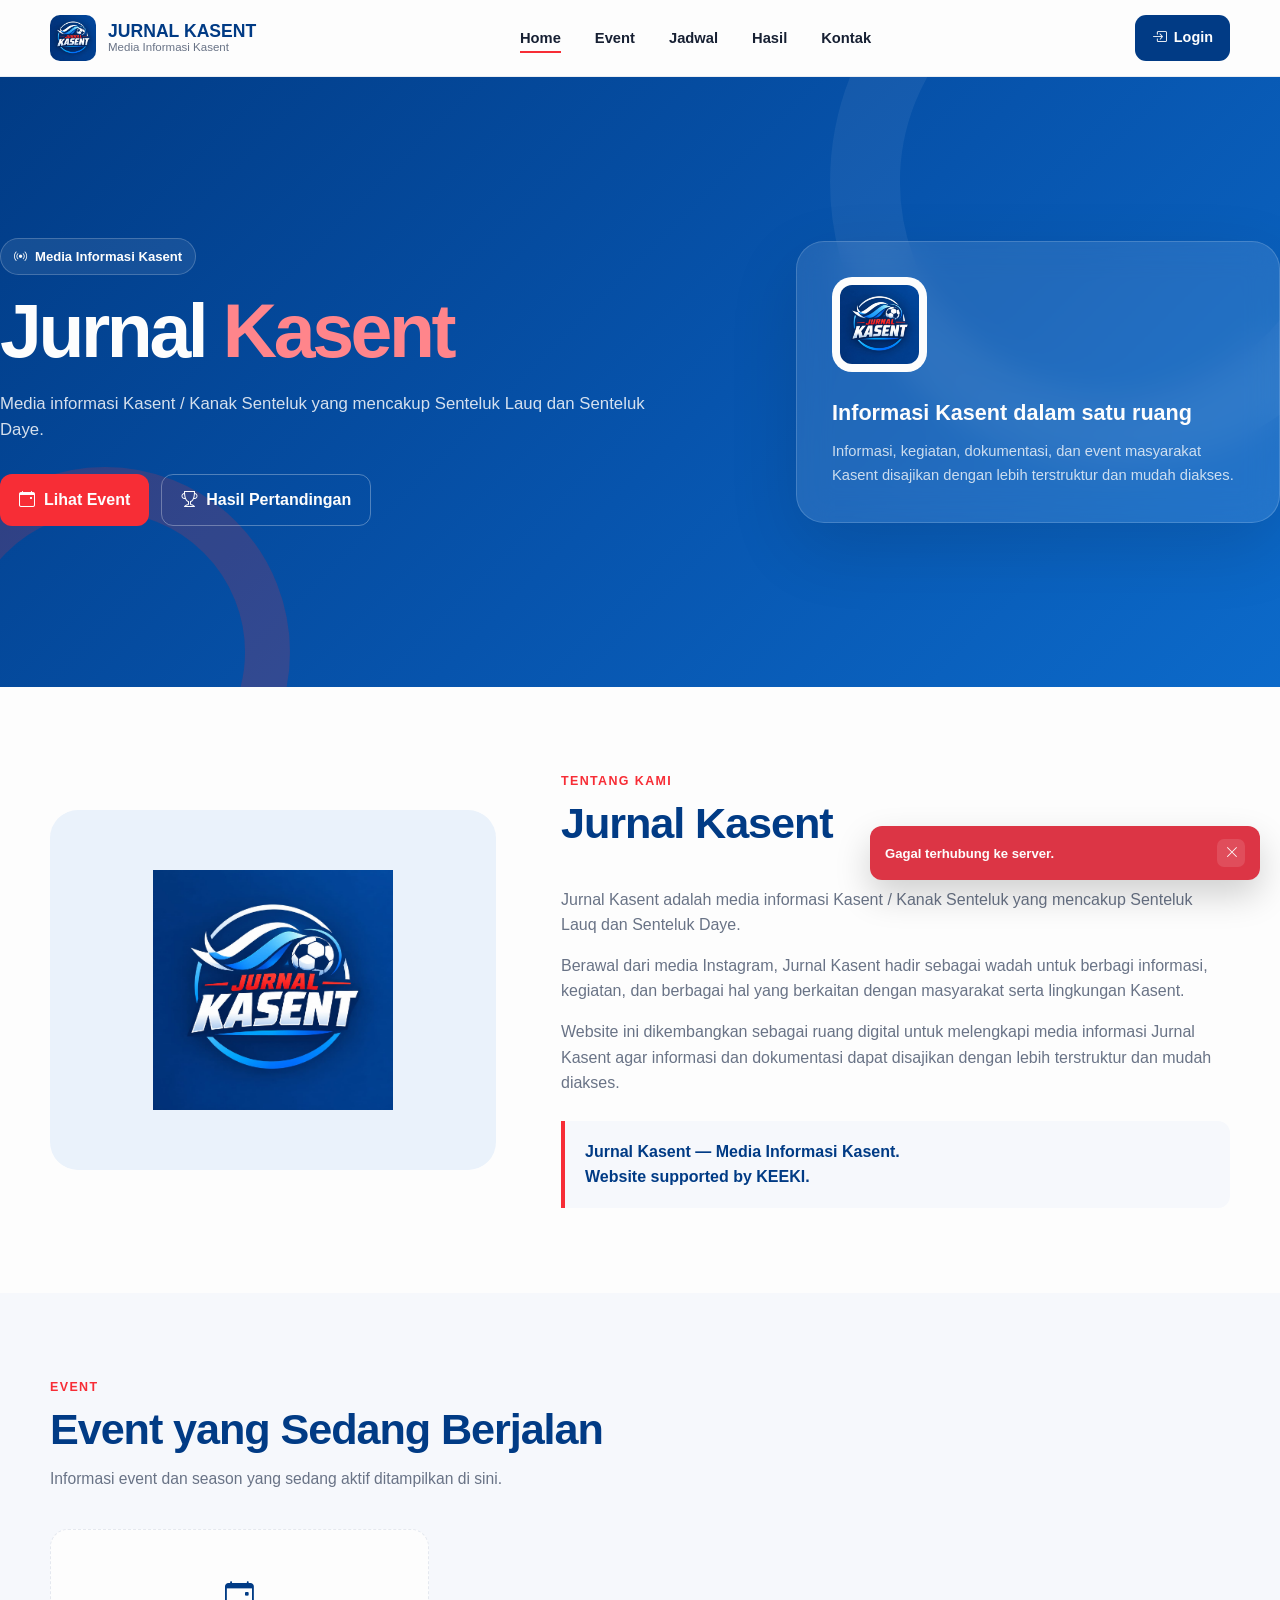
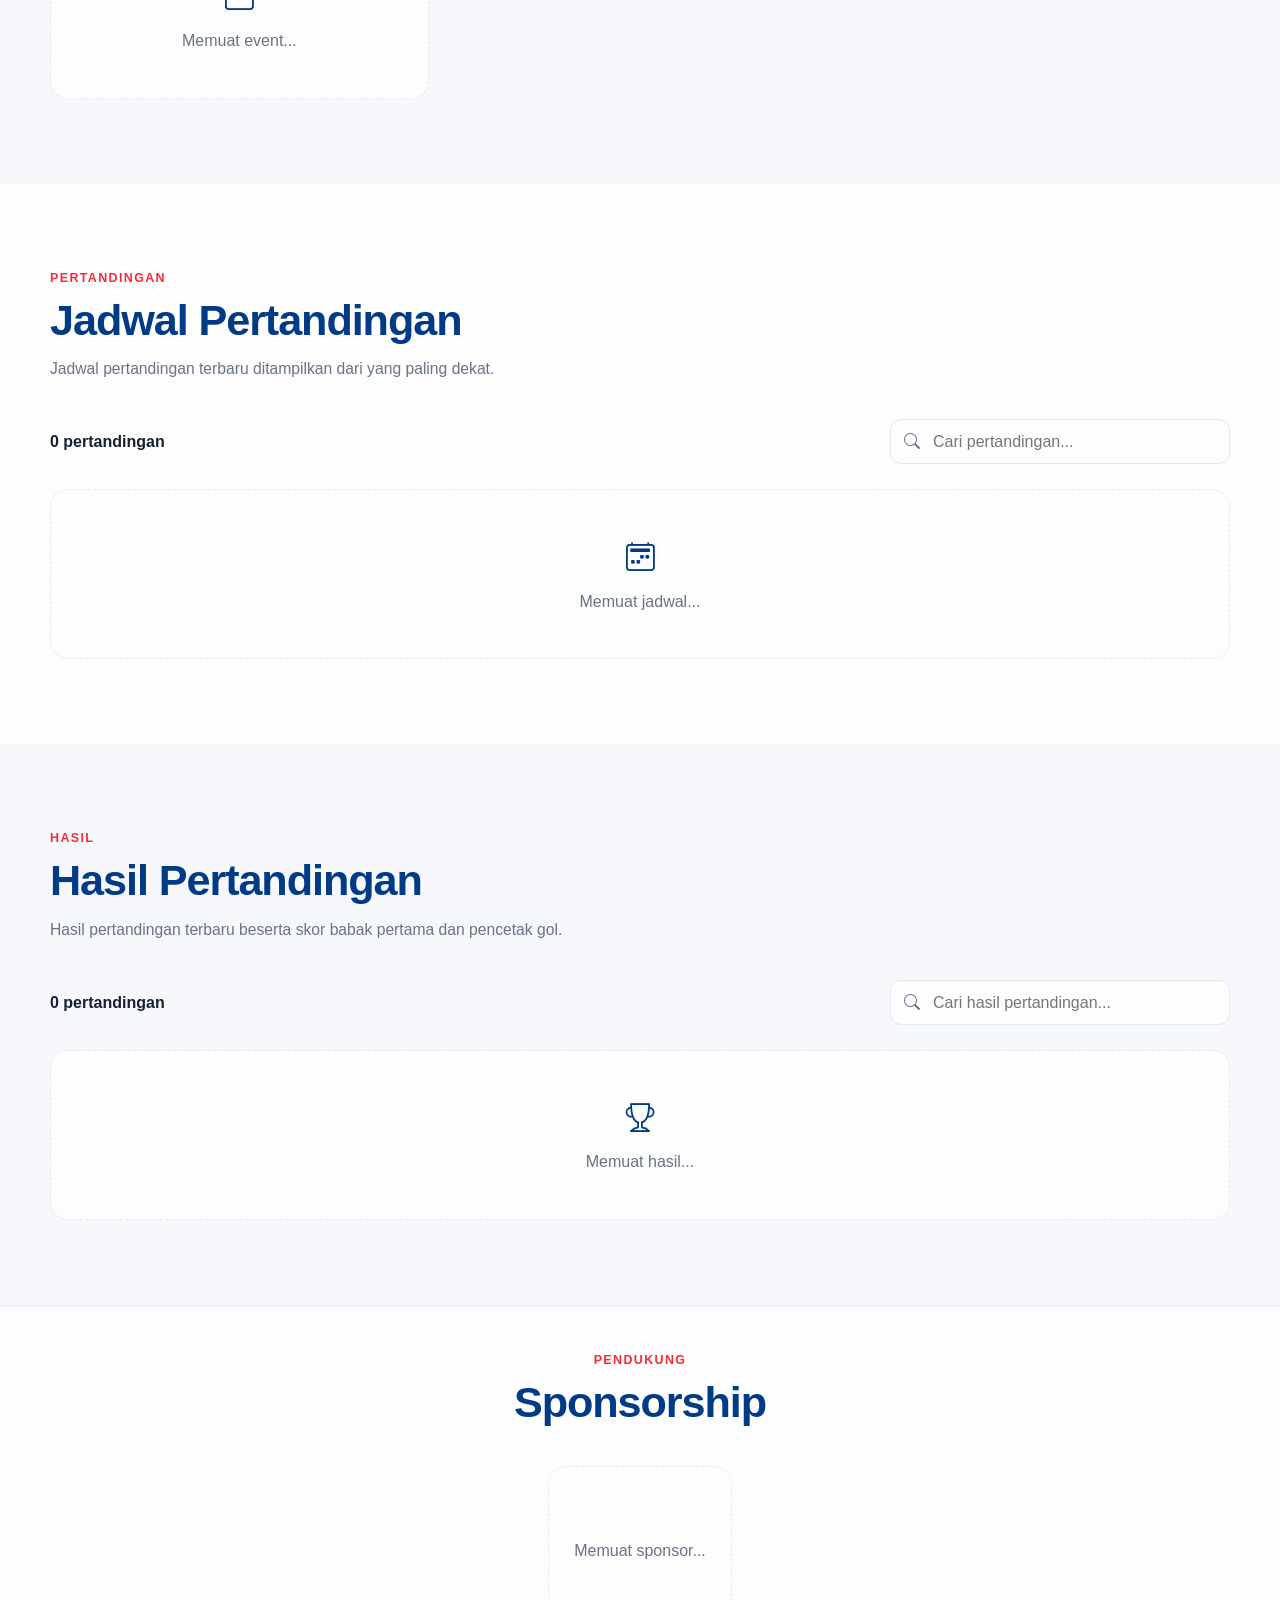
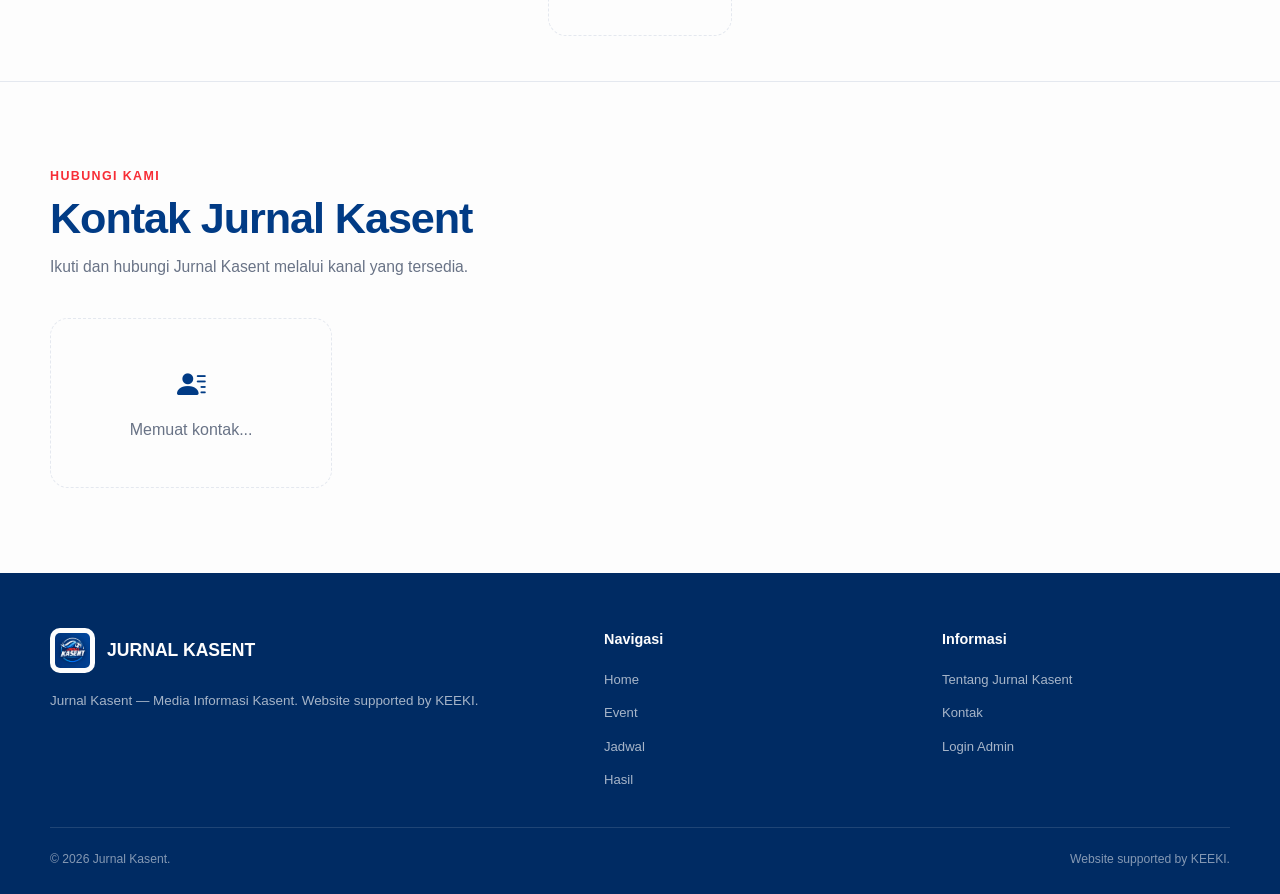
<file: index.html>
<!DOCTYPE html>
<html lang="id">
<head>
  <meta charset="UTF-8">
  <meta name="viewport" content="width=device-width, initial-scale=1.0">
  <meta name="description" content="Jurnal Kasent - Media Informasi Kasent / Kanak Senteluk">
  <title>Jurnal Kasent</title>
  <link rel="icon" href="logo/jurnalkasent.jpeg">
  <link rel="stylesheet" href="https://cdn.jsdelivr.net/npm/bootstrap-icons@1.11.3/font/bootstrap-icons.min.css">
  <link rel="stylesheet" href="css/styles.css">
</head>

<body>

<header class="site-header">
  <div class="container">
    <nav class="navbar">
      <a href="#home" class="navbar-brand">
        <img src="logo/jurnalkasent.jpeg" alt="Jurnal Kasent">
        <span class="navbar-brand-text">
          <span class="navbar-brand-title">JURNAL KASENT</span>
          <span class="navbar-brand-subtitle">Media Informasi Kasent</span>
        </span>
      </a>

      <button
        type="button"
        class="navbar-toggle"
        id="navbarToggle"
        aria-label="Buka menu"
      >
        <i class="bi bi-list"></i>
      </button>

      <ul class="navbar-menu" id="navbarMenu">
        <li>
          <a href="#home" class="active">Home</a>
        </li>
        <li>
          <a href="#event">Event</a>
        </li>
        <li>
          <a href="#jadwal">Jadwal</a>
        </li>
        <li>
          <a href="#hasil">Hasil</a>
        </li>
        <li>
          <a href="#kontak">Kontak</a>
        </li>
      </ul>

      <button
        type="button"
        class="navbar-login"
        data-open-login
      >
        <i class="bi bi-box-arrow-in-right"></i>
        Login
      </button>
    </nav>
  </div>
</header>

<main>

<section class="hero" id="home">
  <div class="container hero-content">
    <div class="hero-grid">

      <div>
        <div class="hero-kicker">
          <i class="bi bi-broadcast"></i>
          Media Informasi Kasent
        </div>

        <h1 class="hero-title">
          Jurnal <span>Kasent</span>
        </h1>

        <p class="hero-description">
          Media informasi Kasent / Kanak Senteluk yang mencakup
          Senteluk Lauq dan Senteluk Daye.
        </p>

        <div class="hero-actions">
          <a href="#event" class="btn-primary">
            <i class="bi bi-calendar-event"></i>
            Lihat Event
          </a>

          <a href="#hasil" class="btn-outline">
            <i class="bi bi-trophy"></i>
            Hasil Pertandingan
          </a>
        </div>
      </div>

      <div class="hero-card">
        <img
          src="logo/jurnalkasent.jpeg"
          alt="Logo Jurnal Kasent"
          class="hero-card-logo"
        >

        <h2 class="hero-card-title">
          Informasi Kasent dalam satu ruang
        </h2>

        <p class="hero-card-text">
          Informasi, kegiatan, dokumentasi, dan event
          masyarakat Kasent disajikan dengan lebih
          terstruktur dan mudah diakses.
        </p>
      </div>

    </div>
  </div>
</section>

<section class="section section-light" id="tentang">
  <div class="container">

    <div class="about-grid">

      <div class="about-logo-box">
        <img
          src="logo/jurnalkasent.jpeg"
          alt="Jurnal Kasent"
        >
      </div>

      <div class="about-content">
        <div class="section-heading">
          <div class="section-kicker">
            Tentang Kami
          </div>

          <h2 class="section-title">
            Jurnal Kasent
          </h2>
        </div>

        <p>
          Jurnal Kasent adalah media informasi Kasent /
          Kanak Senteluk yang mencakup Senteluk Lauq dan
          Senteluk Daye.
        </p>

        <p>
          Berawal dari media Instagram, Jurnal Kasent hadir
          sebagai wadah untuk berbagi informasi, kegiatan,
          dan berbagai hal yang berkaitan dengan masyarakat
          serta lingkungan Kasent.
        </p>

        <p>
          Website ini dikembangkan sebagai ruang digital
          untuk melengkapi media informasi Jurnal Kasent
          agar informasi dan dokumentasi dapat disajikan
          dengan lebih terstruktur dan mudah diakses.
        </p>

        <div class="about-highlight">
          Jurnal Kasent — Media Informasi Kasent.
          <br>
          Website supported by KEEKI.
        </div>
      </div>

    </div>

  </div>
</section>

<section class="section" id="event">
  <div class="container">

    <div class="section-heading">
      <div class="section-kicker">
        Event
      </div>

      <h2 class="section-title">
        Event yang Sedang Berjalan
      </h2>

      <p class="section-description">
        Informasi event dan season yang sedang aktif
        ditampilkan di sini.
      </p>
    </div>

    <div
      class="events-grid"
      id="eventsContainer"
    >
      <div class="empty-state">
        <i class="bi bi-calendar-event"></i>
        <span>Memuat event...</span>
      </div>
    </div>

  </div>
</section>

<section class="section section-light" id="jadwal">
  <div class="container">

    <div class="section-heading">
      <div class="section-kicker">
        Pertandingan
      </div>

      <h2 class="section-title">
        Jadwal Pertandingan
      </h2>

      <p class="section-description">
        Jadwal pertandingan terbaru ditampilkan dari
        yang paling dekat.
      </p>
    </div>

    <div class="match-toolbar">
      <div>
        <strong id="scheduleCount">
          0 pertandingan
        </strong>
      </div>

      <div class="search-box">
        <i class="bi bi-search"></i>
        <input
          type="search"
          id="scheduleSearch"
          placeholder="Cari pertandingan..."
          autocomplete="off"
        >
      </div>
    </div>

    <div
      class="match-list"
      id="scheduleContainer"
    >
      <div class="empty-state">
        <i class="bi bi-calendar2-week"></i>
        <span>Memuat jadwal...</span>
      </div>
    </div>

  </div>
</section>

<section class="section" id="hasil">
  <div class="container">

    <div class="section-heading">
      <div class="section-kicker">
        Hasil
      </div>

      <h2 class="section-title">
        Hasil Pertandingan
      </h2>

      <p class="section-description">
        Hasil pertandingan terbaru beserta skor babak
        pertama dan pencetak gol.
      </p>
    </div>

    <div class="match-toolbar">
      <div>
        <strong id="resultCount">
          0 pertandingan
        </strong>
      </div>

      <div class="search-box">
        <i class="bi bi-search"></i>
        <input
          type="search"
          id="resultSearch"
          placeholder="Cari hasil pertandingan..."
          autocomplete="off"
        >
      </div>
    </div>

    <div
      class="results-grid"
      id="resultsContainer"
    >
      <div class="empty-state">
        <i class="bi bi-trophy"></i>
        <span>Memuat hasil...</span>
      </div>
    </div>

  </div>
</section>

<section class="sponsors-section">
  <div class="container">

    <div class="section-heading" style="margin-inline:auto;text-align:center;">
      <div class="section-kicker">
        Pendukung
      </div>

      <h2 class="section-title">
        Sponsorship
      </h2>
    </div>

    <div
      class="sponsors-list"
      id="sponsorsContainer"
    >
      <div class="empty-state">
        <span>Memuat sponsor...</span>
      </div>
    </div>

  </div>
</section>

<section class="section section-light" id="kontak">
  <div class="container">

    <div class="section-heading">
      <div class="section-kicker">
        Hubungi Kami
      </div>

      <h2 class="section-title">
        Kontak Jurnal Kasent
      </h2>

      <p class="section-description">
        Ikuti dan hubungi Jurnal Kasent melalui kanal
        yang tersedia.
      </p>
    </div>

    <div
      class="contacts-grid"
      id="contactsContainer"
    >
      <div class="empty-state">
        <i class="bi bi-person-lines-fill"></i>
        <span>Memuat kontak...</span>
      </div>
    </div>

  </div>
</section>

</main>

<footer class="site-footer">
  <div class="container">

    <div class="footer-grid">

      <div>
        <div class="footer-brand">
          <img
            src="logo/jurnalkasent.jpeg"
            alt="Jurnal Kasent"
          >

          <div>
            <div class="footer-brand-title">
              JURNAL KASENT
            </div>
          </div>
        </div>

        <p class="footer-description">
          Jurnal Kasent — Media Informasi Kasent.
          Website supported by KEEKI.
        </p>
      </div>

      <div>
        <h3 class="footer-title">
          Navigasi
        </h3>

        <ul class="footer-links">
          <li>
            <a href="#home">Home</a>
          </li>
          <li>
            <a href="#event">Event</a>
          </li>
          <li>
            <a href="#jadwal">Jadwal</a>
          </li>
          <li>
            <a href="#hasil">Hasil</a>
          </li>
        </ul>
      </div>

      <div>
        <h3 class="footer-title">
          Informasi
        </h3>

        <ul class="footer-links">
          <li>
            <a href="#tentang">Tentang Jurnal Kasent</a>
          </li>
          <li>
            <a href="#kontak">Kontak</a>
          </li>
          <li>
            <a href="#" data-open-login>Login Admin</a>
          </li>
        </ul>
      </div>

    </div>

    <div class="footer-bottom">
      <span>
        © <span id="footerYear"></span> Jurnal Kasent.
      </span>

      <span>
        Website supported by KEEKI.
      </span>
    </div>

  </div>
</footer>

<div
  class="login-modal"
  id="loginModal"
  aria-hidden="true"
>
  <div class="login-modal-card">

    <div class="login-modal-header">
      <div>
        <h2 class="login-modal-title">
          Login
        </h2>

        <p class="login-modal-description">
          Masuk ke halaman pengelolaan Jurnal Kasent.
        </p>
      </div>

      <button
        type="button"
        class="login-close"
        id="loginClose"
        aria-label="Tutup"
      >
        <i class="bi bi-x-lg"></i>
      </button>
    </div>

    <div
      class="login-error"
      id="loginError"
    ></div>

    <form id="loginForm">

      <div class="form-group">
        <label
          for="loginUsername"
          class="form-label"
        >
          Username
        </label>

        <input
          type="text"
          id="loginUsername"
          class="form-control"
          placeholder="Masukkan username"
          autocomplete="username"
          required
        >
      </div>

      <div class="form-group">
        <label
          for="loginPassword"
          class="form-label"
        >
          Password
        </label>

        <div class="password-field">
          <input
            type="password"
            id="loginPassword"
            class="form-control"
            placeholder="Masukkan password"
            autocomplete="current-password"
            required
          >

          <button
            type="button"
            class="password-toggle"
            id="passwordToggle"
            aria-label="Tampilkan password"
          >
            <i class="bi bi-eye"></i>
          </button>
        </div>
      </div>

      <button
        type="submit"
        class="login-submit"
        id="loginSubmit"
      >
        <i class="bi bi-box-arrow-in-right"></i>
        Masuk
      </button>

    </form>

  </div>
</div>

<script src="backend/script.js"></script>

<script>
const Guest = {
  data: {
    events: [],
    seasons: [],
    contacts: [],
    matches: [],
    sponsors: []
  },

  async init() {
    this.bindNavigation();
    this.bindLogin();
    this.bindSearch();
    this.setYear();
    await this.load();
  },

  async load() {
    try {
      const result = await App.publicData();

      if (!result.success) {
        showToast(
          result.message || 'Data gagal dimuat.',
          'error'
        );
        return;
      }

      this.data = result.data || this.data;

      this.renderEvents();
      this.renderSchedules();
      this.renderResults();
      this.renderContacts();
      this.renderSponsors();
    } catch (error) {
      showToast(
        'Data publik gagal dimuat.',
        'error'
      );
    }
  },

  bindNavigation() {
    const toggle = qs('#navbarToggle');
    const menu = qs('#navbarMenu');

    if (toggle && menu) {
      toggle.addEventListener('click', () => {
        menu.classList.toggle('show');
      });

      qsa('a', menu).forEach(link => {
        link.addEventListener('click', () => {
          menu.classList.remove('show');
        });
      });
    }

    qsa('.navbar-menu a').forEach(link => {
      link.addEventListener('click', () => {
        qsa('.navbar-menu a').forEach(item => {
          item.classList.remove('active');
        });

        link.classList.add('active');
      });
    });
  },

  bindLogin() {
    const modal = qs('#loginModal');
    const close = qs('#loginClose');
    const form = qs('#loginForm');
    const passwordToggle = qs('#passwordToggle');
    const passwordInput = qs('#loginPassword');

    qsa('[data-open-login]').forEach(button => {
      button.addEventListener('click', event => {
        event.preventDefault();

        if (!modal) return;

        modal.classList.add('show');
        modal.setAttribute('aria-hidden', 'false');

        const username = qs('#loginUsername');

        if (username) {
          setTimeout(() => {
            username.focus();
          }, 100);
        }

        document.body.classList.add('modal-open');
      });
    });

    if (close) {
      close.addEventListener('click', () => {
        this.closeLogin();
      });
    }

    if (modal) {
      modal.addEventListener('click', event => {
        if (event.target === modal) {
          this.closeLogin();
        }
      });
    }

    document.addEventListener('keydown', event => {
      if (
        event.key === 'Escape' &&
        modal &&
        modal.classList.contains('show')
      ) {
        this.closeLogin();
      }
    });

    if (passwordToggle && passwordInput) {
      passwordToggle.addEventListener('click', () => {
        const isPassword =
          passwordInput.type === 'password';

        passwordInput.type =
          isPassword ? 'text' : 'password';

        passwordToggle.innerHTML = isPassword
          ? '<i class="bi bi-eye-slash"></i>'
          : '<i class="bi bi-eye"></i>';
      });
    }

    if (form) {
      form.addEventListener('submit', async event => {
        event.preventDefault();

        const username =
          qs('#loginUsername')?.value.trim() || '';

        const password =
          qs('#loginPassword')?.value || '';

        const errorBox =
          qs('#loginError');

        const submit =
          qs('#loginSubmit');

        if (errorBox) {
          errorBox.classList.remove('show');
          errorBox.textContent = '';
        }

        if (submit) {
          submit.disabled = true;
          submit.innerHTML = `
            <i class="bi bi-arrow-repeat"></i>
            Memproses...
          `;
        }

        const result =
          await App.login(username, password);

        if (submit) {
          submit.disabled = false;
          submit.innerHTML = `
            <i class="bi bi-box-arrow-in-right"></i>
            Masuk
          `;
        }

        if (!result.success) {
          if (errorBox) {
            errorBox.textContent =
              result.message ||
              'Login gagal.';

            errorBox.classList.add('show');
          }

          return;
        }

        const user = result.user;

        if (user.role === 'master') {
          window.location.href =
            'master admin/masteradmin.html';
          return;
        }

        window.location.href =
          'admin event/admin.html';
      });
    }
  },

  closeLogin() {
    const modal = qs('#loginModal');

    if (!modal) return;

    modal.classList.remove('show');
    modal.setAttribute('aria-hidden', 'true');

    document.body.classList.remove('modal-open');
  },

  bindSearch() {
    const scheduleSearch =
      qs('#scheduleSearch');

    const resultSearch =
      qs('#resultSearch');

    if (scheduleSearch) {
      scheduleSearch.addEventListener('input', () => {
        this.renderSchedules(
          scheduleSearch.value
        );
      });
    }

    if (resultSearch) {
      resultSearch.addEventListener('input', () => {
        this.renderResults(
          resultSearch.value
        );
      });
    }
  },

  renderEvents() {
    const container =
      qs('#eventsContainer');

    if (!container) return;

    const events = this.data.events || [];
    const seasons = this.data.seasons || [];

    if (!events.length) {
      container.innerHTML =
        emptyState(
          'Belum ada event yang sedang berjalan.'
        );
      return;
    }

    const activeEvents = events
      .map(event => {
        const eventSeasons =
          seasons.filter(
            season =>
              season.eventId === event.id &&
              !toBoolean(season.completed)
          );

        return {
          ...event,
          seasons: eventSeasons
        };
      })
      .filter(event => event.seasons.length);

    if (!activeEvents.length) {
      container.innerHTML =
        emptyState(
          'Belum ada event yang sedang berjalan.'
        );
      return;
    }

    container.innerHTML =
      activeEvents.map(event => {
        const season = event.seasons[0];

        return `
          <article class="event-card">
            <img
              src="${escapeHtml(
                event.logoUrl ||
                'logo/jurnalkasent.jpeg'
              )}"
              alt="${escapeHtml(event.name)}"
              class="event-logo"
              onerror="this.src='logo/jurnalkasent.jpeg'"
            >

            <h3 class="event-name">
              ${escapeHtml(event.name)}
            </h3>

            <div class="event-season">
              ${escapeHtml(season.name)}
            </div>

            <div class="event-meta">
              <span class="meta-badge">
                <i class="bi bi-circle-fill"></i>
                Aktif
              </span>

              <span class="meta-badge">
                <i class="bi bi-diagram-3"></i>
                ${escapeHtml(
                  season.eventType === 'group8'
                    ? 'Group 8'
                    : 'Knockout 16'
                )}
              </span>
            </div>
          </article>
        `;
      }).join('');
  },

  getSortedMatches() {
    const matches =
      [...(this.data.matches || [])];

    return matches.sort((a, b) => {
      const dateA =
        this.matchTimestamp(a);

      const dateB =
        this.matchTimestamp(b);

      return dateA - dateB;
    });
  },

  matchTimestamp(match) {
    const date =
      match.postponedDate ||
      match.matchDate;

    const time =
      match.postponedTime ||
      match.matchTime ||
      '00:00';

    if (!date) {
      return Number.MAX_SAFE_INTEGER;
    }

    const value =
      new Date(
        `${date}T${String(time).slice(0, 5)}:00+08:00`
      ).getTime();

    return Number.isNaN(value)
      ? Number.MAX_SAFE_INTEGER
      : value;
  },

  renderSchedules(search = '') {
    const container =
      qs('#scheduleContainer');

    const count =
      qs('#scheduleCount');

    if (!container) return;

    const query =
      String(search).toLowerCase().trim();

    let matches =
      this.getSortedMatches()
        .filter(match =>
          match.status === 'scheduled' ||
          match.status === 'postponed'
        );

    if (query) {
      matches = matches.filter(match => {
        const text = [
          match.homeClubName,
          match.awayClubName,
          match.groupName,
          match.stage,
          match.matchType
        ]
          .join(' ')
          .toLowerCase();

        return text.includes(query);
      });
    }

    if (count) {
      count.textContent =
        `${matches.length} pertandingan`;
    }

    if (!matches.length) {
      container.innerHTML =
        emptyState(
          'Tidak ada jadwal pertandingan.'
        );
      return;
    }

    container.innerHTML =
      matches.map(match => {
        const date =
          match.postponedDate ||
          match.matchDate;

        const time =
          match.postponedTime ||
          match.matchTime;

        return `
          <article class="match-card">

            <div>
              <div class="match-date">
                ${escapeHtml(
                  formatShortDate(date)
                )}
              </div>

              <div class="match-time">
                ${escapeHtml(
                  formatTime(time)
                )} WITA
              </div>
            </div>

            <div class="match-teams">

              <div class="team">
                <img
                  src="${escapeHtml(
                    this.clubLogo(
                      match.homeClubId
                    )
                  )}"
                  alt=""
                  class="team-logo"
                  onerror="this.src='logo/jurnalkasent.jpeg'"
                >

                <span class="team-name">
                  ${escapeHtml(
                    match.homeClubName ||
                    'TBD'
                  )}
                </span>
              </div>

              <div class="match-vs">
                VS
              </div>

              <div class="team team-away">
                <span class="team-name">
                  ${escapeHtml(
                    match.awayClubName ||
                    'TBD'
                  )}
                </span>

                <img
                  src="${escapeHtml(
                    this.clubLogo(
                      match.awayClubId
                    )
                  )}"
                  alt=""
                  class="team-logo"
                  onerror="this.src='logo/jurnalkasent.jpeg'"
                >
              </div>

            </div>

            <div class="match-status">
              ${
                match.status === 'postponed'
                  ? statusBadge('postponed')
                  : statusBadge('scheduled')
              }
            </div>

          </article>
        `;
      }).join('');
  },

  renderResults(search = '') {
    const container =
      qs('#resultsContainer');

    const count =
      qs('#resultCount');

    if (!container) return;

    const query =
      String(search).toLowerCase().trim();

    let matches =
      [...(this.data.matches || [])]
        .filter(
          match =>
            match.status === 'validated'
        )
        .sort(
          (a, b) =>
            this.matchTimestamp(b) -
            this.matchTimestamp(a)
        );

    if (query) {
      matches = matches.filter(match => {
        const text = [
          match.homeClubName,
          match.awayClubName,
          match.groupName,
          match.stage
        ]
          .join(' ')
          .toLowerCase();

        return text.includes(query);
      });
    }

    if (count) {
      count.textContent =
        `${matches.length} pertandingan`;
    }

    if (!matches.length) {
      container.innerHTML =
        emptyState(
          'Belum ada hasil pertandingan.'
        );
      return;
    }

    container.innerHTML =
      matches.map(match => {
        const validation =
          match.validation || {};

        const goals =
          match.goals || [];

        return `
          <article class="result-card">

            <div class="result-header">
              <span class="result-date">
                ${escapeHtml(
                  formatShortDate(
                    match.matchDate
                  )
                )}
              </span>

              <span class="result-stage">
                ${escapeHtml(
                  match.stage ||
                  match.groupName ||
                  'Pertandingan'
                )}
              </span>
            </div>

            <div class="result-scoreboard">

              <div class="result-team">
                <img
                  src="${escapeHtml(
                    this.clubLogo(
                      match.homeClubId
                    )
                  )}"
                  alt=""
                  class="team-logo"
                  onerror="this.src='logo/jurnalkasent.jpeg'"
                >

                <span class="result-team-name">
                  ${escapeHtml(
                    match.homeClubName ||
                    'TBD'
                  )}
                </span>
              </div>

              <div class="result-score">
                <div class="full-score">
                  ${Number(
                    validation.fullHome || 0
                  )}
                  -
                  ${Number(
                    validation.fullAway || 0
                  )}
                </div>

                <div class="half-score">
                  HT
                  ${Number(
                    validation.halfHome || 0
                  )}
                  -
                  ${Number(
                    validation.halfAway || 0
                  )}
                </div>
              </div>

              <div class="result-team">
                <img
                  src="${escapeHtml(
                    this.clubLogo(
                      match.awayClubId
                    )
                  )}"
                  alt=""
                  class="team-logo"
                  onerror="this.src='logo/jurnalkasent.jpeg'"
                >

                <span class="result-team-name">
                  ${escapeHtml(
                    match.awayClubName ||
                    'TBD'
                  )}
                </span>
              </div>

            </div>

            <div class="result-details">

              <div class="detail-box">
                <div class="detail-title">
                  Pencetak Gol
                </div>

                <div class="scorer-list">
                  ${
                    goals.length
                      ? goals.map(goal => `
                        <span class="scorer-item">
                          <i class="bi bi-soccer"></i>
                          ${escapeHtml(
                            goal.playerName
                          )}
                          ${
                            goal.minute
                              ? ` ${escapeHtml(
                                  goal.minute
                                )}'`
                              : ''
                          }
                        </span>
                      `).join('')
                      : `
                        <span class="scorer-item">
                          Tidak ada gol
                        </span>
                      `
                  }
                </div>
              </div>

              <div class="detail-box">
                <div class="detail-title">
                  Pertandingan
                </div>

                <div class="scorer-list">
                  <span class="scorer-item">
                    <i class="bi bi-calendar3"></i>
                    ${escapeHtml(
                      formatShortDate(
                        match.matchDate
                      )
                    )}
                  </span>

                  <span class="scorer-item">
                    <i class="bi bi-clock"></i>
                    ${escapeHtml(
                      formatTime(
                        match.matchTime
                      )
                    )} WITA
                  </span>

                  ${
                    validation.penaltyHome ||
                    validation.penaltyAway
                      ? `
                        <span class="scorer-item">
                          <i class="bi bi-bullseye"></i>
                          Penalti
                          ${Number(
                            validation.penaltyHome || 0
                          )}
                          -
                          ${Number(
                            validation.penaltyAway || 0
                          )}
                        </span>
                      `
                      : ''
                  }
                </div>
              </div>

            </div>

          </article>
        `;
      }).join('');
  },

  renderContacts() {
    const container =
      qs('#contactsContainer');

    if (!container) return;

    const contacts =
      this.data.contacts || [];

    if (!contacts.length) {
      container.innerHTML =
        emptyState(
          'Belum ada kontak yang tersedia.'
        );
      return;
    }

    container.innerHTML =
      contacts.map(contact => {
        return `
          <a
            href="${escapeHtml(
              contact.link || '#'
            )}"
            class="contact-card"
            target="_blank"
            rel="noopener noreferrer"
          >
            <span class="contact-icon">
              <i class="${this.contactIcon(
                contact.type
              )}"></i>
            </span>

            <span class="contact-content">
              <span class="contact-type">
                ${escapeHtml(
                  contact.type || 'Kontak'
                )}
              </span>

              <span class="contact-name">
                ${escapeHtml(
                  contact.name || '-'
                )}
              </span>
            </span>
          </a>
        `;
      }).join('');
  },

  renderSponsors() {
    const container =
      qs('#sponsorsContainer');

    if (!container) return;

    const sponsors =
      this.data.sponsors || [];

    if (!sponsors.length) {
      container.innerHTML =
        '<span style="color:#697386;font-size:.85rem;">Belum ada sponsor.</span>';
      return;
    }

    container.innerHTML =
      sponsors.map(sponsor => {
        return `
          <div
            class="sponsor-item"
            title="${escapeHtml(
              sponsor.name
            )}"
          >
            <img
              src="${escapeHtml(
                sponsor.logoUrl ||
                'logo/jurnalkasent.jpeg'
              )}"
              alt="${escapeHtml(
                sponsor.name
              )}"
              onerror="this.src='logo/jurnalkasent.jpeg'"
            >
          </div>
        `;
      }).join('');
  },

  clubLogo(clubId) {
    const club =
      (this.data.clubs || []).find(
        item => item.id === clubId
      );

    return club?.logoUrl ||
      'logo/jurnalkasent.jpeg';
  },

  contactIcon(type) {
    const value =
      String(type || '')
        .toLowerCase();

    if (value.includes('whatsapp')) {
      return 'bi bi-whatsapp';
    }

    if (value.includes('instagram')) {
      return 'bi bi-instagram';
    }

    if (value.includes('facebook')) {
      return 'bi bi-facebook';
    }

    if (value.includes('youtube')) {
      return 'bi bi-youtube';
    }

    if (value.includes('telegram')) {
      return 'bi bi-telegram';
    }

    if (value.includes('email')) {
      return 'bi bi-envelope';
    }

    return 'bi bi-link-45deg';
  },

  setYear() {
    const year =
      qs('#footerYear');

    if (year) {
      year.textContent =
        new Date().getFullYear();
    }
  }
};

function toBoolean(value) {
  return value === true ||
    value === 'true' ||
    value === 'TRUE' ||
    value === 1 ||
    value === '1';
}

document.addEventListener(
  'DOMContentLoaded',
  () => Guest.init()
);
</script>

</body>
</html>
</file>
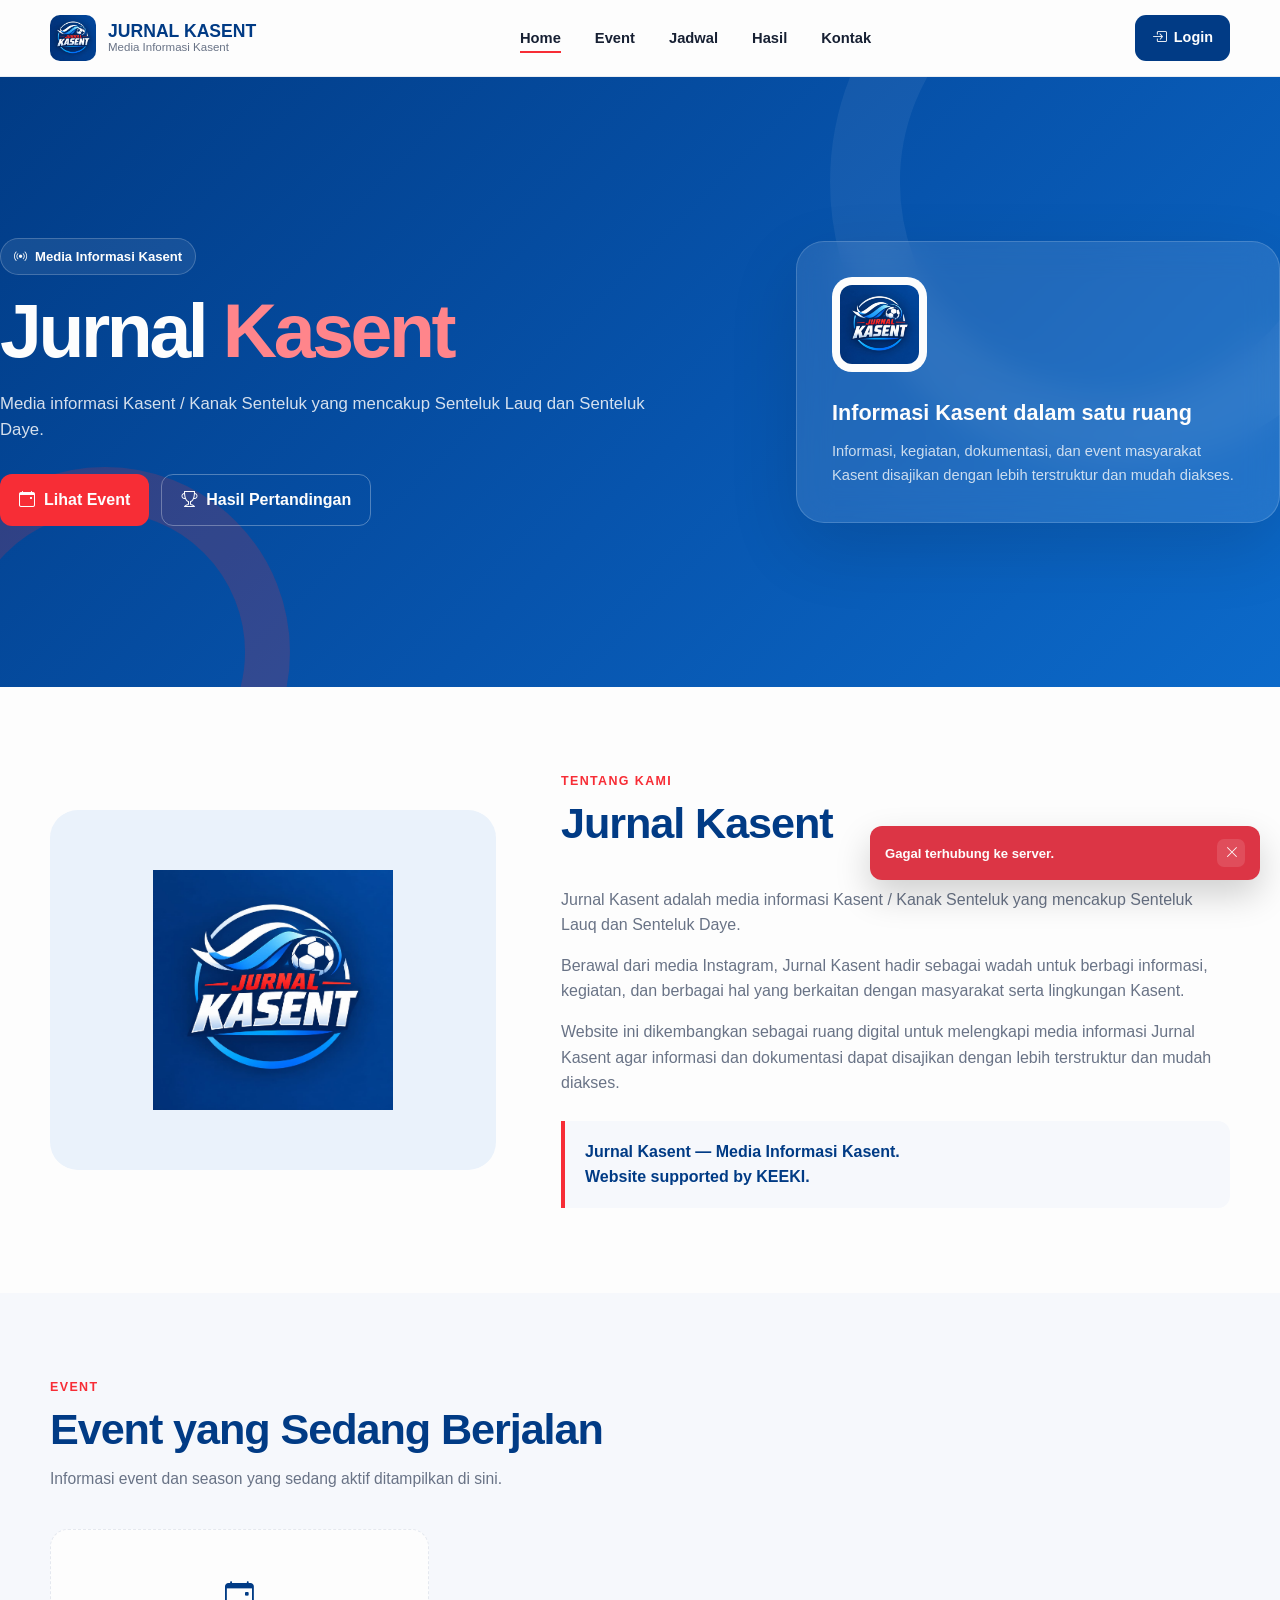
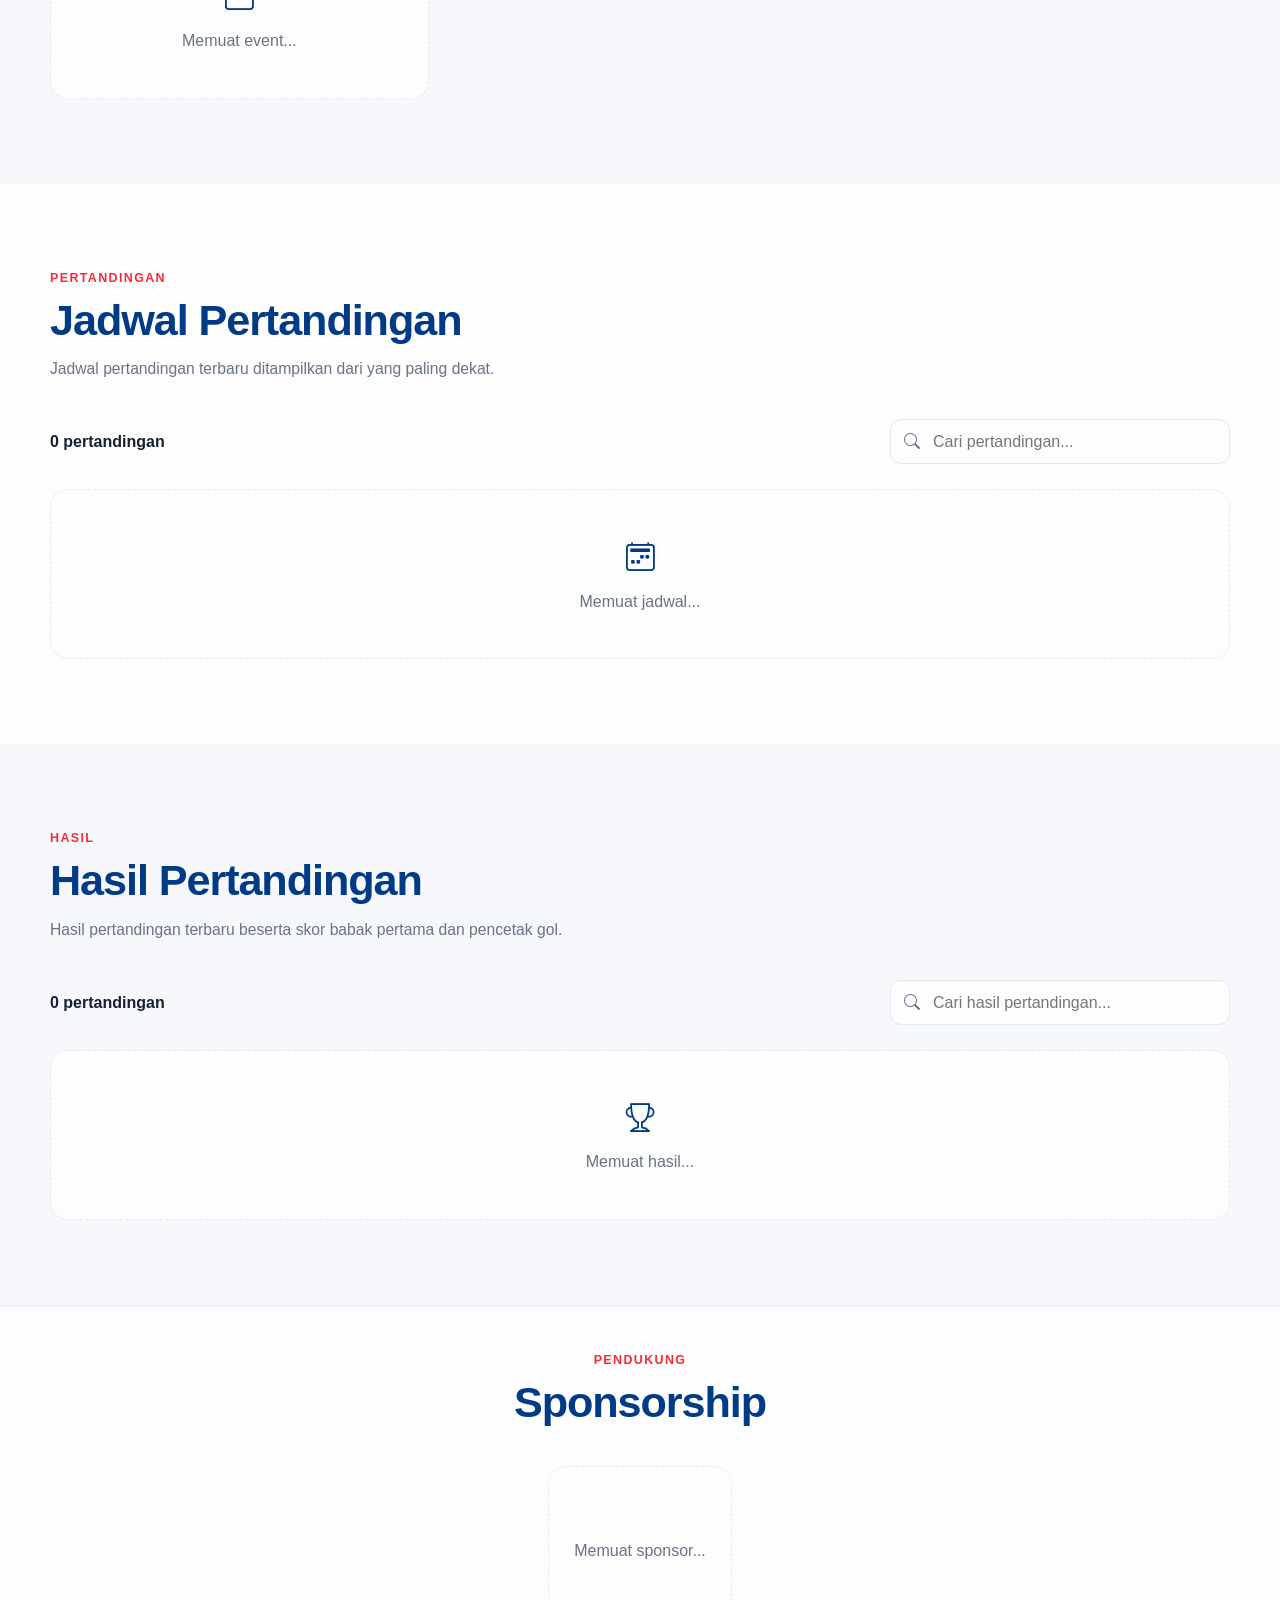
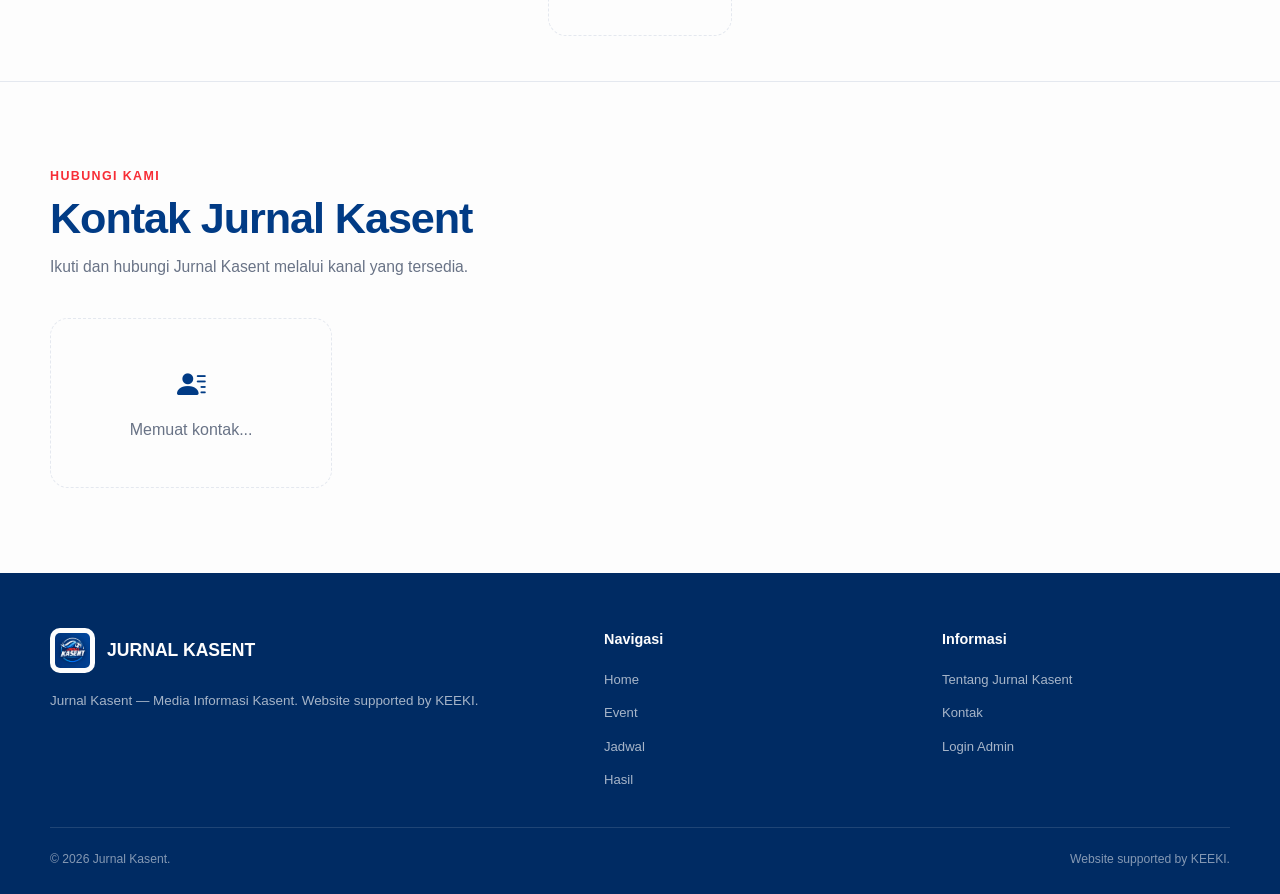
<file: admin event/admin.html>
<!DOCTYPE html>
<html lang="id">
<head>
  <meta charset="UTF-8">
  <meta name="viewport" content="width=device-width, initial-scale=1.0">
  <meta name="theme-color" content="#013b85">
  <meta name="description" content="Panel Admin Event Jurnal Kasent">
  <title>Admin Event | Jurnal Kasent</title>
  <link rel="preconnect" href="https://cdn.jsdelivr.net">
  <link rel="stylesheet" href="https://cdn.jsdelivr.net/npm/bootstrap-icons@1.11.3/font/bootstrap-icons.min.css">
  <link rel="stylesheet" href="admin.css">
</head>
<body>

  <div id="loginScreen" class="admin-login-screen hidden">
    <div class="admin-login-card">
      <div class="admin-login-brand">
        <div class="admin-login-logo"><i class="bi bi-shield-lock-fill"></i></div>
        <h1>Jurnal Kasent</h1>
        <p>Admin Event</p>
      </div>

      <form id="loginForm" class="admin-login-form">
        <label for="loginUsername">Username</label>
        <input id="loginUsername" type="text" autocomplete="username" required>

        <label for="loginPassword">Password</label>
        <div class="admin-login-password">
          <input id="loginPassword" type="password" autocomplete="current-password" required>
          <button id="toggleLoginPassword" type="button" aria-label="Tampilkan password">
            <i class="bi bi-eye"></i>
          </button>
        </div>

        <button type="submit" class="admin-login-submit">
          <i class="bi bi-box-arrow-in-right"></i>
          Masuk Admin Event
        </button>
      </form>
    </div>
  </div>

  <div id="appShell" class="app-shell hidden">

    <aside id="sidebar" class="sidebar">

      <div class="sidebar-header">
        <div class="brand-mark">
          <span>JK</span>
        </div>
        <div class="brand-text">
          <strong>Jurnal Kasent</strong>
          <small>Admin Event</small>
        </div>
        <button type="button" class="sidebar-close" id="sidebarClose" aria-label="Tutup menu">
          <i class="bi bi-x-lg"></i>
        </button>
      </div>

      <div class="event-context">
        <span class="context-label">EVENT AKTIF</span>
        <strong id="sidebarEventName">Memuat event...</strong>
        <span id="sidebarSeasonName">Belum ada season</span>
      </div>

      <nav class="sidebar-nav" id="sidebarNav">

        <div class="nav-group">
          <span class="nav-group-title">Utama</span>

          <button type="button" class="nav-item active" data-section="dashboard">
            <i class="bi bi-grid-1x2-fill"></i>
            <span>Dashboard</span>
          </button>

          <button type="button" class="nav-item" data-section="profile">
            <i class="bi bi-building"></i>
            <span>Profil Event</span>
          </button>

          <button type="button" class="nav-item" data-section="season">
            <i class="bi bi-calendar3"></i>
            <span>Season</span>
          </button>
        </div>

        <div class="nav-group">
          <span class="nav-group-title">Data Event</span>

          <button type="button" class="nav-item" data-section="committee">
            <i class="bi bi-diagram-3"></i>
            <span>Panitia</span>
          </button>

          <button type="button" class="nav-item" data-section="clubs">
            <i class="bi bi-shield-fill"></i>
            <span>Partisipan</span>
          </button>

          <button type="button" class="nav-item" data-section="people">
            <i class="bi bi-people-fill"></i>
            <span>Manajemen Personel</span>
          </button>
        </div>

        <div class="nav-group">
          <span class="nav-group-title">Pertandingan</span>

          <button type="button" class="nav-item" data-section="matches">
            <i class="bi bi-trophy-fill"></i>
            <span>Pertandingan</span>
          </button>

          <button type="button" class="nav-item" data-section="groups">
            <i class="bi bi-collection-fill"></i>
            <span>Group</span>
          </button>

          <button type="button" class="nav-item" data-section="validation">
            <i class="bi bi-check2-square"></i>
            <span>Validasi</span>
            <span class="nav-counter" id="pendingValidationCount">0</span>
          </button>

          <button type="button" class="nav-item" data-section="standings">
            <i class="bi bi-bar-chart-fill"></i>
            <span>Klasemen</span>
          </button>

          <button type="button" class="nav-item" data-section="knockout">
            <i class="bi bi-bezier2"></i>
            <span>Knockout</span>
          </button>
        </div>

        <div class="nav-group">
          <span class="nav-group-title">Informasi</span>

          <button type="button" class="nav-item" data-section="top-scorers">
            <i class="bi bi-star-fill"></i>
            <span>Top Skor</span>
          </button>

          <button type="button" class="nav-item" data-section="history">
            <i class="bi bi-clock-history"></i>
            <span>Histori</span>
          </button>

          <button type="button" class="nav-item" data-section="sponsors">
            <i class="bi bi-megaphone-fill"></i>
            <span>Sponsor</span>
          </button>
        </div>

        <div class="nav-group">
          <span class="nav-group-title">Administrasi</span>

          <button type="button" class="nav-item" data-section="contacts-bank">
            <i class="bi bi-bank2"></i>
            <span>Rekening & Kontak</span>
          </button>

          <button type="button" class="nav-item" data-section="finish">
            <i class="bi bi-flag-fill"></i>
            <span>Selesai</span>
          </button>
        </div>

      </nav>

      <div class="sidebar-footer">
        <div class="logged-user">
          <div class="user-avatar" id="sidebarUserAvatar">A</div>
          <div class="user-info">
            <strong id="sidebarUserName">Admin Event</strong>
            <small>Admin Event</small>
          </div>
        </div>

        <button type="button" class="logout-button" data-logout>
          <i class="bi bi-box-arrow-right"></i>
          <span>Keluar</span>
        </button>
      </div>

    </aside>

    <div class="sidebar-overlay" id="sidebarOverlay"></div>

    <main class="main-content">

      <header class="topbar">

        <div class="topbar-left">
          <button type="button" class="mobile-menu-button" id="sidebarOpen" aria-label="Buka menu">
            <i class="bi bi-list"></i>
          </button>

          <div class="page-heading">
            <span id="breadcrumbLabel">Admin Event</span>
            <h1 id="pageTitle">Dashboard</h1>
          </div>
        </div>

        <div class="topbar-right">

          <div class="topbar-season">
            <span>Event aktif</span>
            <strong id="topbarEventName">Memuat event...</strong>
            <small id="topbarSeasonName">Belum ada season</small>
          </div>

          <button type="button" class="icon-button" id="refreshPageButton" title="Muat ulang">
            <i class="bi bi-arrow-clockwise"></i>
          </button>

          <div class="topbar-user">
            <div class="user-avatar" id="topbarUserAvatar">A</div>
            <div>
              <strong id="topbarUserName">Admin</strong>
              <small>Admin Event</small>
            </div>
          </div>

        </div>

      </header>

      <div class="content-wrapper">

        <section class="page-section active" id="section-dashboard" data-page="dashboard">

          <div class="section-header">
            <div>
              <span class="eyebrow">RINGKASAN</span>
              <h2>Dashboard Event</h2>
              <p>Kelola seluruh informasi dan pertandingan event dari satu panel.</p>
            </div>
          </div>

          <div class="dashboard-alert" id="seasonSetupAlert">
            <div class="alert-icon">
              <i class="bi bi-info-circle-fill"></i>
            </div>
            <div>
              <strong>Season belum dibuat</strong>
              <p>Buat season terlebih dahulu sebelum mengelola group, pertandingan, klasemen, dan modul season lainnya.</p>
            </div>
            <button type="button" class="btn btn-primary" data-section-link="season">
              Buat Season
            </button>
          </div>

          <div class="stats-grid">

            <article class="stat-card">
              <div class="stat-icon">
                <i class="bi bi-calendar-event-fill"></i>
              </div>
              <div class="stat-content">
                <span>Season</span>
                <strong id="dashboardSeasonCount">0</strong>
                <small>Total season event</small>
              </div>
            </article>

            <article class="stat-card">
              <div class="stat-icon">
                <i class="bi bi-shield-fill"></i>
              </div>
              <div class="stat-content">
                <span>Partisipan</span>
                <strong id="dashboardClubCount">0</strong>
                <small>Klub terdaftar</small>
              </div>
            </article>

            <article class="stat-card">
              <div class="stat-icon">
                <i class="bi bi-trophy-fill"></i>
              </div>
              <div class="stat-content">
                <span>Pertandingan</span>
                <strong id="dashboardMatchCount">0</strong>
                <small>Total pertandingan</small>
              </div>
            </article>

            <article class="stat-card">
              <div class="stat-icon">
                <i class="bi bi-check2-circle"></i>
              </div>
              <div class="stat-content">
                <span>Validasi</span>
                <strong id="dashboardValidatedCount">0</strong>
                <small>Pertandingan selesai</small>
              </div>
            </article>

          </div>

          <div class="dashboard-grid">

            <article class="panel-card">
              <div class="panel-header">
                <div>
                  <h3>Pertandingan Terdekat</h3>
                  <p>Jadwal pertandingan yang akan datang.</p>
                </div>
                <button type="button" class="text-button" data-section-link="matches">
                  Lihat semua
                </button>
              </div>
              <div class="dashboard-list" id="dashboardUpcomingMatches">
                <div class="empty-state compact">
                  <i class="bi bi-calendar-x"></i>
                  <strong>Belum ada pertandingan</strong>
                  <span>Jadwal pertandingan akan tampil di sini.</span>
                </div>
              </div>
            </article>

            <article class="panel-card">
              <div class="panel-header">
                <div>
                  <h3>Menunggu Validasi</h3>
                  <p>Pertandingan yang perlu diproses.</p>
                </div>
                <button type="button" class="text-button" data-section-link="validation">
                  Buka validasi
                </button>
              </div>
              <div class="dashboard-list" id="dashboardPendingMatches">
                <div class="empty-state compact">
                  <i class="bi bi-check2-square"></i>
                  <strong>Tidak ada data</strong>
                  <span>Pertandingan yang belum divalidasi akan tampil di sini.</span>
                </div>
              </div>
            </article>

          </div>

          <article class="panel-card dashboard-recent">
            <div class="panel-header">
              <div>
                <h3>Hasil Pertandingan Terbaru</h3>
                <p>Ringkasan hasil pertandingan yang sudah divalidasi.</p>
              </div>
              <button type="button" class="text-button" data-section-link="history">
                Buka histori
              </button>
            </div>

            <div class="table-wrapper">
              <table class="data-table">
                <thead>
                  <tr>
                    <th>Tanggal</th>
                    <th>Pertandingan</th>
                    <th>Babak</th>
                    <th>Skor</th>
                    <th>Status</th>
                  </tr>
                </thead>
                <tbody id="dashboardRecentResults">
                  <tr>
                    <td colspan="5">
                      <div class="empty-state compact">
                        <i class="bi bi-inbox"></i>
                        <strong>Belum ada hasil</strong>
                        <span>Hasil pertandingan akan tampil di sini.</span>
                      </div>
                    </td>
                  </tr>
                </tbody>
              </table>
            </div>
          </article>

        </section>

        <section class="page-section" id="section-profile" data-page="profile">

          <div class="section-header">
            <div>
              <span class="eyebrow">EVENT</span>
              <h2>Profil Event</h2>
              <p>Kelola identitas event dan logo yang digunakan.</p>
            </div>
            <button type="button" class="btn btn-primary" data-modal="profileModal">
              <i class="bi bi-pencil-square"></i>
              Edit Profil
            </button>
          </div>

          <div class="profile-grid">

            <article class="panel-card event-profile-card">
              <div class="profile-logo-wrapper">
                <img id="eventLogoPreview" src="" alt="Logo event">
                <div class="profile-logo-placeholder" id="eventLogoPlaceholder">
                  <i class="bi bi-image"></i>
                </div>
              </div>

              <div class="profile-main-info">
                <span class="eyebrow">NAMA EVENT</span>
                <h3 id="profileEventName">Memuat...</h3>
                <p id="profileEventStatus">Aktif</p>
              </div>
            </article>

            <article class="panel-card">
              <div class="panel-header">
                <div>
                  <h3>Informasi Event</h3>
                  <p>Informasi dasar event yang sedang dikelola.</p>
                </div>
              </div>

              <div class="detail-list">
                <div class="detail-row">
                  <span>Nama Event</span>
                  <strong id="detailEventName">-</strong>
                </div>
                <div class="detail-row">
                  <span>Season Aktif</span>
                  <strong id="detailActiveSeason">-</strong>
                </div>
                <div class="detail-row">
                  <span>Status</span>
                  <strong id="detailEventStatus">-</strong>
                </div>
              </div>
            </article>

          </div>

        </section>

        <section class="page-section" id="section-season" data-page="season">

          <div class="section-header">
            <div>
              <span class="eyebrow">KOMPETISI</span>
              <h2>Season</h2>
              <p>Season harus dibuat sebelum modul kompetisi dapat digunakan.</p>
            </div>
            <button type="button" class="btn btn-primary" data-modal="seasonModal">
              <i class="bi bi-plus-lg"></i>
              Tambah Season
            </button>
          </div>

          <div class="season-state-card" id="seasonStateCard">
            <div class="season-state-icon">
              <i class="bi bi-calendar3"></i>
            </div>
            <div>
              <span class="eyebrow">SEASON AKTIF</span>
              <h3 id="activeSeasonTitle">Belum ada season</h3>
              <p id="activeSeasonDescription">Silakan buat season untuk memulai pengelolaan kompetisi.</p>
            </div>
            <div class="season-state-action">
              <button type="button" class="btn btn-outline" data-modal="seasonModal">
                <i class="bi bi-plus-lg"></i>
                Buat Season
              </button>
            </div>
          </div>

          <article class="panel-card">
            <div class="panel-header">
              <div>
                <h3>Daftar Season</h3>
                <p>Season sebelumnya tetap tersimpan dan dapat dilihat kembali.</p>
              </div>
              <div class="table-tools">
                <div class="search-box">
                  <i class="bi bi-search"></i>
                  <input type="search" id="seasonSearch" placeholder="Cari season...">
                </div>
              </div>
            </div>

            <div class="table-wrapper">
              <table class="data-table">
                <thead>
                  <tr>
                    <th>Season</th>
                    <th>Jenis Event</th>
                    <th>Status</th>
                    <th>Dibuat</th>
                    <th>Aksi</th>
                  </tr>
                </thead>
                <tbody id="seasonTableBody">
                  <tr>
                    <td colspan="5">
                      <div class="empty-state">
                        <i class="bi bi-calendar-x"></i>
                        <strong>Belum ada season</strong>
                        <span>Buat season pertama untuk event ini.</span>
                      </div>
                    </td>
                  </tr>
                </tbody>
              </table>
            </div>
          </article>

        </section>

        <section class="page-section" id="section-committee" data-page="committee">

          <div class="section-header">
            <div>
              <span class="eyebrow">ORGANISASI</span>
              <h2>Panitia</h2>
              <p>Kelola susunan panitia event dan struktur organisasi.</p>
            </div>
            <button type="button" class="btn btn-primary" data-modal="committeeModal">
              <i class="bi bi-plus-lg"></i>
              Tambah Panitia
            </button>
          </div>

          <div class="committee-summary panel-card">
            <div class="committee-leader">
              <div class="leader-icon">
                <i class="bi bi-person-badge-fill"></i>
              </div>
              <div>
                <span>Ketua Panitia</span>
                <strong id="committeeLeaderName">Belum ditentukan</strong>
                <small id="committeeLeaderPhone">-</small>
              </div>
            </div>
            <div class="summary-number">
              <strong id="committeeCount">0</strong>
              <span>Total panitia</span>
            </div>
          </div>

          <article class="panel-card">
            <div class="panel-header">
              <div>
                <h3>Struktur Panitia</h3>
                <p>Input pertama wajib menggunakan posisi Ketua Panitia.</p>
              </div>
              <div class="table-tools">
                <div class="search-box">
                  <i class="bi bi-search"></i>
                  <input type="search" id="committeeSearch" placeholder="Cari panitia...">
                </div>
              </div>
            </div>

            <div class="org-chart" id="committeeOrgChart">
              <div class="empty-state">
                <i class="bi bi-diagram-3"></i>
                <strong>Struktur belum tersedia</strong>
                <span>Tambahkan data panitia untuk membangun struktur organisasi.</span>
              </div>
            </div>

            <div class="table-wrapper">
              <table class="data-table">
                <thead>
                  <tr>
                    <th>Nama</th>
                    <th>Posisi</th>
                    <th>No. Telepon</th>
                    <th>Aksi</th>
                  </tr>
                </thead>
                <tbody id="committeeTableBody">
                  <tr>
                    <td colspan="4">
                      <div class="empty-state compact">
                        <i class="bi bi-people"></i>
                        <strong>Belum ada panitia</strong>
                        <span>Data panitia akan tampil di sini.</span>
                      </div>
                    </td>
                  </tr>
                </tbody>
              </table>
            </div>
          </article>

        </section>

        <section class="page-section" id="section-clubs" data-page="clubs">

          <div class="section-header">
            <div>
              <span class="eyebrow">PARTISIPAN</span>
              <h2>Partisipan / Klub</h2>
              <p>Kelola klub peserta, logo, dan kontak manager.</p>
            </div>
            <button type="button" class="btn btn-primary" data-modal="clubModal">
              <i class="bi bi-plus-lg"></i>
              Tambah Klub
            </button>
          </div>

          <div class="toolbar-card panel-card">
            <div class="search-box large">
              <i class="bi bi-search"></i>
              <input type="search" id="clubSearch" placeholder="Cari nama klub atau manager...">
            </div>

            <button type="button" class="btn btn-outline" id="clubSortButton">
              <i class="bi bi-sort-alpha-down"></i>
              A-Z
            </button>
          </div>

          <div class="club-grid" id="clubGrid">
            <div class="empty-state">
              <i class="bi bi-shield"></i>
              <strong>Belum ada klub</strong>
              <span>Tambahkan klub peserta untuk season aktif.</span>
            </div>
          </div>

        </section>

        <section class="page-section" id="section-people" data-page="people">

          <div class="section-header">
            <div>
              <span class="eyebrow">MANAJEMEN</span>
              <h2>Pemain, Manager & Official</h2>
              <p>Kelola seluruh personel yang terhubung dengan klub.</p>
            </div>
            <button type="button" class="btn btn-primary" data-modal="personModal">
              <i class="bi bi-plus-lg"></i>
              Tambah Personel
            </button>
          </div>

          <article class="panel-card">

            <div class="panel-header">
              <div>
                <h3>Daftar Personel</h3>
                <p>Nama, klub, dan posisi/title personel.</p>
              </div>

              <div class="table-tools">
                <div class="search-box">
                  <i class="bi bi-search"></i>
                  <input type="search" id="peopleSearch" placeholder="Cari nama atau klub...">
                </div>

                <button type="button" class="btn btn-outline" id="peopleSortButton">
                  <i class="bi bi-sort-alpha-down"></i>
                  A-Z
                </button>
              </div>
            </div>

            <div class="filter-pills">
              <button type="button" class="filter-pill active" data-people-filter="all">Semua</button>
              <button type="button" class="filter-pill" data-people-filter="player">Pemain</button>
              <button type="button" class="filter-pill" data-people-filter="manager">Manager</button>
              <button type="button" class="filter-pill" data-people-filter="official">Official</button>
            </div>

            <div class="table-wrapper">
              <table class="data-table">
                <thead>
                  <tr>
                    <th>No.</th>
                    <th>Nama</th>
                    <th>Klub</th>
                    <th>Posisi / Title</th>
                    <th>Aksi</th>
                  </tr>
                </thead>
                <tbody id="peopleTableBody">
                  <tr>
                    <td colspan="5">
                      <div class="empty-state">
                        <i class="bi bi-people"></i>
                        <strong>Belum ada personel</strong>
                        <span>Tambahkan pemain, manager, atau official.</span>
                      </div>
                    </td>
                  </tr>
                </tbody>
              </table>
            </div>

          </article>

        </section>

        <section class="page-section" id="section-matches" data-page="matches">

          <div class="section-header">
            <div>
              <span class="eyebrow">PERTANDINGAN</span>
              <h2>Pertandingan</h2>
              <p>Atur jadwal group dan knockout tanpa penjadwalan otomatis.</p>
            </div>
            <button type="button" class="btn btn-primary" data-modal="matchModal">
              <i class="bi bi-plus-lg"></i>
              Tambah Pertandingan
            </button>
          </div>

          <article class="panel-card">

            <div class="panel-header">
              <div>
                <h3>Jadwal Pertandingan</h3>
                <p>Urutan pertandingan berdasarkan tanggal dan waktu terdekat.</p>
              </div>

              <div class="table-tools">
                <div class="search-box">
                  <i class="bi bi-search"></i>
                  <input type="search" id="matchSearch" placeholder="Cari pertandingan...">
                </div>
              </div>
            </div>

            <div class="filter-pills">
              <button type="button" class="filter-pill active" data-match-filter="all">Semua</button>
              <button type="button" class="filter-pill" data-match-filter="scheduled">Belum</button>
              <button type="button" class="filter-pill" data-match-filter="validated">Sudah</button>
              <button type="button" class="filter-pill" data-match-filter="postponed">Ditunda</button>
            </div>

            <div class="table-wrapper">
              <table class="data-table match-table">
                <thead>
                  <tr>
                    <th>Tanggal</th>
                    <th>Waktu</th>
                    <th>Fase</th>
                    <th>Home</th>
                    <th>Skor</th>
                    <th>Away</th>
                    <th>Status</th>
                    <th>Aksi</th>
                  </tr>
                </thead>
                <tbody id="matchTableBody">
                  <tr>
                    <td colspan="8">
                      <div class="empty-state">
                        <i class="bi bi-calendar-event"></i>
                        <strong>Belum ada pertandingan</strong>
                        <span>Tambahkan jadwal pertandingan terlebih dahulu.</span>
                      </div>
                    </td>
                  </tr>
                </tbody>
              </table>
            </div>

          </article>

        </section>

        <section class="page-section" id="section-groups" data-page="groups">

          <div class="section-header">
            <div>
              <span class="eyebrow">FASE GROUP</span>
              <h2>Group</h2>
              <p>Buat group secara manual atau gunakan mini-game random.</p>
            </div>
          </div>

          <div class="group-control-grid">

            <article class="panel-card">
              <div class="panel-header">
                <div>
                  <h3>Pengaturan Group</h3>
                  <p>Group A sampai H dapat disiapkan sesuai kebutuhan season.</p>
                </div>
              </div>

              <div class="form-grid">
                <div class="form-group">
                  <label for="groupCountInput">Jumlah Group</label>
                  <select id="groupCountInput">
                    <option value="2">2 Group</option>
                    <option value="3">3 Group</option>
                    <option value="4">4 Group</option>
                    <option value="5">5 Group</option>
                    <option value="6">6 Group</option>
                    <option value="7">7 Group</option>
                    <option value="8">8 Group</option>
                  </select>
                </div>

                <div class="form-group form-action">
                  <button type="button" class="btn btn-primary" id="createGroupsButton">
                    <i class="bi bi-plus-circle"></i>
                    Buat Group
                  </button>
                </div>
              </div>

              <div class="group-warning">
                <i class="bi bi-exclamation-triangle-fill"></i>
                <span>Setelah fase group selesai, klasemen akan dibekukan dan bracket knockout dapat dibuat.</span>
              </div>
            </article>

            <article class="panel-card randomizer-card">

              <div class="panel-header">
                <div>
                  <h3>Random Group</h3>
                  <p>Mini-game pemilihan klub secara acak.</p>
                </div>
                <span class="status-badge status-info">Interaktif</span>
              </div>

              <div class="randomizer-display">
                <span>KLUB TERPILIH</span>
                <strong id="randomClubName">Siap</strong>
              </div>

              <div class="randomizer-controls">
                <button type="button" class="btn btn-primary btn-large" id="spinGroupButton">
                  <i class="bi bi-shuffle"></i>
                  Putar
                </button>
              </div>

              <div class="randomizer-result" id="randomizerResult">
                <span>Group</span>
                <strong id="randomGroupName">-</strong>
              </div>

            </article>

          </div>

          <div class="group-grid" id="groupGrid">

            <article class="group-card">
              <div class="group-card-header">
                <div>
                  <span>GROUP</span>
                  <strong>A</strong>
                </div>
                <span class="group-count">0 klub</span>
              </div>

              <div class="group-members" data-group="A">
                <div class="empty-state compact">
                  <i class="bi bi-shield"></i>
                  <strong>Belum ada klub</strong>
                  <span>Tambahkan klub ke group ini.</span>
                </div>
              </div>
            </article>

          </div>

          <div class="group-actions">
            <button type="button" class="btn btn-danger" id="finishGroupPhaseButton">
              <i class="bi bi-lock-fill"></i>
              Selesaikan Fase Group
            </button>
          </div>

        </section>

        <section class="page-section" id="section-validation" data-page="validation">

          <div class="section-header">
            <div>
              <span class="eyebrow">HASIL</span>
              <h2>Validasi Pertandingan</h2>
              <p>Validasi, koreksi, atau tunda pertandingan.</p>
            </div>
          </div>

          <article class="panel-card">

            <div class="panel-header">
              <div>
                <h3>Daftar Pertandingan</h3>
                <p>Pertandingan terdekat ditampilkan terlebih dahulu.</p>
              </div>

              <div class="table-tools">
                <div class="search-box">
                  <i class="bi bi-search"></i>
                  <input type="search" id="validationSearch" placeholder="Cari pertandingan...">
                </div>
              </div>
            </div>

            <div class="filter-pills">
              <button type="button" class="filter-pill active" data-validation-filter="pending">Belum</button>
              <button type="button" class="filter-pill" data-validation-filter="validated">Sudah</button>
              <button type="button" class="filter-pill" data-validation-filter="postponed">Ditunda</button>
            </div>

            <div class="validation-list" id="validationList">
              <div class="empty-state">
                <i class="bi bi-check2-square"></i>
                <strong>Tidak ada pertandingan</strong>
                <span>Pertandingan yang perlu divalidasi akan tampil di sini.</span>
              </div>
            </div>

          </article>

        </section>

        <section class="page-section" id="section-standings" data-page="standings">

          <div class="section-header">
            <div>
              <span class="eyebrow">KLASEMEN</span>
              <h2>Klasemen Group</h2>
              <p>Perhitungan 3 poin menang, 1 seri, 0 kalah dengan GD sebagai tiebreak.</p>
            </div>
          </div>

          <div class="standings-tabs" id="standingsTabs">
            <button type="button" class="standings-tab active" data-group-tab="A">Group A</button>
            <button type="button" class="standings-tab" data-group-tab="B">Group B</button>
          </div>

          <article class="panel-card standings-card">

            <div class="standings-header">
              <div>
                <span>KLASEMEN</span>
                <h3 id="standingsTitle">Group A</h3>
              </div>

              <span class="status-badge status-info" id="standingsStatus">
                Berjalan
              </span>
            </div>

            <div class="table-wrapper">
              <table class="data-table standings-table">
                <thead>
                  <tr>
                    <th>Pos</th>
                    <th>Klub</th>
                    <th>Main</th>
                    <th>Menang</th>
                    <th>Seri</th>
                    <th>Kalah</th>
                    <th>GF</th>
                    <th>GA</th>
                    <th>GD</th>
                    <th>Poin</th>
                  </tr>
                </thead>
                <tbody id="standingsTableBody">
                  <tr>
                    <td colspan="10">
                      <div class="empty-state">
                        <i class="bi bi-bar-chart"></i>
                        <strong>Klasemen belum tersedia</strong>
                        <span>Data klasemen akan muncul setelah group dan hasil pertandingan tersedia.</span>
                      </div>
                    </td>
                  </tr>
                </tbody>
              </table>
            </div>

          </article>

        </section>

        <section class="page-section" id="section-knockout" data-page="knockout">

          <div class="section-header">
            <div>
              <span class="eyebrow">FASE GUGUR</span>
              <h2>Knockout</h2>
              <p>Bracket dibuat setelah fase group selesai dan klasemen dibekukan.</p>
            </div>

            <button type="button" class="btn btn-primary" id="generateBracketButton">
              <i class="bi bi-diagram-3"></i>
              Buat Bracket
            </button>
          </div>

          <div class="knockout-notice" id="knockoutNotice">
            <i class="bi bi-info-circle-fill"></i>
            <div>
              <strong>Bracket belum dibuat</strong>
              <p>Selesaikan fase group terlebih dahulu untuk menghasilkan bracket 16 besar.</p>
            </div>
          </div>

          <div class="bracket-wrapper">

            <div class="bracket-side bracket-left">

              <div class="bracket-round">
                <div class="round-title">
                  <span>16 BESAR</span>
                  <strong>M1</strong>
                </div>

                <div class="match-bracket-card">
                  <div class="bracket-date">dd/m/yy</div>
                  <div class="bracket-team">
                    <span class="bracket-team-name">Juara Group A</span>
                    <strong>-</strong>
                  </div>
                  <div class="bracket-team">
                    <span class="bracket-team-name">Runner-up Group B</span>
                    <strong>-</strong>
                  </div>
                </div>
              </div>

              <div class="bracket-round">
                <div class="round-title">
                  <span>PEREMPAT FINAL</span>
                  <strong>QF1</strong>
                </div>

                <div class="match-bracket-card">
                  <div class="bracket-date">dd/m/yy</div>
                  <div class="bracket-team">
                    <span class="bracket-team-name">Pemenang M1</span>
                    <strong>-</strong>
                  </div>
                  <div class="bracket-team">
                    <span class="bracket-team-name">Pemenang M3</span>
                    <strong>-</strong>
                  </div>
                </div>
              </div>

              <div class="bracket-round">
                <div class="round-title">
                  <span>SEMIFINAL</span>
                  <strong>SF1</strong>
                </div>

                <div class="match-bracket-card">
                  <div class="bracket-date">dd/m/yy</div>
                  <div class="bracket-team">
                    <span class="bracket-team-name">Pemenang QF1</span>
                    <strong>-</strong>
                  </div>
                  <div class="bracket-team">
                    <span class="bracket-team-name">Pemenang QF2</span>
                    <strong>-</strong>
                  </div>
                </div>
              </div>

            </div>

            <div class="bracket-center">

              <div class="final-bracket">
                <div class="round-title">
                  <span>FINAL</span>
                  <strong>FINAL</strong>
                </div>

                <div class="match-bracket-card final-match">
                  <div class="bracket-date">dd/m/yy</div>
                  <div class="bracket-team">
                    <span class="bracket-team-name">Pemenang SF1</span>
                    <strong>-</strong>
                  </div>
                  <div class="bracket-team">
                    <span class="bracket-team-name">Pemenang SF2</span>
                    <strong>-</strong>
                  </div>
                </div>
              </div>

            </div>

            <div class="bracket-side bracket-right">

              <div class="bracket-round">
                <div class="round-title">
                  <span>16 BESAR</span>
                  <strong>M2</strong>
                </div>

                <div class="match-bracket-card">
                  <div class="bracket-date">dd/m/yy</div>
                  <div class="bracket-team">
                    <span class="bracket-team-name">Juara Group B</span>
                    <strong>-</strong>
                  </div>
                  <div class="bracket-team">
                    <span class="bracket-team-name">Runner-up Group A</span>
                    <strong>-</strong>
                  </div>
                </div>
              </div>

              <div class="bracket-round">
                <div class="round-title">
                  <span>PEREMPAT FINAL</span>
                  <strong>QF3</strong>
                </div>

                <div class="match-bracket-card">
                  <div class="bracket-date">dd/m/yy</div>
                  <div class="bracket-team">
                    <span class="bracket-team-name">Pemenang M2</span>
                    <strong>-</strong>
                  </div>
                  <div class="bracket-team">
                    <span class="bracket-team-name">Pemenang M4</span>
                    <strong>-</strong>
                  </div>
                </div>
              </div>

              <div class="bracket-round">
                <div class="round-title">
                  <span>SEMIFINAL</span>
                  <strong>SF2</strong>
                </div>

                <div class="match-bracket-card">
                  <div class="bracket-date">dd/m/yy</div>
                  <div class="bracket-team">
                    <span class="bracket-team-name">Pemenang QF3</span>
                    <strong>-</strong>
                  </div>
                  <div class="bracket-team">
                    <span class="bracket-team-name">Pemenang QF4</span>
                    <strong>-</strong>
                  </div>
                </div>
              </div>

            </div>

          </div>

        </section>

        <section class="page-section" id="section-top-scorers" data-page="top-scorers">

          <div class="section-header">
            <div>
              <span class="eyebrow">STATISTIK</span>
              <h2>Top Skor</h2>
              <p>Daftar pencetak gol berdasarkan hasil pertandingan tervalidasi.</p>
            </div>
          </div>

          <article class="panel-card">

            <div class="panel-header">
              <div>
                <h3>Top Skor Season</h3>
                <p>Total gol diperbarui otomatis dari validasi pertandingan.</p>
              </div>

              <div class="search-box">
                <i class="bi bi-search"></i>
                <input type="search" id="scorerSearch" placeholder="Cari pemain atau klub...">
              </div>
            </div>

            <div class="table-wrapper">
              <table class="data-table scorer-table">
                <thead>
                  <tr>
                    <th>Pos</th>
                    <th>Pemain</th>
                    <th>Klub</th>
                    <th>Total Gol</th>
                  </tr>
                </thead>
                <tbody id="scorerTableBody">
                  <tr>
                    <td colspan="4">
                      <div class="empty-state">
                        <i class="bi bi-star"></i>
                        <strong>Belum ada pencetak gol</strong>
                        <span>Data akan muncul setelah pertandingan divalidasi.</span>
                      </div>
                    </td>
                  </tr>
                </tbody>
              </table>
            </div>

          </article>

        </section>

        <section class="page-section" id="section-history" data-page="history">

          <div class="section-header">
            <div>
              <span class="eyebrow">ARSIP</span>
              <h2>Histori</h2>
              <p>Riwayat pertandingan dan perubahan hasil yang telah tervalidasi.</p>
            </div>
          </div>

          <article class="panel-card">

            <div class="panel-header">
              <div>
                <h3>Riwayat Pertandingan</h3>
                <p>Histori bersifat immutable. Koreksi dilakukan melalui menu validasi.</p>
              </div>

              <div class="search-box">
                <i class="bi bi-search"></i>
                <input type="search" id="historySearch" placeholder="Cari histori...">
              </div>
            </div>

            <div class="table-wrapper">
              <table class="data-table">
                <thead>
                  <tr>
                    <th>Tanggal</th>
                    <th>Pertandingan</th>
                    <th>Skor</th>
                    <th>Fase</th>
                    <th>Waktu Validasi</th>
                    <th>Status</th>
                  </tr>
                </thead>
                <tbody id="historyTableBody">
                  <tr>
                    <td colspan="6">
                      <div class="empty-state">
                        <i class="bi bi-clock-history"></i>
                        <strong>Histori masih kosong</strong>
                        <span>Riwayat pertandingan akan tersimpan setelah validasi.</span>
                      </div>
                    </td>
                  </tr>
                </tbody>
              </table>
            </div>

          </article>

        </section>

        <section class="page-section" id="section-sponsors" data-page="sponsors">

          <div class="section-header">
            <div>
              <span class="eyebrow">PUBLIKASI</span>
              <h2>Sponsor</h2>
              <p>Kelola sponsor yang ditampilkan pada halaman publik.</p>
            </div>

            <button type="button" class="btn btn-primary" data-modal="sponsorModal">
              <i class="bi bi-plus-lg"></i>
              Tambah Sponsor
            </button>
          </div>

          <div class="sponsor-grid" id="sponsorGrid">

            <div class="empty-state">
              <i class="bi bi-megaphone"></i>
              <strong>Belum ada sponsor</strong>
              <span>Tambahkan sponsor untuk ditampilkan pada halaman publik.</span>
            </div>

          </div>

        </section>

        <section class="page-section" id="section-contacts-bank" data-page="contacts-bank">

          <div class="section-header">
            <div>
              <span class="eyebrow">INFORMASI</span>
              <h2>Rekening & Kontak Season</h2>
              <p>Kelola rekening pembayaran, QR, dan kontak person untuk season aktif.</p>
            </div>
          </div>

          <div class="two-column-grid">

            <article class="panel-card">

              <div class="panel-header">
                <div>
                  <h3>Rekening</h3>
                  <p>Data rekening dapat digunakan untuk informasi pembayaran.</p>
                </div>

                <button type="button" class="btn btn-primary btn-sm" data-modal="bankModal">
                  <i class="bi bi-plus-lg"></i>
                  Tambah
                </button>
              </div>

              <div class="bank-list" id="bankList">
                <div class="empty-state compact">
                  <i class="bi bi-bank"></i>
                  <strong>Belum ada rekening</strong>
                  <span>Tambahkan rekening season.</span>
                </div>
              </div>

            </article>

            <article class="panel-card">

              <div class="panel-header">
                <div>
                  <h3>Kontak Season</h3>
                  <p>Tambahkan kontak person dan atur status aktif.</p>
                </div>

                <button type="button" class="btn btn-primary btn-sm" data-modal="seasonContactModal">
                  <i class="bi bi-plus-lg"></i>
                  Tambah
                </button>
              </div>

              <div class="season-contact-list" id="seasonContactList">
                <div class="empty-state compact">
                  <i class="bi bi-person-lines-fill"></i>
                  <strong>Belum ada kontak</strong>
                  <span>Tambahkan kontak person season.</span>
                </div>
              </div>

            </article>

          </div>

        </section>

        <section class="page-section" id="section-finish" data-page="finish">

          <div class="section-header">
            <div>
              <span class="eyebrow">FINALISASI</span>
              <h2>Selesai</h2>
              <p>Finalisasi season setelah seluruh rangkaian kompetisi selesai.</p>
            </div>
          </div>

          <article class="finish-card">

            <div class="finish-icon">
              <i class="bi bi-flag-fill"></i>
            </div>

            <div class="finish-content">
              <span class="eyebrow">FINALISASI SEASON</span>
              <h3 id="finishSeasonName">Belum ada season aktif</h3>
              <p>
                Finalisasi akan menandai season sebagai selesai.
                Data season sebelumnya tetap dapat diakses dan season baru akan berdiri secara independen.
              </p>

              <div class="finish-checklist">
                <div class="check-item" id="finishCheckMatches">
                  <i class="bi bi-circle"></i>
                  <span>Seluruh pertandingan telah selesai</span>
                </div>
                <div class="check-item" id="finishCheckGroup">
                  <i class="bi bi-circle"></i>
                  <span>Fase group telah selesai</span>
                </div>
                <div class="check-item" id="finishCheckKnockout">
                  <i class="bi bi-circle"></i>
                  <span>Fase knockout telah selesai</span>
                </div>
              </div>

              <button type="button" class="btn btn-danger btn-large" id="finishSeasonButton">
                <i class="bi bi-flag-fill"></i>
                Finalisasi Season
              </button>
            </div>

          </article>

        </section>

      </div>

    </main>

  </div>

  <div class="modal-backdrop" id="modalBackdrop"></div>

  <div class="modal" id="profileModal" role="dialog" aria-modal="true" aria-labelledby="profileModalTitle">
    <div class="modal-dialog">

      <div class="modal-header">
        <div>
          <span class="eyebrow">EVENT</span>
          <h3 id="profileModalTitle">Edit Profil Event</h3>
        </div>
        <button type="button" class="modal-close" data-close-modal>
          <i class="bi bi-x-lg"></i>
        </button>
      </div>

      <form id="profileForm">

        <input type="hidden" name="id" id="profileId">

        <div class="modal-body">

          <div class="form-group">
            <label for="profileName">Nama Event</label>
            <input type="text" id="profileName" name="name" placeholder="Contoh: SENTELUK CUP" required>
          </div>

          <div class="form-group">
            <label for="profileLogo">Logo Event</label>
            <input type="file" id="profileLogo" name="logo" accept="image/*">
            <input type="hidden" id="profileLogoUrl" name="logoUrl">
            <small class="form-help">Logo akan digunakan sebagai identitas event.</small>
          </div>

          <div class="upload-preview" id="profileLogoUploadPreview">
            <i class="bi bi-image"></i>
            <span>Belum ada gambar baru</span>
          </div>

        </div>

        <div class="modal-footer">
          <button type="button" class="btn btn-outline" data-close-modal>Batal</button>
          <button type="submit" class="btn btn-primary">
            <i class="bi bi-check-lg"></i>
            Simpan
          </button>
        </div>

      </form>

    </div>
  </div>

  <div class="modal" id="seasonModal" role="dialog" aria-modal="true" aria-labelledby="seasonModalTitle">
    <div class="modal-dialog">

      <div class="modal-header">
        <div>
          <span class="eyebrow">KOMPETISI</span>
          <h3 id="seasonModalTitle">Tambah Season</h3>
        </div>
        <button type="button" class="modal-close" data-close-modal>
          <i class="bi bi-x-lg"></i>
        </button>
      </div>

      <form id="seasonForm">

        <input type="hidden" name="id" id="seasonId">

        <div class="modal-body">

          <div class="form-group">
            <label for="seasonName">Nama Season</label>
            <input type="text" id="seasonName" name="name" placeholder="Contoh: SENTELUK CUP 2026" required>
          </div>

          <div class="form-group">
            <label for="seasonBio">Bio / Deskripsi</label>
            <textarea id="seasonBio" name="bio" rows="4" placeholder="Deskripsi singkat season..."></textarea>
          </div>

          <div class="form-group">
            <label for="seasonEventType">Jenis Event</label>
            <select id="seasonEventType" name="eventType" required>
              <option value="">Pilih jenis event</option>
              <option value="group8">Group 8</option>
              <option value="knockout16">Knockout 16 Besar</option>
            </select>
          </div>

        </div>

        <div class="modal-footer">
          <button type="button" class="btn btn-outline" data-close-modal>Batal</button>
          <button type="submit" class="btn btn-primary">
            <i class="bi bi-check-lg"></i>
            Simpan Season
          </button>
        </div>

      </form>

    </div>
  </div>

  <div class="modal" id="committeeModal" role="dialog" aria-modal="true" aria-labelledby="committeeModalTitle">
    <div class="modal-dialog">

      <div class="modal-header">
        <div>
          <span class="eyebrow">PANITIA</span>
          <h3 id="committeeModalTitle">Tambah Panitia</h3>
        </div>
        <button type="button" class="modal-close" data-close-modal>
          <i class="bi bi-x-lg"></i>
        </button>
      </div>

      <form id="committeeForm">

        <input type="hidden" name="id" id="committeeId">

        <div class="modal-body">

          <div class="form-group">
            <label for="committeeName">Nama</label>
            <input type="text" id="committeeName" name="name" placeholder="Nama panitia" required>
          </div>

          <div class="form-group">
            <label for="committeePosition">Posisi</label>
            <select id="committeePosition" name="position" required>
              <option value="">Pilih posisi</option>
              <option value="Ketua Panitia">Ketua Panitia</option>
              <option value="Wakil Ketua">Wakil Ketua</option>
              <option value="Sekretaris">Sekretaris</option>
              <option value="Bendahara">Bendahara</option>
              <option value="Seksi Acara">Seksi Acara</option>
              <option value="Seksi Pertandingan">Seksi Pertandingan</option>
              <option value="Seksi Perlengkapan">Seksi Perlengkapan</option>
              <option value="Seksi Konsumsi">Seksi Konsumsi</option>
              <option value="Seksi Dokumentasi">Seksi Dokumentasi</option>
              <option value="Seksi Keamanan">Seksi Keamanan</option>
              <option value="Seksi Humas">Seksi Humas</option>
              <option value="Lainnya">Lainnya</option>
            </select>
          </div>

          <div class="form-group">
            <label for="committeePhone">Nomor Telepon</label>
            <input type="tel" id="committeePhone" name="phone" placeholder="Opsional">
          </div>

        </div>

        <div class="modal-footer">
          <button type="button" class="btn btn-outline" data-close-modal>Batal</button>
          <button type="submit" class="btn btn-primary">
            <i class="bi bi-check-lg"></i>
            Simpan
          </button>
        </div>

      </form>

    </div>
  </div>

  <div class="modal" id="clubModal" role="dialog" aria-modal="true" aria-labelledby="clubModalTitle">
    <div class="modal-dialog">

      <div class="modal-header">
        <div>
          <span class="eyebrow">PARTISIPAN</span>
          <h3 id="clubModalTitle">Tambah Klub</h3>
        </div>
        <button type="button" class="modal-close" data-close-modal>
          <i class="bi bi-x-lg"></i>
        </button>
      </div>

      <form id="clubForm">

        <input type="hidden" name="id" id="clubId">

        <div class="modal-body">

          <div class="form-group">
            <label for="clubName">Nama Klub</label>
            <input type="text" id="clubName" name="name" placeholder="Nama klub" required>
          </div>

          <div class="form-group">
            <label for="clubManager">Kontak Manager</label>
            <input type="text" id="clubManager" name="managerContact" placeholder="Nama / nomor kontak manager">
          </div>

          <div class="form-group">
            <label for="clubLogo">Logo Klub</label>
            <input type="file" id="clubLogo" name="logo" accept="image/*">
            <input type="hidden" id="clubLogoUrl" name="logoUrl">
          </div>

          <div class="upload-preview" id="clubLogoPreview">
            <i class="bi bi-shield"></i>
            <span>Belum ada logo</span>
          </div>

        </div>

        <div class="modal-footer">
          <button type="button" class="btn btn-outline" data-close-modal>Batal</button>
          <button type="submit" class="btn btn-primary">
            <i class="bi bi-check-lg"></i>
            Simpan Klub
          </button>
        </div>

      </form>

    </div>
  </div>

  <div class="modal" id="personModal" role="dialog" aria-modal="true" aria-labelledby="personModalTitle">
    <div class="modal-dialog">

      <div class="modal-header">
        <div>
          <span class="eyebrow">PERSONEL</span>
          <h3 id="personModalTitle">Tambah Personel</h3>
        </div>
        <button type="button" class="modal-close" data-close-modal>
          <i class="bi bi-x-lg"></i>
        </button>
      </div>

      <form id="personForm">

        <input type="hidden" name="id" id="personId">

        <div class="modal-body">

          <div class="form-group">
            <label for="personName">Nama</label>
            <input type="text" id="personName" name="name" placeholder="Nama personel" required>
          </div>

          <div class="form-group">
            <label for="personClub">Klub</label>
            <select id="personClub" name="clubId" required>
              <option value="">Pilih klub</option>
            </select>
          </div>

          <div class="form-group">
            <label for="personType">Kategori</label>
            <select id="personType" name="type" required>
              <option value="">Pilih kategori</option>
              <option value="PLAYER">Pemain</option>
              <option value="MANAGER">Manager</option>
              <option value="OFFICIAL">Official</option>
            </select>
          </div>

          <div class="form-group">
            <label for="personPosition">Posisi / Title</label>
            <input type="text" id="personPosition" name="position" placeholder="Contoh: Striker, Pelatih, Official">
          </div>

        </div>

        <div class="modal-footer">
          <button type="button" class="btn btn-outline" data-close-modal>Batal</button>
          <button type="submit" class="btn btn-primary">
            <i class="bi bi-check-lg"></i>
            Simpan
          </button>
        </div>

      </form>

    </div>
  </div>

  <div class="modal modal-wide" id="matchModal" role="dialog" aria-modal="true" aria-labelledby="matchModalTitle">
    <div class="modal-dialog">

      <div class="modal-header">
        <div>
          <span class="eyebrow">PERTANDINGAN</span>
          <h3 id="matchModalTitle">Tambah Pertandingan</h3>
        </div>
        <button type="button" class="modal-close" data-close-modal>
          <i class="bi bi-x-lg"></i>
        </button>
      </div>

      <form id="matchForm">

        <input type="hidden" name="id" id="matchId">

        <div class="modal-body">

          <div class="form-grid">

            <div class="form-group">
              <label for="matchPhase">Fase</label>
              <select id="matchPhase" name="phase" required>
                <option value="">Pilih fase</option>
                <option value="GROUP">Group</option>
                <option value="KNOCKOUT">Knockout</option>
              </select>
            </div>

            <div class="form-group">
              <label for="matchRound">Babak</label>
              <select id="matchRound" name="round">
                <option value="">Pilih babak</option>
                <option value="GROUP">Group</option>
                <option value="ROUND_OF_16">16 Besar</option>
                <option value="QUARTER_FINAL">Perempat Final</option>
                <option value="SEMI_FINAL">Semifinal</option>
                <option value="FINAL">Final</option>
              </select>
            </div>

          </div>

          <div class="form-grid">

            <div class="form-group">
              <label for="matchDate">Tanggal</label>
              <input type="date" id="matchDate" name="date" required>
            </div>

            <div class="form-group">
              <label for="matchTime">Waktu WITA</label>
              <input type="time" id="matchTime" name="time" required>
              <small class="form-help">Gunakan format 24 jam WITA.</small>
            </div>

          </div>

          <div class="match-team-editor">

            <div class="match-team-field">
              <span class="team-label">HOME</span>
              <div class="form-group">
                <label for="matchHome">Klub Home</label>
                <select id="matchHome" name="homeClubId">
                  <option value="">Pilih klub home</option>
                </select>
              </div>
            </div>

            <div class="match-vs">
              <span>VS</span>
            </div>

            <div class="match-team-field">
              <span class="team-label">AWAY</span>
              <div class="form-group">
                <label for="matchAway">Klub Away</label>
                <select id="matchAway" name="awayClubId">
                  <option value="">Pilih klub away</option>
                </select>
              </div>
            </div>

          </div>

          <div class="knockout-source-box" id="knockoutSourceBox">
            <i class="bi bi-diagram-3"></i>
            <div>
              <strong>Knockout</strong>
              <span>Peserta knockout akan mengikuti bracket yang sudah dibuat.</span>
            </div>
          </div>

        </div>

        <div class="modal-footer">
          <button type="button" class="btn btn-outline" data-close-modal>Batal</button>
          <button type="submit" class="btn btn-primary">
            <i class="bi bi-calendar-plus"></i>
            Simpan Pertandingan
          </button>
        </div>

      </form>

    </div>
  </div>

  <div class="modal modal-wide" id="validationModal" role="dialog" aria-modal="true" aria-labelledby="validationModalTitle">
    <div class="modal-dialog">

      <div class="modal-header">
        <div>
          <span class="eyebrow">VALIDASI</span>
          <h3 id="validationModalTitle">Validasi Pertandingan</h3>
        </div>
        <button type="button" class="modal-close" data-close-modal>
          <i class="bi bi-x-lg"></i>
        </button>
      </div>

      <form id="validationForm">

        <input type="hidden" name="matchId" id="validationMatchId">

        <div class="modal-body">

          <div class="validation-match-header">
            <div>
              <span id="validationMatchDate">-</span>
              <strong id="validationMatchTitle">Home vs Away</strong>
            </div>
            <span class="status-badge status-info" id="validationMatchPhase">GROUP</span>
          </div>

          <div class="score-editor">

            <div class="score-team">
              <span id="validationHomeName">HOME</span>
              <input type="number" min="0" id="validationHomeScore" name="homeScore" value="0" required>
            </div>

            <div class="score-separator">:</div>

            <div class="score-team">
              <span id="validationAwayName">AWAY</span>
              <input type="number" min="0" id="validationAwayScore" name="awayScore" value="0" required>
            </div>

          </div>

          <div class="validation-section">
            <div class="validation-section-header">
              <div>
                <h4>Babak Pertama</h4>
                <span>Masukkan skor saat halftime.</span>
              </div>
            </div>

            <div class="form-grid">
              <div class="form-group">
                <label for="validationHomeHalf">Home</label>
                <input type="number" min="0" id="validationHomeHalf" name="homeHalf" value="0">
              </div>

              <div class="form-group">
                <label for="validationAwayHalf">Away</label>
                <input type="number" min="0" id="validationAwayHalf" name="awayHalf" value="0">
              </div>
            </div>
          </div>

          <div class="validation-section">
            <div class="validation-section-header">
              <div>
                <h4>Pencetak Gol</h4>
                <span>Daftar pemain otomatis mengikuti klub pertandingan.</span>
              </div>
              <button type="button" class="btn btn-outline btn-sm" id="addGoalButton">
                <i class="bi bi-plus-lg"></i>
                Tambah Gol
              </button>
            </div>

            <div class="goal-list" id="goalList">
              <div class="empty-state compact">
                <i class="bi bi-bullseye"></i>
                <strong>Belum ada data gol</strong>
                <span>Tambahkan pencetak gol jika diperlukan.</span>
              </div>
            </div>
          </div>

          <div class="validation-section">
            <div class="validation-section-header">
              <div>
                <h4>Kartu</h4>
                <span>Pemain otomatis mengikuti klub pertandingan.</span>
              </div>
              <button type="button" class="btn btn-outline btn-sm" id="addCardButton">
                <i class="bi bi-plus-lg"></i>
                Tambah Kartu
              </button>
            </div>

            <div class="card-list" id="cardList">
              <div class="empty-state compact">
                <i class="bi bi-card-text"></i>
                <strong>Belum ada kartu</strong>
                <span>Tambahkan kartu jika terdapat pelanggaran.</span>
              </div>
            </div>
          </div>

          <div class="penalty-section" id="penaltySection">

            <div class="validation-section-header">
              <div>
                <h4>Penalty Shootout</h4>
                <span>Digunakan jika knockout berakhir seri.</span>
              </div>
            </div>

            <div class="form-grid">
              <div class="form-group">
                <label for="validationHomePenalty">Penalty Home</label>
                <input type="number" min="0" id="validationHomePenalty" name="homePenalty" value="0">
              </div>

              <div class="form-group">
                <label for="validationAwayPenalty">Penalty Away</label>
                <input type="number" min="0" id="validationAwayPenalty" name="awayPenalty" value="0">
              </div>
            </div>

            <div class="penalty-info">
              <i class="bi bi-info-circle"></i>
              <span>Gol penalty shootout tidak dihitung sebagai pencetak gol pertandingan.</span>
            </div>

          </div>

          <div class="form-group">
            <label for="validationNotes">Catatan</label>
            <textarea id="validationNotes" name="notes" rows="3" placeholder="Catatan validasi..."></textarea>
          </div>

        </div>

        <div class="modal-footer">

          <button type="button" class="btn btn-outline" id="postponeFromValidationButton">
            <i class="bi bi-calendar2-minus"></i>
            Tunda
          </button>

          <button type="button" class="btn btn-outline" data-close-modal>
            Batal
          </button>

          <button type="submit" class="btn btn-primary">
            <i class="bi bi-check2-circle"></i>
            Validasi
          </button>

        </div>

      </form>

    </div>
  </div>

  <div class="modal" id="postponeModal" role="dialog" aria-modal="true" aria-labelledby="postponeModalTitle">
    <div class="modal-dialog">

      <div class="modal-header">
        <div>
          <span class="eyebrow">JADWAL</span>
          <h3 id="postponeModalTitle">Tunda Pertandingan</h3>
        </div>
        <button type="button" class="modal-close" data-close-modal>
          <i class="bi bi-x-lg"></i>
        </button>
      </div>

      <form id="postponeForm">

        <input type="hidden" name="matchId" id="postponeMatchId">

        <div class="modal-body">

          <div class="postpone-match">
            <span>Pertandingan</span>
            <strong id="postponeMatchName">Home vs Away</strong>
          </div>

          <div class="form-grid">

            <div class="form-group">
              <label for="postponeDate">Tanggal Baru</label>
              <input type="date" id="postponeDate" name="postponedDate" required>
            </div>

            <div class="form-group">
              <label for="postponeTime">Waktu Baru WITA</label>
              <input type="time" id="postponeTime" name="postponedTime" required>
            </div>

          </div>

          <div class="form-group">
            <label for="postponeNotes">Alasan / Catatan</label>
            <textarea id="postponeNotes" name="notes" rows="4" placeholder="Masukkan alasan penundaan..." required></textarea>
          </div>

        </div>

        <div class="modal-footer">
          <button type="button" class="btn btn-outline" data-close-modal>Batal</button>
          <button type="submit" class="btn btn-primary">
            <i class="bi bi-calendar-check"></i>
            Simpan Penundaan
          </button>
        </div>

      </form>

    </div>
  </div>

  <div class="modal" id="sponsorModal" role="dialog" aria-modal="true" aria-labelledby="sponsorModalTitle">
    <div class="modal-dialog">

      <div class="modal-header">
        <div>
          <span class="eyebrow">PUBLIKASI</span>
          <h3 id="sponsorModalTitle">Tambah Sponsor</h3>
        </div>
        <button type="button" class="modal-close" data-close-modal>
          <i class="bi bi-x-lg"></i>
        </button>
      </div>

      <form id="sponsorForm">

        <input type="hidden" name="id" id="sponsorId">

        <div class="modal-body">

          <div class="form-group">
            <label for="sponsorName">Nama Sponsor</label>
            <input type="text" id="sponsorName" name="name" placeholder="Nama sponsor" required>
          </div>

          <div class="form-group">
            <label for="sponsorLogo">Logo Sponsor</label>
            <input type="file" id="sponsorLogo" name="logo" accept="image/*">
            <input type="hidden" id="sponsorLogoUrl" name="logoUrl">
          </div>

          <div class="form-group toggle-field">
            <div>
              <label for="sponsorActive">Tampilkan di Guest</label>
              <small class="form-help">Sponsor aktif akan ditampilkan pada halaman publik.</small>
            </div>
            <label class="switch">
              <input type="checkbox" id="sponsorActive" name="active" checked>
              <span class="switch-slider"></span>
            </label>
          </div>

        </div>

        <div class="modal-footer">
          <button type="button" class="btn btn-outline" data-close-modal>Batal</button>
          <button type="submit" class="btn btn-primary">
            <i class="bi bi-check-lg"></i>
            Simpan Sponsor
          </button>
        </div>

      </form>

    </div>
  </div>

  <div class="modal" id="bankModal" role="dialog" aria-modal="true" aria-labelledby="bankModalTitle">
    <div class="modal-dialog">

      <div class="modal-header">
        <div>
          <span class="eyebrow">PEMBAYARAN</span>
          <h3 id="bankModalTitle">Tambah Rekening</h3>
        </div>
        <button type="button" class="modal-close" data-close-modal>
          <i class="bi bi-x-lg"></i>
        </button>
      </div>

      <form id="bankForm">

        <input type="hidden" name="id" id="bankId">

        <div class="modal-body">

          <div class="form-group">
            <label for="bankName">Nama Bank</label>
            <input type="text" id="bankName" name="bankName" placeholder="Contoh: BRI" required>
          </div>

          <div class="form-group">
            <label for="bankAccountName">Nama Pemilik Rekening</label>
            <input type="text" id="bankAccountName" name="accountName" placeholder="Nama pemilik rekening" required>
          </div>

          <div class="form-group">
            <label for="bankAccountNumber">Nomor Rekening</label>
            <input type="text" id="bankAccountNumber" name="accountNumber" placeholder="Nomor rekening" required>
          </div>

          <div class="form-group">
            <label for="bankQr">QR Pembayaran</label>
            <input type="file" id="bankQr" name="qr" accept="image/*">
            <input type="hidden" id="bankQrUrl" name="qrUrl">
          </div>

        </div>

        <div class="modal-footer">
          <button type="button" class="btn btn-outline" data-close-modal>Batal</button>
          <button type="submit" class="btn btn-primary">
            <i class="bi bi-check-lg"></i>
            Simpan Rekening
          </button>
        </div>

      </form>

    </div>
  </div>

  <div class="modal" id="seasonContactModal" role="dialog" aria-modal="true" aria-labelledby="seasonContactModalTitle">
    <div class="modal-dialog">

      <div class="modal-header">
        <div>
          <span class="eyebrow">KONTAK</span>
          <h3 id="seasonContactModalTitle">Tambah Kontak Season</h3>
        </div>
        <button type="button" class="modal-close" data-close-modal>
          <i class="bi bi-x-lg"></i>
        </button>
      </div>

      <form id="seasonContactForm">

        <input type="hidden" name="id" id="seasonContactId">

        <div class="modal-body">

          <div class="form-group">
            <label for="seasonContactType">Jenis Kontak</label>
            <select id="seasonContactType" name="type" required>
              <option value="">Pilih jenis</option>
              <option value="WhatsApp">WhatsApp</option>
              <option value="Telepon">Telepon</option>
              <option value="Email">Email</option>
              <option value="Lainnya">Lainnya</option>
            </select>
          </div>

          <div class="form-group">
            <label for="seasonContactName">Nama / Keterangan</label>
            <input type="text" id="seasonContactName" name="name" placeholder="Contoh: Sekretariat" required>
          </div>

          <div class="form-group">
            <label for="seasonContactLink">Nomor / Link</label>
            <input type="text" id="seasonContactLink" name="link" placeholder="Nomor atau URL kontak" required>
          </div>

          <div class="form-group toggle-field">
            <div>
              <label for="seasonContactActive">Aktif</label>
              <small class="form-help">Kontak aktif dapat ditampilkan kepada publik.</small>
            </div>
            <label class="switch">
              <input type="checkbox" id="seasonContactActive" name="active" checked>
              <span class="switch-slider"></span>
            </label>
          </div>

        </div>

        <div class="modal-footer">
          <button type="button" class="btn btn-outline" data-close-modal>Batal</button>
          <button type="submit" class="btn btn-primary">
            <i class="bi bi-check-lg"></i>
            Simpan Kontak
          </button>
        </div>

      </form>

    </div>
  </div>

  <div class="modal" id="goalModal" role="dialog" aria-modal="true" aria-labelledby="goalModalTitle">
    <div class="modal-dialog">

      <div class="modal-header">
        <div>
          <span class="eyebrow">VALIDASI</span>
          <h3 id="goalModalTitle">Tambah Pencetak Gol</h3>
        </div>
        <button type="button" class="modal-close" data-close-modal>
          <i class="bi bi-x-lg"></i>
        </button>
      </div>

      <form id="goalForm">

        <div class="modal-body">

          <div class="form-group">
            <label for="goalClub">Klub</label>
            <select id="goalClub" name="clubId" required>
              <option value="">Pilih klub</option>
            </select>
          </div>

          <div class="form-group">
            <label for="goalPlayer">Pemain</label>
            <select id="goalPlayer" name="playerId" required>
              <option value="">Pilih pemain</option>
            </select>
          </div>

          <div class="form-group">
            <label for="goalMinute">Menit</label>
            <input type="number" min="1" max="130" id="goalMinute" name="minute" placeholder="Contoh: 23" required>
          </div>

        </div>

        <div class="modal-footer">
          <button type="button" class="btn btn-outline" data-close-modal>Batal</button>
          <button type="submit" class="btn btn-primary">
            <i class="bi bi-plus-lg"></i>
            Tambah Gol
          </button>
        </div>

      </form>

    </div>
  </div>

  <div class="modal" id="cardModal" role="dialog" aria-modal="true" aria-labelledby="cardModalTitle">
    <div class="modal-dialog">

      <div class="modal-header">
        <div>
          <span class="eyebrow">VALIDASI</span>
          <h3 id="cardModalTitle">Tambah Kartu</h3>
        </div>
        <button type="button" class="modal-close" data-close-modal>
          <i class="bi bi-x-lg"></i>
        </button>
      </div>

      <form id="cardForm">

        <div class="modal-body">

          <div class="form-group">
            <label for="cardClub">Klub</label>
            <select id="cardClub" name="clubId" required>
              <option value="">Pilih klub</option>
            </select>
          </div>

          <div class="form-group">
            <label for="cardPlayer">Pemain</label>
            <select id="cardPlayer" name="playerId" required>
              <option value="">Pilih pemain</option>
            </select>
          </div>

          <div class="form-group">
            <label for="cardType">Jenis Kartu</label>
            <select id="cardType" name="cardType" required>
              <option value="">Pilih kartu</option>
              <option value="YELLOW">Kuning</option>
              <option value="RED">Merah</option>
            </select>
          </div>

          <div class="form-group">
            <label for="cardMinute">Menit</label>
            <input type="number" min="1" max="130" id="cardMinute" name="minute" placeholder="Contoh: 45" required>
          </div>

        </div>

        <div class="modal-footer">
          <button type="button" class="btn btn-outline" data-close-modal>Batal</button>
          <button type="submit" class="btn btn-primary">
            <i class="bi bi-plus-lg"></i>
            Tambah Kartu
          </button>
        </div>

      </form>

    </div>
  </div>

  <div class="modal" id="confirmModal" role="dialog" aria-modal="true" aria-labelledby="confirmModalTitle">
    <div class="modal-dialog modal-confirm">

      <div class="confirm-icon" id="confirmIcon">
        <i class="bi bi-exclamation-triangle-fill"></i>
      </div>

      <div class="modal-header centered">
        <div>
          <h3 id="confirmModalTitle">Konfirmasi</h3>
          <p id="confirmModalMessage">Apakah Anda yakin ingin melanjutkan?</p>
        </div>
      </div>

      <div class="modal-footer centered">
        <button type="button" class="btn btn-outline" data-close-modal>Batal</button>
        <button type="button" class="btn btn-danger" id="confirmActionButton">
          Ya, Lanjutkan
        </button>
      </div>

    </div>
  </div>

  <div class="toast-container" id="toastContainer"></div>

  <div class="loading-overlay" id="loadingOverlay">
    <div class="loading-box">
      <div class="loading-spinner"></div>
      <strong id="loadingText">Memuat...</strong>
      <span>Mohon tunggu sebentar.</span>
    </div>
  </div>

  <script src="../backend/script.js"></script>
  <script src="admin.js"></script>

</body>
</html>
</file>
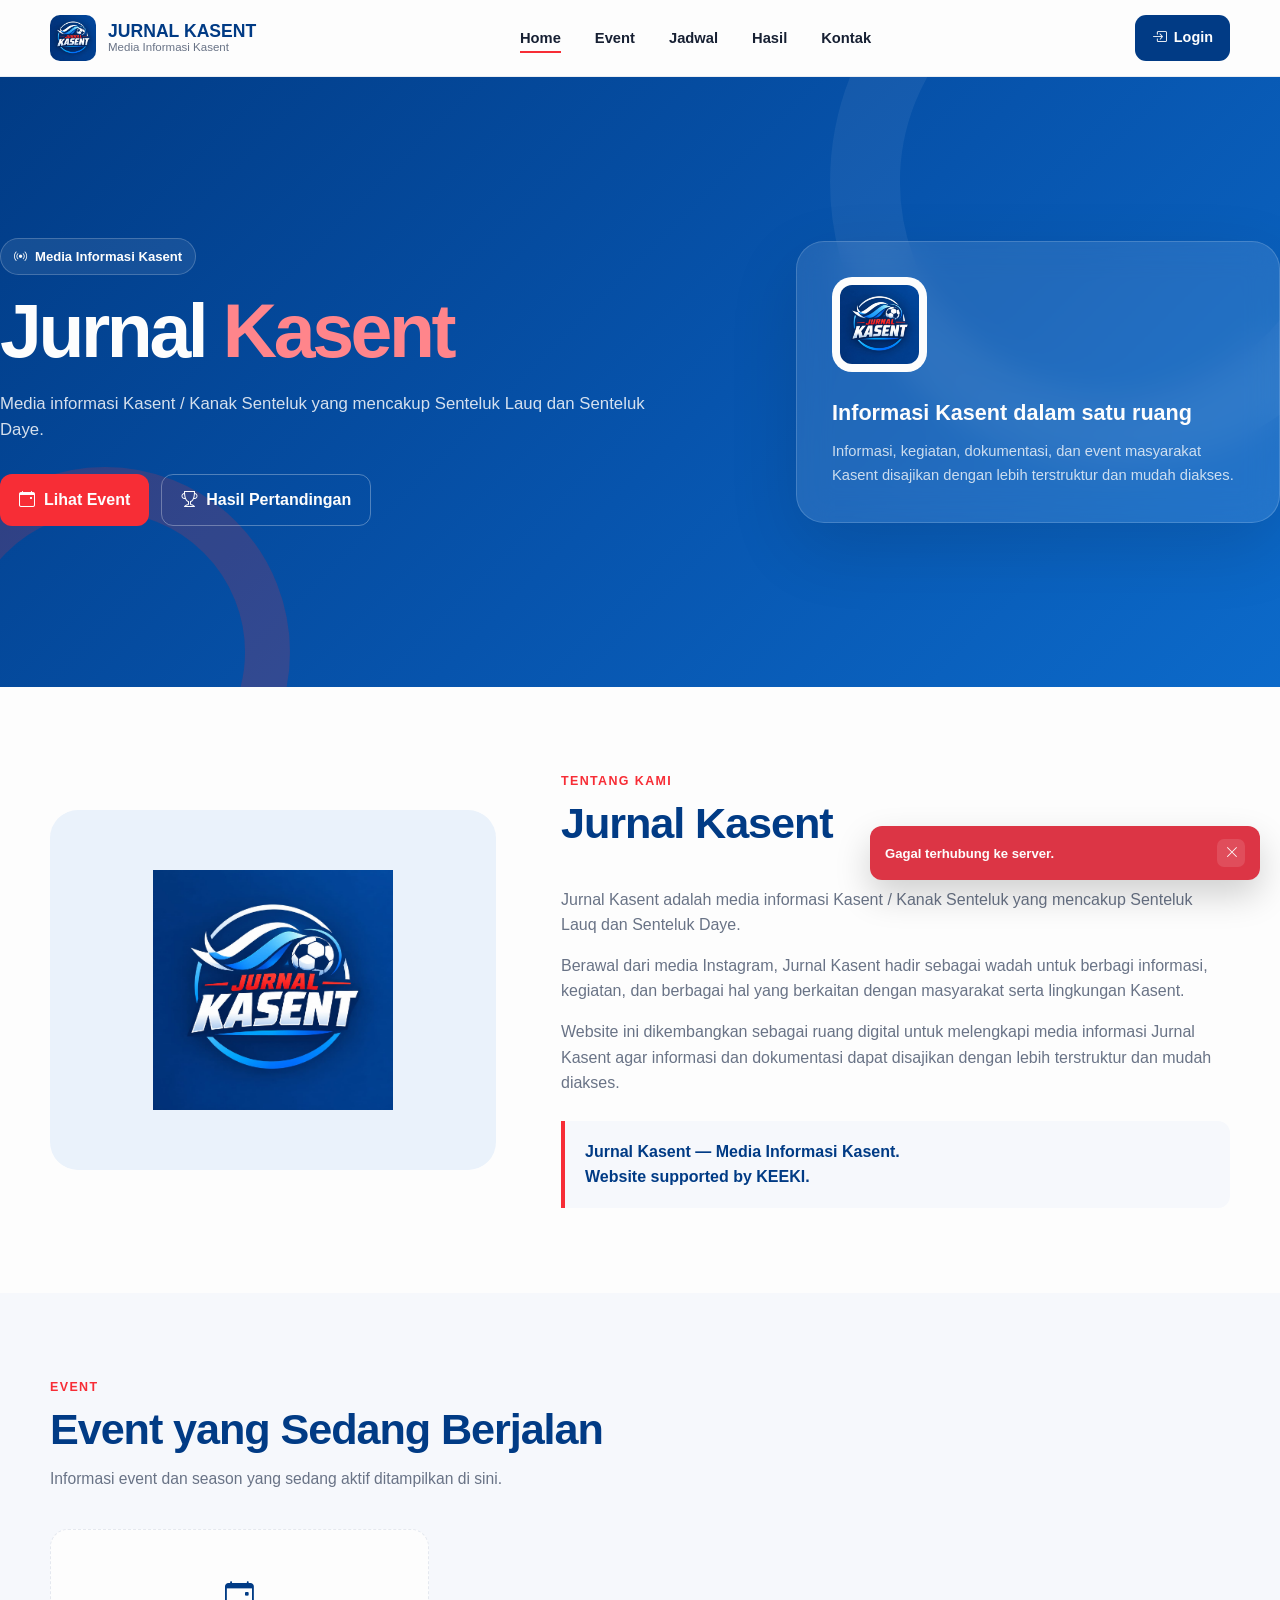
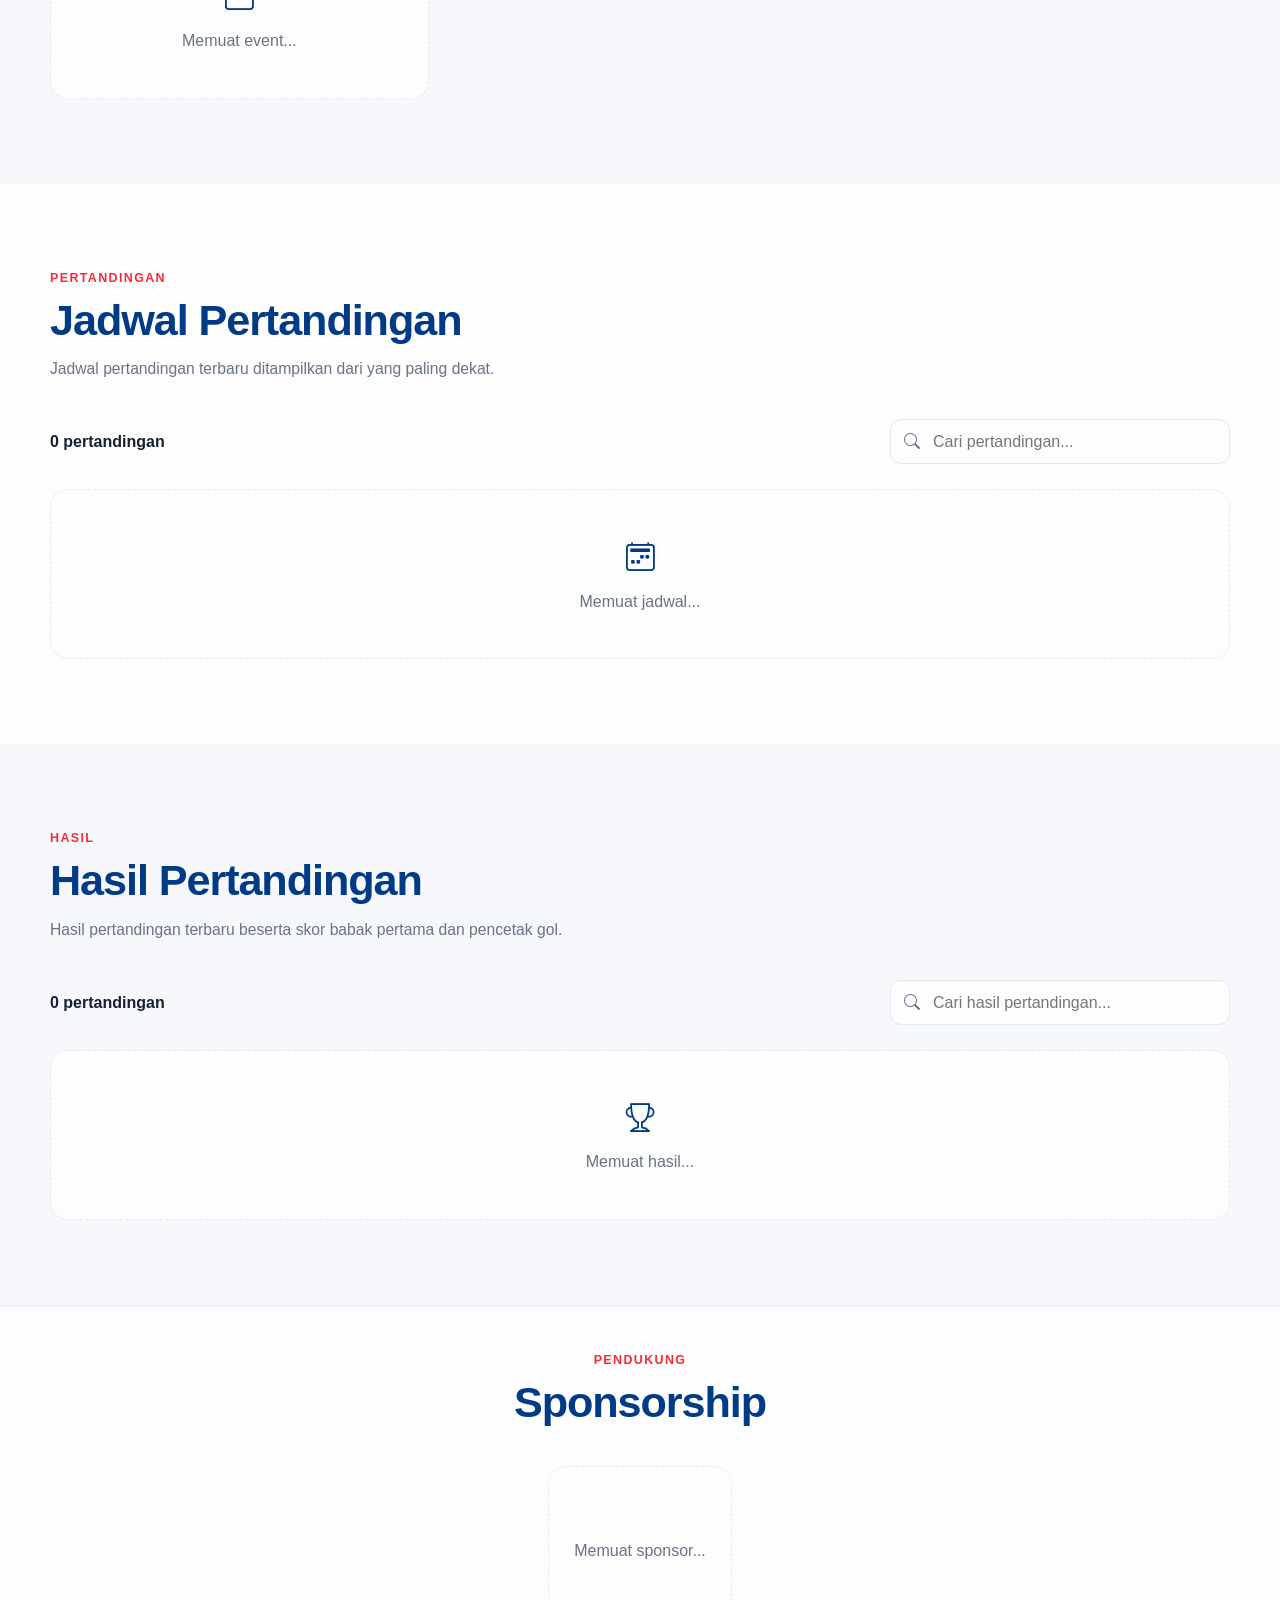
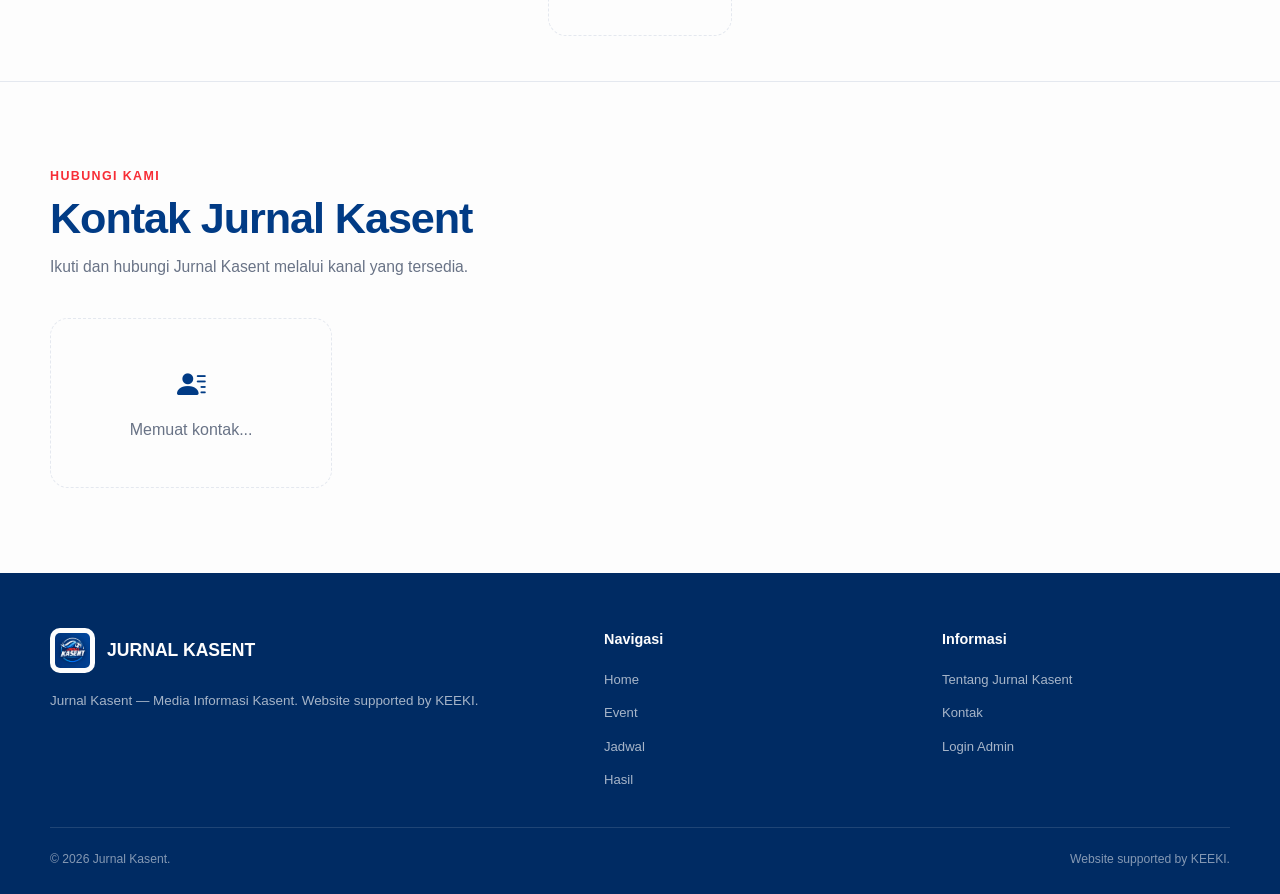
<file: master admin/masteradmin.html>
<!DOCTYPE html>

<html lang="id">
<head>
  <meta charset="UTF-8">
  <meta name="viewport" content="width=device-width, initial-scale=1.0">
  <meta name="theme-color" content="#013b85">
  <title>Master Admin - Jurnal Kasent</title>
  <link rel="preconnect" href="https://fonts.googleapis.com">
  <link rel="preconnect" href="https://fonts.gstatic.com" crossorigin>
  <link href="https://fonts.googleapis.com/css2?family=Inter:wght@400;500;600;700;800&display=swap" rel="stylesheet">
  <link rel="stylesheet" href="https://cdn.jsdelivr.net/npm/bootstrap-icons@1.11.3/font/bootstrap-icons.min.css">
  <link rel="stylesheet" href="../css/styles.css" disabled>
  <link rel="stylesheet" href="masteradmin.css">
</head>
<body class="master-page">

  <div id="masterLogin" class="master-login hidden">
    <div class="master-login-card">
      <div class="master-login-brand">
        <div class="master-login-logo">
          <i class="bi bi-shield-lock-fill"></i>
        </div>
        <h1>Jurnal Kasent</h1>
        <p>Master Admin</p>
      </div>


  <form id="masterLoginForm" class="master-login-form">
    <div class="master-field">
      <label for="masterUsername">Username</label>
      <div class="master-input-icon">
        <i class="bi bi-person"></i>
        <input id="masterUsername" type="text" autocomplete="username" required>
      </div>
    </div>

    <div class="master-field">
      <label for="masterPassword">Password</label>
      <div class="master-input-icon">
        <i class="bi bi-lock"></i>
        <input id="masterPassword" type="password" autocomplete="current-password" required>
        <button type="button" class="master-password-toggle" data-password-toggle="masterPassword">
          <i class="bi bi-eye"></i>
        </button>
      </div>
    </div>

    <button type="submit" class="master-btn master-btn-primary master-login-button">
      <i class="bi bi-box-arrow-in-right"></i>
      Masuk Master Admin
    </button>
  </form>

  <div id="masterLoginMessage" class="master-login-message"></div>
</div>

  </div>

  <div id="masterApp" class="master-app hidden">

<aside id="masterSidebar" class="master-sidebar">
  <div class="master-sidebar-brand">
    <div class="master-brand-icon">
      <i class="bi bi-journal-richtext"></i>
    </div>
    <div>
      <strong>JURNAL KASENT</strong>
      <span>MASTER ADMIN</span>
    </div>
  </div>

  <div class="master-sidebar-profile">
    <div class="master-avatar">
      <i class="bi bi-person-fill"></i>
    </div>
    <div>
      <strong id="masterProfileName">Keeki</strong>
      <span>Master Administrator</span>
    </div>
  </div>

  <nav class="master-sidebar-nav">
    <button class="master-nav-item active" data-section="dashboard">
      <i class="bi bi-grid-1x2-fill"></i>
      <span>Dashboard</span>
    </button>

    <button class="master-nav-item" data-section="events">
      <i class="bi bi-calendar-event-fill"></i>
      <span>Event</span>
    </button>

    <button class="master-nav-item" data-section="admins">
      <i class="bi bi-person-badge-fill"></i>
      <span>Admin Event</span>
    </button>

    <button class="master-nav-item" data-section="contacts">
      <i class="bi bi-share-fill"></i>
      <span>Kontak Publik</span>
    </button>
  </nav>

  <div class="master-sidebar-bottom">
    <button class="master-nav-item" data-section="settings">
      <i class="bi bi-gear-fill"></i>
      <span>Pengaturan</span>
    </button>

    <button class="master-nav-item master-logout-button" data-master-logout>
      <i class="bi bi-box-arrow-left"></i>
      <span>Keluar</span>
    </button>
  </div>
</aside>

<div class="master-main">

  <header class="master-header">
    <button id="masterSidebarToggle" class="master-icon-button" data-sidebar-toggle type="button" aria-label="Buka menu navigasi">
      <i class="bi bi-three-dots-vertical"></i>
    </button>

    <div class="master-header-title">
      <span>Master Admin</span>
      <strong id="masterSectionTitle">Dashboard</strong>
    </div>

    <div class="master-header-actions">
      <div class="master-header-date">
        <i class="bi bi-calendar3"></i>
        <span id="masterCurrentDate">-</span>
      </div>

      <button class="master-icon-button" type="button" data-section-button="settings">
        <i class="bi bi-gear"></i>
      </button>
    </div>
  </header>

  <main class="master-content">

    <section id="section-dashboard" class="master-section active">
      <div class="master-section-heading">
        <div>
          <span class="master-eyebrow">Ringkasan sistem</span>
          <h2>Dashboard</h2>
          <p>Kelola event, admin event, dan kontak publik Jurnal Kasent.</p>
        </div>
        <button class="master-btn master-btn-primary" data-open-modal="eventModal">
          <i class="bi bi-plus-lg"></i>
          Buat Event
        </button>
      </div>

      <div class="master-stat-grid">
        <div class="master-stat-card">
          <div class="master-stat-icon blue">
            <i class="bi bi-calendar2-event-fill"></i>
          </div>
          <div>
            <span>Total Event</span>
            <strong id="statEvents">0</strong>
          </div>
        </div>

        <div class="master-stat-card">
          <div class="master-stat-icon red">
            <i class="bi bi-person-badge-fill"></i>
          </div>
          <div>
            <span>Admin Event</span>
            <strong id="statAdmins">0</strong>
          </div>
        </div>

        <div class="master-stat-card">
          <div class="master-stat-icon green">
            <i class="bi bi-broadcast-pin"></i>
          </div>
          <div>
            <span>Kontak Aktif</span>
            <strong id="statContacts">0</strong>
          </div>
        </div>

        <div class="master-stat-card">
          <div class="master-stat-icon orange">
            <i class="bi bi-layers-fill"></i>
          </div>
          <div>
            <span>Total Season</span>
            <strong id="statSeasons">0</strong>
          </div>
        </div>
      </div>

      <div class="master-dashboard-grid">
        <div class="master-panel">
          <div class="master-panel-header">
            <div>
              <h3>Event Terbaru</h3>
              <p>Daftar event yang telah dibuat.</p>
            </div>
            <button class="master-text-button" data-section-button="events">Lihat Semua</button>
          </div>
          <div id="dashboardEvents" class="master-mini-list"></div>
        </div>

        <div class="master-panel">
          <div class="master-panel-header">
            <div>
              <h3>Admin Event</h3>
              <p>Akun administrator event.</p>
            </div>
            <button class="master-text-button" data-section-button="admins">Kelola</button>
          </div>
          <div id="dashboardAdmins" class="master-mini-list"></div>
        </div>
      </div>
    </section>

    <section id="section-events" class="master-section">
      <div class="master-section-heading">
        <div>
          <span class="master-eyebrow">Manajemen event</span>
          <h2>Event</h2>
          <p>Buat dan kelola event yang tersedia di Jurnal Kasent.</p>
        </div>
        <button class="master-btn master-btn-primary" data-open-modal="eventModal">
          <i class="bi bi-plus-lg"></i>
          Tambah Event
        </button>
      </div>

      <div class="master-toolbar">
        <div class="master-search">
          <i class="bi bi-search"></i>
          <input id="eventSearch" type="search" placeholder="Cari nama event...">
        </div>

        <button id="refreshEvents" class="master-btn master-btn-outline" type="button">
          <i class="bi bi-arrow-clockwise"></i>
          Refresh
        </button>
      </div>

      <div class="master-panel">
        <div class="master-table-wrapper">
          <table class="master-table">
            <thead>
              <tr>
                <th>No</th>
                <th>Event</th>
                <th>Season</th>
                <th>Status</th>
                <th>Dibuat</th>
                <th>Aksi</th>
              </tr>
            </thead>
            <tbody id="eventsTableBody"></tbody>
          </table>
        </div>
        <div id="eventsEmpty" class="master-empty hidden">
          <i class="bi bi-calendar-x"></i>
          <strong>Belum ada event</strong>
          <span>Buat event pertama untuk memulai.</span>
        </div>
      </div>
    </section>

    <section id="section-admins" class="master-section">
      <div class="master-section-heading">
        <div>
          <span class="master-eyebrow">Akses administrator</span>
          <h2>Admin Event</h2>
          <p>Setiap akun admin otomatis memiliki akses berdasarkan event yang dipilih.</p>
        </div>
        <button class="master-btn master-btn-primary" data-open-modal="adminModal">
          <i class="bi bi-person-plus-fill"></i>
          Tambah Admin
        </button>
      </div>

      <div class="master-toolbar">
        <div class="master-search">
          <i class="bi bi-search"></i>
          <input id="adminSearch" type="search" placeholder="Cari admin, username, atau event...">
        </div>

        <select id="adminEventFilter" class="master-select">
          <option value="">Semua Event</option>
        </select>

        <button id="refreshAdmins" class="master-btn master-btn-outline" type="button">
          <i class="bi bi-arrow-clockwise"></i>
          Refresh
        </button>
      </div>

      <div class="master-panel">
        <div class="master-table-wrapper">
          <table class="master-table">
            <thead>
              <tr>
                <th>No</th>
                <th>Event</th>
                <th>Nama Admin</th>
                <th>Username</th>
                <th>Password</th>
                <th>Status</th>
                <th>Aksi</th>
              </tr>
            </thead>
            <tbody id="adminsTableBody"></tbody>
          </table>
        </div>
        <div id="adminsEmpty" class="master-empty hidden">
          <i class="bi bi-person-x"></i>
          <strong>Belum ada admin event</strong>
          <span>Tambahkan administrator untuk sebuah event.</span>
        </div>
      </div>
    </section>

    <section id="section-contacts" class="master-section">
      <div class="master-section-heading">
        <div>
          <span class="master-eyebrow">Informasi publik</span>
          <h2>Kontak Publik</h2>
          <p>Kontak yang aktif akan ditampilkan pada halaman Guest/Public.</p>
        </div>
        <button class="master-btn master-btn-primary" data-open-modal="contactModal">
          <i class="bi bi-plus-lg"></i>
          Tambah Kontak
        </button>
      </div>

      <div class="master-toolbar">
        <div class="master-search">
          <i class="bi bi-search"></i>
          <input id="contactSearch" type="search" placeholder="Cari kontak...">
        </div>

        <select id="contactStatusFilter" class="master-select">
          <option value="">Semua Status</option>
          <option value="active">Aktif</option>
          <option value="inactive">Nonaktif</option>
        </select>

        <button id="refreshContacts" class="master-btn master-btn-outline" type="button">
          <i class="bi bi-arrow-clockwise"></i>
          Refresh
        </button>
      </div>

      <div class="master-panel">
        <div class="master-table-wrapper">
          <table class="master-table">
            <thead>
              <tr>
                <th>No</th>
                <th>Tipe</th>
                <th>Nama</th>
                <th>Link</th>
                <th>Status</th>
                <th>Aksi</th>
              </tr>
            </thead>
            <tbody id="contactsTableBody"></tbody>
          </table>
        </div>
        <div id="contactsEmpty" class="master-empty hidden">
          <i class="bi bi-share"></i>
          <strong>Belum ada kontak</strong>
          <span>Tambahkan kontak untuk ditampilkan di halaman publik.</span>
        </div>
      </div>
    </section>

    <section id="section-settings" class="master-section">
      <div class="master-section-heading">
        <div>
          <span class="master-eyebrow">Sistem</span>
          <h2>Pengaturan</h2>
          <p>Informasi konfigurasi dasar Master Admin.</p>
        </div>
      </div>

      <div class="master-settings-grid">
        <div class="master-panel master-settings-card">
          <div class="master-settings-icon">
            <i class="bi bi-shield-check"></i>
          </div>
          <div>
            <h3>Akses Master Admin</h3>
            <p>Akun Master Admin memiliki hak untuk mengelola event, akun Admin Event, dan kontak publik.</p>
          </div>
        </div>

        <div class="master-panel master-settings-card">
          <div class="master-settings-icon">
            <i class="bi bi-database-check"></i>
          </div>
          <div>
            <h3>Database</h3>
            <p>Data tersimpan pada Google Spreadsheet dan file pendukung menggunakan Google Drive.</p>
          </div>
        </div>

        <div class="master-panel master-settings-card">
          <div class="master-settings-icon">
            <i class="bi bi-clock-history"></i>
          </div>
          <div>
            <h3>Zona Waktu</h3>
            <p>Operasional sistem menggunakan zona waktu WITA.</p>
          </div>
        </div>
      </div>
    </section>

  </main>
</div>

  </div>

  <div id="eventModal" class="master-modal">
    <div class="master-modal-backdrop" data-close-modal="eventModal"></div>
    <div class="master-modal-dialog">
      <div class="master-modal-header">
        <div>
          <span class="master-eyebrow">Event</span>
          <h3 id="eventModalTitle">Tambah Event</h3>
        </div>
        <button class="master-modal-close" type="button" data-close-modal="eventModal">
          <i class="bi bi-x-lg"></i>
        </button>
      </div>

  <form id="eventForm">
    <input id="eventId" type="hidden">

    <div class="master-field">
      <label for="eventName">Nama Event</label>
      <input id="eventName" type="text" placeholder="Contoh: SENTELUK CUP" required>
    </div>

    <div class="master-modal-actions">
      <button type="button" class="master-btn master-btn-outline" data-close-modal="eventModal">Batal</button>
      <button type="submit" class="master-btn master-btn-primary">
        <i class="bi bi-check-lg"></i>
        Simpan Event
      </button>
    </div>
  </form>
</div>

  </div>

  <div id="adminModal" class="master-modal">
    <div class="master-modal-backdrop" data-close-modal="adminModal"></div>
    <div class="master-modal-dialog">
      <div class="master-modal-header">
        <div>
          <span class="master-eyebrow">Administrator</span>
          <h3 id="adminModalTitle">Tambah Admin Event</h3>
        </div>
        <button class="master-modal-close" type="button" data-close-modal="adminModal">
          <i class="bi bi-x-lg"></i>
        </button>
      </div>

  <form id="adminForm">
    <input id="adminId" type="hidden">

    <div class="master-field">
      <label for="adminEvent">Event</label>
      <select id="adminEvent" required>
        <option value="">Pilih Event</option>
      </select>
    </div>

    <div class="master-field">
      <label for="adminName">Nama Admin</label>
      <input id="adminName" type="text" placeholder="Nama administrator" required>
    </div>

    <div class="master-field">
      <label for="adminUsername">Username</label>
      <input id="adminUsername" type="text" placeholder="Username login" required>
    </div>

    <div class="master-field">
      <label for="adminPassword">Password</label>
      <div class="master-input-icon">
        <i class="bi bi-lock"></i>
        <input id="adminPassword" type="text" placeholder="Password" required>
        <button type="button" class="master-password-toggle" data-password-toggle="adminPassword">
          <i class="bi bi-eye"></i>
        </button>
      </div>
    </div>

    <label class="master-switch-row">
      <span>
        <strong>Admin Aktif</strong>
        <small>Admin dapat login ke panel event.</small>
      </span>
      <input id="adminActive" type="checkbox" checked>
      <span class="master-switch"></span>
    </label>

    <div class="master-modal-actions">
      <button type="button" class="master-btn master-btn-outline" data-close-modal="adminModal">Batal</button>
      <button type="submit" class="master-btn master-btn-primary">
        <i class="bi bi-check-lg"></i>
        Simpan Admin
      </button>
    </div>
  </form>
</div>

  </div>

  <div id="contactModal" class="master-modal">
    <div class="master-modal-backdrop" data-close-modal="contactModal"></div>
    <div class="master-modal-dialog">
      <div class="master-modal-header">
        <div>
          <span class="master-eyebrow">Publik</span>
          <h3 id="contactModalTitle">Tambah Kontak</h3>
        </div>
        <button class="master-modal-close" type="button" data-close-modal="contactModal">
          <i class="bi bi-x-lg"></i>
        </button>
      </div>

  <form id="contactForm">
    <input id="contactId" type="hidden">

    <div class="master-field">
      <label for="contactType">Tipe Kontak</label>
      <select id="contactType" required>
        <option value="">Pilih tipe</option>
        <option value="WhatsApp">WhatsApp</option>
        <option value="Facebook">Facebook</option>
        <option value="Instagram">Instagram</option>
        <option value="YouTube">YouTube</option>
        <option value="TikTok">TikTok</option>
        <option value="Website">Website</option>
        <option value="Email">Email</option>
        <option value="Telegram">Telegram</option>
        <option value="Lainnya">Lainnya</option>
      </select>
    </div>

    <div class="master-field">
      <label for="contactName">Nama</label>
      <input id="contactName" type="text" placeholder="Nama kontak" required>
    </div>

    <div class="master-field">
      <label for="contactLink">Link</label>
      <input id="contactLink" type="text" placeholder="https://..." required>
    </div>

    <label class="master-switch-row">
      <span>
        <strong>Tampilkan di Guest</strong>
        <small>Kontak aktif akan tampil di halaman publik.</small>
      </span>
      <input id="contactActive" type="checkbox" checked>
      <span class="master-switch"></span>
    </label>

    <div class="master-modal-actions">
      <button type="button" class="master-btn master-btn-outline" data-close-modal="contactModal">Batal</button>
      <button type="submit" class="master-btn master-btn-primary">
        <i class="bi bi-check-lg"></i>
        Simpan Kontak
      </button>
    </div>
  </form>
</div>

  </div>

  <div id="masterConfirmModal" class="master-modal">
    <div class="master-modal-backdrop" data-close-modal="masterConfirmModal"></div>
    <div class="master-modal-dialog master-confirm-dialog">
      <div class="master-confirm-icon">
        <i class="bi bi-exclamation-triangle-fill"></i>
      </div>
      <h3 id="confirmTitle">Konfirmasi</h3>
      <p id="confirmMessage">Apakah Anda yakin?</p>
      <div class="master-modal-actions">
        <button type="button" class="master-btn master-btn-outline" data-close-modal="masterConfirmModal">Batal</button>
        <button id="confirmAction" type="button" class="master-btn master-btn-danger">Ya, Hapus</button>
      </div>
    </div>
  </div>

  <div id="masterToastContainer" class="master-toast-container"></div>

  <div id="masterLoading" class="master-loading hidden">
    <div class="master-loading-card">
      <div class="master-spinner"></div>
      <span>Memproses...</span>
    </div>
  </div>

  <script src="../backend/script.js"></script>

  <script src="masteradmin.js"></script>

</body>
</html>
</file>
<file: css/styles.css>
:root {
  --primary: #013b85;
  --primary-dark: #002b63;
  --primary-light: #eaf2fb;
  --secondary: #f72d36;
  --secondary-dark: #d91d27;
  --white: #fdfdfd;
  --text: #172033;
  --muted: #697386;
  --border: #e4e8ef;
  --surface: #ffffff;
  --background: #f6f8fc;
  --success: #198754;
  --warning: #f59f00;
  --danger: #dc3545;
  --shadow: 0 12px 35px rgba(1, 59, 133, 0.08);
  --shadow-hover: 0 18px 45px rgba(1, 59, 133, 0.15);
  --radius: 18px;
  --radius-small: 12px;
  --transition: 0.25s ease;
}

* {
  box-sizing: border-box;
  margin: 0;
  padding: 0;
}

html {
  scroll-behavior: smooth;
}

body {
  min-height: 100vh;
  background: var(--background);
  color: var(--text);
  font-family: Inter, "Segoe UI", Arial, sans-serif;
  line-height: 1.6;
  overflow-x: hidden;
}

body.modal-open {
  overflow: hidden;
}

a {
  color: inherit;
  text-decoration: none;
}

button,
input,
select,
textarea {
  font: inherit;
}

button {
  border: 0;
  cursor: pointer;
}

img {
  max-width: 100%;
  display: block;
}

.container {
  width: min(1180px, calc(100% - 40px));
  margin-inline: auto;
}

.site-header {
  position: sticky;
  top: 0;
  z-index: 1000;
  width: 100%;
  background: rgba(253, 253, 253, 0.96);
  border-bottom: 1px solid rgba(1, 59, 133, 0.08);
  backdrop-filter: blur(16px);
}

.navbar {
  min-height: 76px;
  display: flex;
  align-items: center;
  justify-content: space-between;
  gap: 25px;
}

.navbar-brand {
  display: inline-flex;
  align-items: center;
  gap: 12px;
  min-width: 0;
}

.navbar-brand img {
  width: 46px;
  height: 46px;
  object-fit: contain;
  border-radius: 10px;
}

.navbar-brand-text {
  display: flex;
  flex-direction: column;
  line-height: 1.15;
}

.navbar-brand-title {
  color: var(--primary);
  font-size: 1.1rem;
  font-weight: 800;
}

.navbar-brand-subtitle {
  color: var(--muted);
  font-size: 0.72rem;
}

.navbar-menu {
  display: flex;
  align-items: center;
  gap: 8px;
  list-style: none;
}

.navbar-menu a {
  position: relative;
  padding: 10px 13px;
  color: var(--text);
  font-size: 0.92rem;
  font-weight: 600;
  transition: color var(--transition);
}

.navbar-menu a::after {
  position: absolute;
  left: 13px;
  right: 13px;
  bottom: 3px;
  height: 2px;
  background: var(--secondary);
  content: "";
  transform: scaleX(0);
  transform-origin: center;
  transition: transform var(--transition);
}

.navbar-menu a:hover {
  color: var(--primary);
}

.navbar-menu a:hover::after,
.navbar-menu a.active::after {
  transform: scaleX(1);
}

.navbar-login {
  display: inline-flex;
  align-items: center;
  justify-content: center;
  gap: 8px;
  padding: 11px 17px;
  border-radius: 11px;
  background: var(--primary);
  color: var(--white);
  font-size: 0.9rem;
  font-weight: 700;
  transition:
    background var(--transition),
    transform var(--transition),
    box-shadow var(--transition);
}

.navbar-login:hover {
  background: var(--primary-dark);
  box-shadow: 0 8px 20px rgba(1, 59, 133, 0.2);
  transform: translateY(-2px);
}

.navbar-toggle {
  display: none;
  width: 42px;
  height: 42px;
  align-items: center;
  justify-content: center;
  border-radius: 10px;
  background: var(--primary-light);
  color: var(--primary);
  font-size: 1.25rem;
}

.hero {
  position: relative;
  min-height: 610px;
  display: flex;
  align-items: center;
  overflow: hidden;
  background:
    linear-gradient(
      135deg,
      var(--primary) 0%,
      #0754ad 55%,
      #0c6aca 100%
    );
  color: var(--white);
}

.hero::before {
  position: absolute;
  width: 430px;
  height: 430px;
  top: -180px;
  right: -120px;
  border: 70px solid rgba(253, 253, 253, 0.06);
  border-radius: 50%;
  content: "";
}

.hero::after {
  position: absolute;
  width: 280px;
  height: 280px;
  bottom: -150px;
  left: -80px;
  border: 45px solid rgba(247, 45, 54, 0.18);
  border-radius: 50%;
  content: "";
}

.hero-content {
  position: relative;
  z-index: 2;
  width: 100%;
  padding: 90px 0;
}

.hero-grid {
  display: grid;
  grid-template-columns: minmax(0, 1.2fr) minmax(300px, 0.8fr);
  align-items: center;
  gap: 70px;
}

.hero-kicker {
  display: inline-flex;
  align-items: center;
  gap: 8px;
  margin-bottom: 18px;
  padding: 7px 13px;
  border: 1px solid rgba(253, 253, 253, 0.2);
  border-radius: 999px;
  background: rgba(253, 253, 253, 0.08);
  color: var(--white);
  font-size: 0.82rem;
  font-weight: 700;
}

.hero-title {
  max-width: 700px;
  margin-bottom: 20px;
  font-size: clamp(2.4rem, 6vw, 4.7rem);
  font-weight: 850;
  line-height: 1.03;
  letter-spacing: -0.045em;
}

.hero-title span {
  color: #ff858b;
}

.hero-description {
  max-width: 670px;
  color: rgba(253, 253, 253, 0.84);
  font-size: 1.05rem;
}

.hero-actions {
  display: flex;
  flex-wrap: wrap;
  gap: 12px;
  margin-top: 30px;
}

.btn-primary {
  display: inline-flex;
  align-items: center;
  justify-content: center;
  gap: 9px;
  min-height: 46px;
  padding: 12px 19px;
  border-radius: 12px;
  background: var(--secondary);
  color: var(--white);
  font-weight: 700;
  transition:
    background var(--transition),
    transform var(--transition),
    box-shadow var(--transition);
}

.btn-primary:hover {
  background: var(--secondary-dark);
  box-shadow: 0 10px 25px rgba(247, 45, 54, 0.25);
  transform: translateY(-2px);
}

.btn-outline {
  display: inline-flex;
  align-items: center;
  justify-content: center;
  gap: 9px;
  min-height: 46px;
  padding: 12px 19px;
  border: 1px solid rgba(253, 253, 253, 0.3);
  border-radius: 12px;
  background: transparent;
  color: var(--white);
  font-weight: 700;
  transition:
    background var(--transition),
    border-color var(--transition),
    transform var(--transition);
}

.btn-outline:hover {
  border-color: rgba(253, 253, 253, 0.5);
  background: rgba(253, 253, 253, 0.1);
  transform: translateY(-2px);
}

.hero-card {
  position: relative;
  padding: 35px;
  border: 1px solid rgba(253, 253, 253, 0.16);
  border-radius: 28px;
  background: rgba(253, 253, 253, 0.1);
  box-shadow: 0 25px 70px rgba(0, 0, 0, 0.12);
  backdrop-filter: blur(16px);
  animation: heroFloat 5s ease-in-out infinite;
}

.hero-card-logo {
  width: 95px;
  height: 95px;
  margin-bottom: 24px;
  object-fit: contain;
  border-radius: 20px;
  background: var(--white);
  padding: 8px;
}

.hero-card-title {
  margin-bottom: 10px;
  font-size: 1.35rem;
  font-weight: 800;
}

.hero-card-text {
  color: rgba(253, 253, 253, 0.78);
  font-size: 0.92rem;
}

@keyframes heroFloat {
  0%,
  100% {
    transform: translateY(0);
  }

  50% {
    transform: translateY(-8px);
  }
}

.section {
  padding: 85px 0;
}

.section-light {
  background: var(--white);
}

.section-heading {
  max-width: 720px;
  margin-bottom: 38px;
}

.section-kicker {
  margin-bottom: 7px;
  color: var(--secondary);
  font-size: 0.78rem;
  font-weight: 800;
  letter-spacing: 0.11em;
  text-transform: uppercase;
}

.section-title {
  color: var(--primary);
  font-size: clamp(1.8rem, 4vw, 2.7rem);
  font-weight: 850;
  line-height: 1.15;
  letter-spacing: -0.025em;
}

.section-description {
  margin-top: 11px;
  color: var(--muted);
  font-size: 0.98rem;
}

.about-grid {
  display: grid;
  grid-template-columns: minmax(0, 0.8fr) minmax(0, 1.2fr);
  align-items: center;
  gap: 65px;
}

.about-logo-box {
  display: flex;
  min-height: 360px;
  align-items: center;
  justify-content: center;
  border-radius: 28px;
  background: var(--primary-light);
  overflow: hidden;
}

.about-logo-box img {
  width: min(240px, 70%);
  height: min(240px, 70%);
  object-fit: contain;
}

.about-content p {
  margin-bottom: 15px;
  color: var(--muted);
  font-size: 1rem;
}

.about-content p:last-child {
  margin-bottom: 0;
}

.about-highlight {
  margin-top: 25px;
  padding: 18px 20px;
  border-left: 4px solid var(--secondary);
  border-radius: 0 12px 12px 0;
  background: var(--background);
  color: var(--primary);
  font-weight: 700;
}

.events-grid {
  display: grid;
  grid-template-columns: repeat(3, minmax(0, 1fr));
  gap: 22px;
}

.event-card {
  position: relative;
  display: flex;
  flex-direction: column;
  min-height: 260px;
  padding: 25px;
  border: 1px solid var(--border);
  border-radius: var(--radius);
  background: var(--surface);
  box-shadow: var(--shadow);
  overflow: hidden;
  transition:
    transform var(--transition),
    box-shadow var(--transition),
    border-color var(--transition);
}

.event-card::before {
  position: absolute;
  top: 0;
  left: 0;
  width: 100%;
  height: 4px;
  background: var(--secondary);
  content: "";
}

.event-card:hover {
  border-color: rgba(1, 59, 133, 0.16);
  box-shadow: var(--shadow-hover);
  transform: translateY(-5px);
}

.event-logo {
  width: 70px;
  height: 70px;
  margin-bottom: 20px;
  border-radius: 14px;
  background: var(--primary-light);
  object-fit: contain;
  padding: 7px;
}

.event-name {
  margin-bottom: 7px;
  color: var(--primary);
  font-size: 1.18rem;
  font-weight: 800;
}

.event-season {
  margin-bottom: 15px;
  color: var(--muted);
  font-size: 0.9rem;
}

.event-meta {
  display: flex;
  flex-wrap: wrap;
  gap: 8px;
  margin-top: auto;
}

.meta-badge {
  display: inline-flex;
  align-items: center;
  gap: 6px;
  padding: 6px 9px;
  border-radius: 8px;
  background: var(--primary-light);
  color: var(--primary);
  font-size: 0.76rem;
  font-weight: 700;
}

.match-toolbar {
  display: flex;
  align-items: center;
  justify-content: space-between;
  gap: 15px;
  margin-bottom: 25px;
}

.search-box {
  position: relative;
  width: min(100%, 340px);
}

.search-box i {
  position: absolute;
  top: 50%;
  left: 14px;
  color: var(--muted);
  transform: translateY(-50%);
}

.search-box input {
  width: 100%;
  height: 45px;
  padding: 0 15px 0 42px;
  border: 1px solid var(--border);
  border-radius: 11px;
  outline: 0;
  background: var(--white);
  color: var(--text);
  transition:
    border-color var(--transition),
    box-shadow var(--transition);
}

.search-box input:focus {
  border-color: var(--primary);
  box-shadow: 0 0 0 3px rgba(1, 59, 133, 0.1);
}

.match-list {
  display: grid;
  gap: 13px;
}

.match-card {
  display: grid;
  grid-template-columns: 115px minmax(0, 1fr) auto;
  align-items: center;
  gap: 20px;
  padding: 20px;
  border: 1px solid var(--border);
  border-radius: var(--radius-small);
  background: var(--white);
  transition:
    border-color var(--transition),
    transform var(--transition),
    box-shadow var(--transition);
}

.match-card:hover {
  border-color: rgba(1, 59, 133, 0.17);
  box-shadow: var(--shadow);
  transform: translateX(3px);
}

.match-date {
  color: var(--primary);
  font-weight: 800;
  font-size: 0.9rem;
}

.match-time {
  margin-top: 2px;
  color: var(--muted);
  font-size: 0.78rem;
}

.match-teams {
  display: grid;
  grid-template-columns: minmax(0, 1fr) 55px minmax(0, 1fr);
  align-items: center;
  gap: 15px;
}

.team {
  display: flex;
  align-items: center;
  gap: 10px;
  min-width: 0;
}

.team-away {
  justify-content: flex-end;
  text-align: right;
}

.team-logo {
  width: 40px;
  height: 40px;
  flex: 0 0 40px;
  border: 1px solid var(--border);
  border-radius: 10px;
  object-fit: contain;
  background: var(--white);
  padding: 4px;
}

.team-name {
  overflow: hidden;
  color: var(--text);
  font-size: 0.9rem;
  font-weight: 700;
  text-overflow: ellipsis;
  white-space: nowrap;
}

.match-vs {
  display: flex;
  align-items: center;
  justify-content: center;
  color: var(--secondary);
  font-size: 0.75rem;
  font-weight: 850;
}

.match-status {
  min-width: 80px;
  text-align: right;
}

.status-badge {
  display: inline-flex;
  align-items: center;
  justify-content: center;
  padding: 6px 9px;
  border-radius: 999px;
  font-size: 0.72rem;
  font-weight: 800;
}

.status-scheduled {
  background: var(--primary-light);
  color: var(--primary);
}

.status-validated {
  background: #e9f8ef;
  color: var(--success);
}

.status-postponed {
  background: #fff5df;
  color: #a66a00;
}

.results-grid {
  display: grid;
  gap: 18px;
}

.result-card {
  padding: 25px;
  border: 1px solid var(--border);
  border-radius: var(--radius);
  background: var(--white);
  box-shadow: var(--shadow);
}

.result-header {
  display: flex;
  align-items: center;
  justify-content: space-between;
  gap: 15px;
  margin-bottom: 23px;
}

.result-date {
  color: var(--muted);
  font-size: 0.8rem;
}

.result-stage {
  color: var(--primary);
  font-size: 0.8rem;
  font-weight: 800;
}

.result-scoreboard {
  display: grid;
  grid-template-columns: 1fr 150px 1fr;
  align-items: center;
  gap: 20px;
}

.result-team {
  display: flex;
  flex-direction: column;
  align-items: center;
  gap: 10px;
  text-align: center;
}

.result-team .team-logo {
  width: 58px;
  height: 58px;
}

.result-team-name {
  color: var(--text);
  font-size: 0.9rem;
  font-weight: 750;
}

.result-score {
  text-align: center;
}

.full-score {
  color: var(--primary);
  font-size: 2.25rem;
  font-weight: 900;
  line-height: 1;
}

.half-score {
  margin-top: 7px;
  color: var(--muted);
  font-size: 0.76rem;
}

.result-details {
  display: grid;
  grid-template-columns: 1fr 1fr;
  gap: 14px;
  margin-top: 23px;
  padding-top: 20px;
  border-top: 1px solid var(--border);
}

.detail-box {
  padding: 15px;
  border-radius: 12px;
  background: var(--background);
}

.detail-title {
  margin-bottom: 8px;
  color: var(--primary);
  font-size: 0.76rem;
  font-weight: 800;
}

.scorer-list {
  display: flex;
  flex-wrap: wrap;
  gap: 7px;
}

.scorer-item {
  display: inline-flex;
  align-items: center;
  gap: 6px;
  padding: 5px 8px;
  border-radius: 7px;
  background: var(--white);
  color: var(--text);
  font-size: 0.74rem;
}

.scorer-item i {
  color: var(--secondary);
}

.contacts-grid {
  display: grid;
  grid-template-columns: repeat(4, minmax(0, 1fr));
  gap: 17px;
}

.contact-card {
  display: flex;
  align-items: center;
  gap: 14px;
  min-height: 105px;
  padding: 18px;
  border: 1px solid var(--border);
  border-radius: 15px;
  background: var(--white);
  transition:
    transform var(--transition),
    box-shadow var(--transition);
}

.contact-card:hover {
  box-shadow: var(--shadow);
  transform: translateY(-3px);
}

.contact-icon {
  width: 46px;
  height: 46px;
  flex: 0 0 46px;
  display: flex;
  align-items: center;
  justify-content: center;
  border-radius: 12px;
  background: var(--primary-light);
  color: var(--primary);
  font-size: 1.2rem;
}

.contact-content {
  min-width: 0;
}

.contact-type {
  color: var(--muted);
  font-size: 0.7rem;
  font-weight: 700;
  text-transform: uppercase;
}

.contact-name {
  overflow: hidden;
  margin-top: 2px;
  color: var(--text);
  font-size: 0.86rem;
  font-weight: 750;
  text-overflow: ellipsis;
  white-space: nowrap;
}

.sponsors-section {
  padding: 45px 0;
  background: var(--white);
  border-top: 1px solid var(--border);
  border-bottom: 1px solid var(--border);
}

.sponsors-list {
  display: flex;
  flex-wrap: wrap;
  align-items: center;
  justify-content: center;
  gap: 25px;
}

.sponsor-item {
  width: 145px;
  height: 80px;
  display: flex;
  align-items: center;
  justify-content: center;
  padding: 12px;
  border: 1px solid var(--border);
  border-radius: 12px;
  background: var(--white);
  transition:
    transform var(--transition),
    box-shadow var(--transition);
}

.sponsor-item:hover {
  box-shadow: var(--shadow);
  transform: translateY(-3px);
}

.sponsor-item img {
  width: 100%;
  height: 100%;
  object-fit: contain;
}

.login-modal {
  position: fixed;
  inset: 0;
  z-index: 3000;
  display: none;
  align-items: center;
  justify-content: center;
  padding: 20px;
  background: rgba(7, 21, 42, 0.68);
  backdrop-filter: blur(8px);
}

.login-modal.show {
  display: flex;
  animation: modalFade 0.2s ease;
}

.login-modal-card {
  width: min(440px, 100%);
  max-height: calc(100vh - 40px);
  padding: 32px;
  border-radius: 22px;
  background: var(--white);
  box-shadow: 0 30px 80px rgba(0, 0, 0, 0.2);
  overflow-y: auto;
  animation: modalUp 0.25s ease;
}

@keyframes modalFade {
  from {
    opacity: 0;
  }

  to {
    opacity: 1;
  }
}

@keyframes modalUp {
  from {
    opacity: 0;
    transform: translateY(15px) scale(0.98);
  }

  to {
    opacity: 1;
    transform: translateY(0) scale(1);
  }
}

.login-modal-header {
  display: flex;
  align-items: flex-start;
  justify-content: space-between;
  gap: 15px;
  margin-bottom: 25px;
}

.login-modal-title {
  color: var(--primary);
  font-size: 1.5rem;
  font-weight: 850;
}

.login-modal-description {
  margin-top: 4px;
  color: var(--muted);
  font-size: 0.83rem;
}

.login-close {
  width: 36px;
  height: 36px;
  display: flex;
  align-items: center;
  justify-content: center;
  flex: 0 0 36px;
  border-radius: 9px;
  background: var(--background);
  color: var(--muted);
  transition:
    background var(--transition),
    color var(--transition);
}

.login-close:hover {
  background: #f0f1f4;
  color: var(--text);
}

.form-group {
  margin-bottom: 17px;
}

.form-label {
  display: block;
  margin-bottom: 7px;
  color: var(--text);
  font-size: 0.82rem;
  font-weight: 750;
}

.form-control {
  width: 100%;
  min-height: 46px;
  padding: 10px 13px;
  border: 1px solid var(--border);
  border-radius: 10px;
  outline: 0;
  background: var(--white);
  color: var(--text);
  transition:
    border-color var(--transition),
    box-shadow var(--transition);
}

.form-control:focus {
  border-color: var(--primary);
  box-shadow: 0 0 0 3px rgba(1, 59, 133, 0.1);
}

.password-field {
  position: relative;
}

.password-field .form-control {
  padding-right: 48px;
}

.password-toggle {
  position: absolute;
  top: 50%;
  right: 11px;
  width: 32px;
  height: 32px;
  display: flex;
  align-items: center;
  justify-content: center;
  border-radius: 7px;
  background: transparent;
  color: var(--muted);
  transform: translateY(-50%);
}

.password-toggle:hover {
  background: var(--background);
  color: var(--primary);
}

.login-submit {
  width: 100%;
  min-height: 47px;
  display: inline-flex;
  align-items: center;
  justify-content: center;
  gap: 9px;
  margin-top: 7px;
  border-radius: 11px;
  background: var(--primary);
  color: var(--white);
  font-weight: 800;
  transition:
    background var(--transition),
    transform var(--transition),
    box-shadow var(--transition);
}

.login-submit:hover {
  background: var(--primary-dark);
  box-shadow: 0 10px 24px rgba(1, 59, 133, 0.2);
  transform: translateY(-2px);
}

.login-error {
  display: none;
  margin-bottom: 15px;
  padding: 10px 12px;
  border-radius: 9px;
  background: #fff0f1;
  color: var(--danger);
  font-size: 0.78rem;
  font-weight: 650;
}

.login-error.show {
  display: block;
}

.site-footer {
  padding: 55px 0 25px;
  background: var(--primary-dark);
  color: var(--white);
}

.footer-grid {
  display: grid;
  grid-template-columns: 1.4fr 0.8fr 0.8fr;
  gap: 50px;
  padding-bottom: 35px;
  border-bottom: 1px solid rgba(253, 253, 253, 0.12);
}

.footer-brand {
  display: flex;
  align-items: center;
  gap: 12px;
  margin-bottom: 17px;
}

.footer-brand img {
  width: 45px;
  height: 45px;
  object-fit: contain;
  border-radius: 10px;
  background: var(--white);
  padding: 5px;
}

.footer-brand-title {
  font-size: 1.1rem;
  font-weight: 850;
}

.footer-description {
  max-width: 480px;
  color: rgba(253, 253, 253, 0.65);
  font-size: 0.84rem;
}

.footer-title {
  margin-bottom: 15px;
  font-size: 0.9rem;
  font-weight: 800;
}

.footer-links {
  display: grid;
  gap: 8px;
  list-style: none;
}

.footer-links a {
  color: rgba(253, 253, 253, 0.66);
  font-size: 0.82rem;
  transition: color var(--transition);
}

.footer-links a:hover {
  color: var(--white);
}

.footer-bottom {
  display: flex;
  align-items: center;
  justify-content: space-between;
  gap: 20px;
  padding-top: 22px;
  color: rgba(253, 253, 253, 0.52);
  font-size: 0.76rem;
}

.empty-state {
  min-height: 170px;
  display: flex;
  flex-direction: column;
  align-items: center;
  justify-content: center;
  gap: 8px;
  padding: 25px;
  border: 1px dashed var(--border);
  border-radius: var(--radius);
  background: var(--white);
  color: var(--muted);
  text-align: center;
}

.empty-state i {
  color: var(--primary);
  font-size: 1.8rem;
}

.app-toast {
  position: fixed;
  right: 20px;
  bottom: 20px;
  z-index: 5000;
  width: min(390px, calc(100% - 40px));
  opacity: 0;
  pointer-events: none;
  transform: translateY(15px);
  transition:
    opacity var(--transition),
    transform var(--transition);
}

.app-toast.show {
  opacity: 1;
  pointer-events: auto;
  transform: translateY(0);
}

.app-toast-content {
  display: flex;
  align-items: center;
  justify-content: space-between;
  gap: 12px;
  padding: 13px 15px;
  border-radius: 12px;
  background: var(--primary);
  color: var(--white);
  box-shadow: 0 15px 35px rgba(0, 0, 0, 0.18);
  font-size: 0.82rem;
  font-weight: 650;
}

.app-toast.error .app-toast-content {
  background: var(--danger);
}

.app-toast button {
  width: 28px;
  height: 28px;
  display: flex;
  align-items: center;
  justify-content: center;
  flex: 0 0 28px;
  border-radius: 7px;
  background: rgba(253, 253, 253, 0.12);
  color: var(--white);
}

.app-loading {
  position: fixed;
  inset: 0;
  z-index: 6000;
  display: none;
  align-items: center;
  justify-content: center;
  background: rgba(253, 253, 253, 0.75);
  backdrop-filter: blur(5px);
}

.app-loading.show {
  display: flex;
}

.app-loading-box {
  min-width: 190px;
  padding: 24px;
  border: 1px solid var(--border);
  border-radius: 16px;
  background: var(--white);
  box-shadow: var(--shadow);
  text-align: center;
}

.app-loading-spinner {
  width: 34px;
  height: 34px;
  margin: 0 auto 13px;
  border: 3px solid var(--primary-light);
  border-top-color: var(--primary);
  border-radius: 50%;
  animation: loadingSpin 0.75s linear infinite;
}

.app-loading-text {
  color: var(--text);
  font-size: 0.8rem;
  font-weight: 700;
}

@keyframes loadingSpin {
  to {
    transform: rotate(360deg);
  }
}

@media (max-width: 1050px) {
  .events-grid {
    grid-template-columns: repeat(2, minmax(0, 1fr));
  }

  .contacts-grid {
    grid-template-columns: repeat(2, minmax(0, 1fr));
  }

  .hero-grid {
    gap: 45px;
  }

  .footer-grid {
    grid-template-columns: 1fr 1fr;
  }
}

@media (max-width: 850px) {
  .navbar {
    position: relative;
  }

  .navbar-toggle {
    display: flex;
  }

  .navbar-menu {
    position: absolute;
    top: calc(100% + 1px);
    left: -20px;
    right: -20px;
    display: none;
    flex-direction: column;
    align-items: stretch;
    gap: 0;
    padding: 10px 20px 15px;
    border-bottom: 1px solid var(--border);
    background: var(--white);
    box-shadow: 0 15px 30px rgba(0, 0, 0, 0.06);
  }

  .navbar-menu.show {
    display: flex;
  }

  .navbar-menu a {
    display: block;
    padding: 12px 5px;
  }

  .navbar-login {
    display: none;
  }

  .hero {
    min-height: auto;
  }

  .hero-grid {
    grid-template-columns: 1fr;
  }

  .hero-card {
    max-width: 520px;
  }

  .about-grid {
    grid-template-columns: 1fr;
    gap: 35px;
  }

  .about-logo-box {
    min-height: 280px;
  }

  .match-card {
    grid-template-columns: 90px minmax(0, 1fr);
  }

  .match-status {
    display: none;
  }

  .result-scoreboard {
    grid-template-columns: 1fr 110px 1fr;
  }
}

@media (max-width: 650px) {
  .container {
    width: min(100% - 28px, 1180px);
  }

  .section {
    padding: 65px 0;
  }

  .hero-content {
    padding: 70px 0;
  }

  .hero-title {
    font-size: clamp(2.25rem, 12vw, 3.5rem);
  }

  .hero-description {
    font-size: 0.94rem;
  }

  .hero-card {
    padding: 25px;
  }

  .events-grid {
    grid-template-columns: 1fr;
  }

  .contacts-grid {
    grid-template-columns: 1fr;
  }

  .match-toolbar {
    align-items: stretch;
    flex-direction: column;
  }

  .search-box {
    width: 100%;
  }

  .match-card {
    grid-template-columns: 1fr;
    gap: 13px;
  }

  .match-date {
    text-align: center;
  }

  .match-teams {
    grid-template-columns: minmax(0, 1fr) 40px minmax(0, 1fr);
    gap: 8px;
  }

  .team {
    gap: 7px;
  }

  .team-logo {
    width: 34px;
    height: 34px;
    flex-basis: 34px;
  }

  .team-name {
    font-size: 0.78rem;
  }

  .result-card {
    padding: 18px;
  }

  .result-scoreboard {
    grid-template-columns: 1fr 80px 1fr;
    gap: 8px;
  }

  .full-score {
    font-size: 1.8rem;
  }

  .result-details {
    grid-template-columns: 1fr;
  }

  .footer-grid {
    grid-template-columns: 1fr;
    gap: 30px;
  }

  .footer-bottom {
    align-items: flex-start;
    flex-direction: column;
  }

  .login-modal-card {
    padding: 24px 20px;
  }
}

@media (max-width: 420px) {
  .navbar-brand-subtitle {
    display: none;
  }

  .navbar-brand img {
    width: 41px;
    height: 41px;
  }

  .navbar-brand-title {
    font-size: 1rem;
  }

  .hero-actions {
    flex-direction: column;
  }

  .hero-actions > * {
    width: 100%;
  }

  .match-teams {
    grid-template-columns: minmax(0, 1fr) 30px minmax(0, 1fr);
  }

  .team-away {
    justify-content: flex-end;
  }

  .team-logo {
    width: 30px;
    height: 30px;
    flex-basis: 30px;
  }

  .team-name {
    font-size: 0.72rem;
  }
}
</file>
<file: admin event/admin.css>
:root {
  --primary: #013b85;
  --primary-dark: #012d67;
  --primary-light: #eaf2fb;
  --secondary: #fdfdfd;
  --danger: #f72d36;
  --danger-dark: #d91d26;
  --success: #198754;
  --warning: #d88a00;
  --info: #1677c8;
  --text: #172033;
  --text-soft: #687386;
  --text-muted: #929bab;
  --border: #e4e8ee;
  --border-dark: #d5dbe4;
  --background: #f5f7fa;
  --white: #ffffff;
  --shadow-sm: 0 2px 10px rgba(1, 59, 133, 0.06);
  --shadow-md: 0 8px 25px rgba(1, 59, 133, 0.09);
  --shadow-lg: 0 18px 45px rgba(1, 59, 133, 0.15);
  --radius-sm: 8px;
  --radius-md: 12px;
  --radius-lg: 18px;
  --sidebar-width: 270px;
  --topbar-height: 76px;
  --transition: 0.2s ease;
}

* {
  box-sizing: border-box;
  margin: 0;
  padding: 0;
}

html {
  scroll-behavior: smooth;
}

body {
  min-height: 100vh;
  background: var(--background);
  color: var(--text);
  font-family: Inter, "Segoe UI", Arial, sans-serif;
  font-size: 14px;
  line-height: 1.5;
}

button,
input,
select,
textarea {
  font: inherit;
}

button {
  border: 0;
  cursor: pointer;
}

input,
select,
textarea {
  width: 100%;
}

img {
  max-width: 100%;
  display: block;
}

a {
  color: inherit;
  text-decoration: none;
}

.app-shell {
  min-height: 100vh;
}

.sidebar {
  position: fixed;
  z-index: 1000;
  inset: 0 auto 0 0;
  width: var(--sidebar-width);
  display: flex;
  flex-direction: column;
  background: var(--white);
  border-right: 1px solid var(--border);
  box-shadow: var(--shadow-sm);
  transition: transform var(--transition);
}

.sidebar-header {
  min-height: 76px;
  padding: 16px 18px;
  display: flex;
  align-items: center;
  gap: 12px;
  border-bottom: 1px solid var(--border);
}

.brand-mark {
  width: 42px;
  height: 42px;
  flex: 0 0 42px;
  display: grid;
  place-items: center;
  border-radius: 11px;
  background: var(--primary);
  color: var(--white);
  font-weight: 800;
  font-size: 14px;
  box-shadow: 0 5px 15px rgba(1, 59, 133, 0.2);
}

.brand-text {
  min-width: 0;
  display: flex;
  flex-direction: column;
}

.brand-text strong {
  color: var(--primary);
  font-size: 15px;
  font-weight: 800;
  white-space: nowrap;
}

.brand-text small {
  margin-top: 1px;
  color: var(--text-soft);
  font-size: 11px;
}

.sidebar-close {
  display: none;
  margin-left: auto;
  width: 34px;
  height: 34px;
  border-radius: 8px;
  background: transparent;
  color: var(--text-soft);
}

.sidebar-close:hover {
  background: var(--background);
  color: var(--primary);
}

.event-context {
  margin: 14px;
  padding: 14px;
  border: 1px solid #dce7f5;
  border-radius: var(--radius-md);
  background: var(--primary-light);
}

.context-label {
  display: block;
  margin-bottom: 5px;
  color: var(--primary);
  font-size: 9px;
  font-weight: 800;
  letter-spacing: 0.12em;
}

.event-context strong {
  display: block;
  overflow: hidden;
  color: var(--primary-dark);
  font-size: 13px;
  font-weight: 800;
  text-overflow: ellipsis;
  white-space: nowrap;
}

.event-context span:last-child {
  display: block;
  margin-top: 3px;
  overflow: hidden;
  color: var(--text-soft);
  font-size: 11px;
  text-overflow: ellipsis;
  white-space: nowrap;
}

.sidebar-nav {
  flex: 1;
  padding: 2px 10px 15px;
  overflow-y: auto;
  scrollbar-width: thin;
}

.nav-group {
  margin-bottom: 14px;
}

.nav-group-title {
  display: block;
  padding: 7px 11px;
  color: var(--text-muted);
  font-size: 9px;
  font-weight: 800;
  letter-spacing: 0.1em;
  text-transform: uppercase;
}

.nav-item {
  width: 100%;
  min-height: 42px;
  padding: 9px 11px;
  display: flex;
  align-items: center;
  gap: 11px;
  border-radius: 9px;
  background: transparent;
  color: var(--text-soft);
  text-align: left;
  transition: background var(--transition), color var(--transition), transform var(--transition);
}

.nav-item i {
  width: 19px;
  color: currentColor;
  font-size: 16px;
  text-align: center;
}

.nav-item span:not(.nav-counter) {
  flex: 1;
  font-size: 12px;
  font-weight: 600;
}

.nav-item:hover {
  background: var(--primary-light);
  color: var(--primary);
  transform: translateX(2px);
}

.nav-item.active {
  background: var(--primary);
  color: var(--white);
  box-shadow: 0 5px 14px rgba(1, 59, 133, 0.16);
}

.nav-item.active:hover {
  background: var(--primary-dark);
  color: var(--white);
}

.nav-counter {
  min-width: 20px;
  height: 20px;
  padding: 0 5px;
  display: inline-flex;
  align-items: center;
  justify-content: center;
  border-radius: 20px;
  background: var(--danger);
  color: var(--white);
  font-size: 10px;
  font-weight: 800;
}

.sidebar-footer {
  padding: 12px;
  border-top: 1px solid var(--border);
}

.logged-user {
  min-width: 0;
  margin-bottom: 9px;
  padding: 8px;
  display: flex;
  align-items: center;
  gap: 9px;
}

.user-avatar {
  width: 37px;
  height: 37px;
  flex: 0 0 37px;
  display: grid;
  place-items: center;
  border-radius: 50%;
  background: var(--primary-light);
  color: var(--primary);
  font-size: 13px;
  font-weight: 800;
}

.user-info {
  min-width: 0;
  display: flex;
  flex-direction: column;
}

.user-info strong {
  overflow: hidden;
  color: var(--text);
  font-size: 12px;
  font-weight: 700;
  text-overflow: ellipsis;
  white-space: nowrap;
}

.user-info small {
  color: var(--text-muted);
  font-size: 10px;
}

.logout-button {
  width: 100%;
  height: 38px;
  padding: 0 11px;
  display: flex;
  align-items: center;
  gap: 9px;
  border-radius: 8px;
  background: #fff0f1;
  color: var(--danger);
  font-size: 12px;
  font-weight: 700;
  transition: background var(--transition);
}

.logout-button:hover {
  background: #ffe0e2;
}

.sidebar-overlay {
  display: none;
}

.main-content {
  min-height: 100vh;
  margin-left: var(--sidebar-width);
}

.topbar {
  position: sticky;
  z-index: 100;
  top: 0;
  height: var(--topbar-height);
  padding: 0 28px;
  display: flex;
  align-items: center;
  justify-content: space-between;
  gap: 20px;
  background: rgba(253, 253, 253, 0.96);
  border-bottom: 1px solid var(--border);
  backdrop-filter: blur(12px);
}

.topbar-left,
.topbar-right {
  display: flex;
  align-items: center;
}

.topbar-left {
  min-width: 0;
  gap: 14px;
}

.topbar-right {
  gap: 15px;
}

.mobile-menu-button {
  display: none;
  width: 38px;
  height: 38px;
  border-radius: 9px;
  background: var(--primary-light);
  color: var(--primary);
  font-size: 19px;
}

.page-heading {
  min-width: 0;
}

.page-heading span {
  display: block;
  margin-bottom: 1px;
  color: var(--text-muted);
  font-size: 10px;
  font-weight: 600;
}

.page-heading h1 {
  overflow: hidden;
  color: var(--text);
  font-size: 19px;
  font-weight: 800;
  line-height: 1.25;
  text-overflow: ellipsis;
  white-space: nowrap;
}

.topbar-season {
  padding-right: 15px;
  border-right: 1px solid var(--border);
  display: flex;
  flex-direction: column;
  text-align: right;
}

.topbar-season span {
  color: var(--text-muted);
  font-size: 9px;
}

.topbar-season strong {
  color: var(--primary);
  font-size: 11px;
}

.topbar-season small {
  color: var(--text-muted);
  font-size: 10px;
}

.icon-button {
  width: 37px;
  height: 37px;
  display: grid;
  place-items: center;
  border: 1px solid var(--border);
  border-radius: 9px;
  background: var(--white);
  color: var(--text-soft);
  transition: all var(--transition);
}

.icon-button:hover {
  border-color: var(--primary);
  color: var(--primary);
  background: var(--primary-light);
}

.topbar-user {
  display: flex;
  align-items: center;
  gap: 8px;
}

.topbar-user .user-avatar {
  width: 35px;
  height: 35px;
  flex-basis: 35px;
}

.topbar-user div:last-child {
  display: flex;
  flex-direction: column;
}

.topbar-user strong {
  color: var(--text);
  font-size: 11px;
}

.topbar-user small {
  color: var(--text-muted);
  font-size: 9px;
}

.content-wrapper {
  max-width: 1600px;
  margin: 0 auto;
  padding: 28px;
}

.page-section {
  display: none;
  animation: sectionFade 0.22s ease;
}

.page-section.active {
  display: block;
}

@keyframes sectionFade {
  from {
    opacity: 0;
    transform: translateY(4px);
  }

  to {
    opacity: 1;
    transform: translateY(0);
  }
}

.section-header {
  margin-bottom: 22px;
  display: flex;
  align-items: flex-end;
  justify-content: space-between;
  gap: 20px;
}

.section-header > div:first-child {
  min-width: 0;
}

.eyebrow {
  display: block;
  margin-bottom: 5px;
  color: var(--primary);
  font-size: 9px;
  font-weight: 800;
  letter-spacing: 0.13em;
}

.section-header h2 {
  color: var(--text);
  font-size: 24px;
  font-weight: 800;
  line-height: 1.25;
}

.section-header p {
  margin-top: 5px;
  color: var(--text-soft);
  font-size: 12px;
}

.btn {
  min-height: 38px;
  padding: 8px 14px;
  display: inline-flex;
  align-items: center;
  justify-content: center;
  gap: 7px;
  border-radius: 8px;
  font-size: 11px;
  font-weight: 700;
  transition: all var(--transition);
}

.btn i {
  font-size: 14px;
}

.btn-primary {
  background: var(--primary);
  color: var(--white);
  box-shadow: 0 4px 12px rgba(1, 59, 133, 0.15);
}

.btn-primary:hover {
  background: var(--primary-dark);
  transform: translateY(-1px);
  box-shadow: 0 6px 15px rgba(1, 59, 133, 0.22);
}

.btn-danger {
  background: var(--danger);
  color: var(--white);
}

.btn-danger:hover {
  background: var(--danger-dark);
}

.btn-outline {
  border: 1px solid var(--border-dark);
  background: var(--white);
  color: var(--text-soft);
}

.btn-outline:hover {
  border-color: var(--primary);
  background: var(--primary-light);
  color: var(--primary);
}

.btn-sm {
  min-height: 32px;
  padding: 6px 10px;
  font-size: 10px;
}

.btn-large {
  min-height: 44px;
  padding: 10px 19px;
  font-size: 12px;
}

.text-button {
  background: transparent;
  color: var(--primary);
  font-size: 11px;
  font-weight: 700;
}

.text-button:hover {
  text-decoration: underline;
}

.dashboard-alert {
  margin-bottom: 22px;
  padding: 15px 17px;
  display: flex;
  align-items: center;
  gap: 13px;
  border: 1px solid #cfe0f5;
  border-radius: var(--radius-md);
  background: var(--primary-light);
}

.alert-icon {
  width: 37px;
  height: 37px;
  flex: 0 0 37px;
  display: grid;
  place-items: center;
  border-radius: 9px;
  background: var(--white);
  color: var(--primary);
  font-size: 16px;
}

.dashboard-alert > div:nth-child(2) {
  flex: 1;
}

.dashboard-alert strong {
  display: block;
  color: var(--primary-dark);
  font-size: 12px;
}

.dashboard-alert p {
  margin-top: 2px;
  color: var(--text-soft);
  font-size: 11px;
}

.stats-grid {
  margin-bottom: 22px;
  display: grid;
  grid-template-columns: repeat(4, 1fr);
  gap: 15px;
}

.stat-card {
  min-height: 118px;
  padding: 17px;
  display: flex;
  align-items: center;
  gap: 14px;
  border: 1px solid var(--border);
  border-radius: var(--radius-md);
  background: var(--white);
  box-shadow: var(--shadow-sm);
  transition: transform var(--transition), box-shadow var(--transition);
}

.stat-card:hover {
  transform: translateY(-2px);
  box-shadow: var(--shadow-md);
}

.stat-icon {
  width: 45px;
  height: 45px;
  flex: 0 0 45px;
  display: grid;
  place-items: center;
  border-radius: 11px;
  background: var(--primary-light);
  color: var(--primary);
  font-size: 19px;
}

.stat-content {
  min-width: 0;
  display: flex;
  flex-direction: column;
}

.stat-content span {
  color: var(--text-soft);
  font-size: 10px;
  font-weight: 600;
}

.stat-content strong {
  margin: 1px 0;
  color: var(--text);
  font-size: 23px;
  font-weight: 800;
}

.stat-content small {
  color: var(--text-muted);
  font-size: 9px;
}

.dashboard-grid {
  margin-bottom: 22px;
  display: grid;
  grid-template-columns: repeat(2, 1fr);
  gap: 15px;
}

.panel-card {
  border: 1px solid var(--border);
  border-radius: var(--radius-md);
  background: var(--white);
  box-shadow: var(--shadow-sm);
}

.panel-header {
  padding: 17px 18px;
  display: flex;
  align-items: flex-start;
  justify-content: space-between;
  gap: 15px;
  border-bottom: 1px solid var(--border);
}

.panel-header h3 {
  color: var(--text);
  font-size: 14px;
  font-weight: 800;
}

.panel-header p {
  margin-top: 2px;
  color: var(--text-soft);
  font-size: 10px;
}

.dashboard-list {
  min-height: 185px;
  padding: 8px;
}

.dashboard-recent {
  overflow: hidden;
}

.table-wrapper {
  width: 100%;
  overflow-x: auto;
  -webkit-overflow-scrolling: touch;
}

.data-table {
  width: 100%;
  border-collapse: collapse;
  white-space: nowrap;
}

.data-table th {
  padding: 11px 14px;
  background: #f8fafc;
  color: var(--text-muted);
  border-bottom: 1px solid var(--border);
  font-size: 9px;
  font-weight: 800;
  letter-spacing: 0.04em;
  text-align: left;
  text-transform: uppercase;
}

.data-table td {
  padding: 12px 14px;
  border-bottom: 1px solid #edf0f4;
  color: var(--text-soft);
  font-size: 11px;
  vertical-align: middle;
}

.data-table tbody tr {
  transition: background var(--transition);
}

.data-table tbody tr:hover {
  background: #f9fbfd;
}

.data-table tbody tr:last-child td {
  border-bottom: 0;
}

.empty-state {
  min-height: 210px;
  padding: 25px 15px;
  display: flex;
  align-items: center;
  justify-content: center;
  flex-direction: column;
  text-align: center;
  color: var(--text-muted);
}

.empty-state.compact {
  min-height: 155px;
  padding: 18px;
}

.empty-state i {
  margin-bottom: 9px;
  color: #bdc6d3;
  font-size: 28px;
}

.empty-state strong {
  color: var(--text-soft);
  font-size: 12px;
}

.empty-state span {
  max-width: 400px;
  margin-top: 3px;
  color: var(--text-muted);
  font-size: 10px;
}

.status-badge {
  min-height: 23px;
  padding: 4px 8px;
  display: inline-flex;
  align-items: center;
  justify-content: center;
  border-radius: 20px;
  font-size: 9px;
  font-weight: 800;
  white-space: nowrap;
}

.status-info {
  background: #e8f3ff;
  color: var(--info);
}

.status-success {
  background: #e8f7ef;
  color: var(--success);
}

.status-warning {
  background: #fff5df;
  color: var(--warning);
}

.status-danger {
  background: #ffeaeb;
  color: var(--danger);
}

.table-tools {
  display: flex;
  align-items: center;
  justify-content: flex-end;
  gap: 8px;
}

.search-box {
  position: relative;
  width: 210px;
}

.search-box.large {
  flex: 1;
  width: auto;
  max-width: 480px;
}

.search-box i {
  position: absolute;
  top: 50%;
  left: 11px;
  z-index: 1;
  color: var(--text-muted);
  font-size: 12px;
  transform: translateY(-50%);
}

.search-box input {
  height: 35px;
  padding: 0 10px 0 31px;
  border: 1px solid var(--border);
  border-radius: 8px;
  outline: 0;
  background: var(--white);
  color: var(--text);
  font-size: 11px;
  transition: border var(--transition), box-shadow var(--transition);
}

.search-box input:focus {
  border-color: var(--primary);
  box-shadow: 0 0 0 3px rgba(1, 59, 133, 0.07);
}

.toolbar-card {
  margin-bottom: 15px;
  padding: 13px;
  display: flex;
  align-items: center;
  gap: 10px;
}

.filter-pills {
  padding: 12px 14px;
  display: flex;
  flex-wrap: wrap;
  gap: 7px;
  border-bottom: 1px solid var(--border);
}

.filter-pill {
  min-height: 29px;
  padding: 5px 10px;
  border: 1px solid var(--border);
  border-radius: 20px;
  background: var(--white);
  color: var(--text-soft);
  font-size: 10px;
  font-weight: 700;
}

.filter-pill:hover {
  border-color: var(--primary);
  color: var(--primary);
}

.filter-pill.active {
  border-color: var(--primary);
  background: var(--primary);
  color: var(--white);
}

.profile-grid {
  display: grid;
  grid-template-columns: minmax(280px, 1fr) minmax(320px, 1fr);
  gap: 15px;
}

.event-profile-card {
  min-height: 240px;
  padding: 24px;
  display: flex;
  align-items: center;
  gap: 24px;
  background: linear-gradient(135deg, #ffffff, #f3f7fc);
}

.profile-logo-wrapper {
  width: 130px;
  height: 130px;
  flex: 0 0 130px;
  position: relative;
  display: grid;
  place-items: center;
  overflow: hidden;
  border: 1px solid var(--border);
  border-radius: 18px;
  background: var(--white);
}

.profile-logo-wrapper img {
  width: 100%;
  height: 100%;
  display: none;
  object-fit: contain;
}

.profile-logo-placeholder {
  color: #c5cdd8;
  font-size: 35px;
}

.profile-main-info h3 {
  color: var(--primary);
  font-size: 24px;
  font-weight: 800;
}

.profile-main-info p {
  margin-top: 5px;
  color: var(--success);
  font-size: 11px;
  font-weight: 700;
}

.detail-list {
  padding: 7px 18px;
}

.detail-row {
  min-height: 50px;
  display: flex;
  align-items: center;
  justify-content: space-between;
  gap: 15px;
  border-bottom: 1px solid var(--border);
}

.detail-row:last-child {
  border-bottom: 0;
}

.detail-row span {
  color: var(--text-soft);
  font-size: 11px;
}

.detail-row strong {
  color: var(--text);
  font-size: 11px;
  text-align: right;
}

.season-state-card {
  margin-bottom: 20px;
  padding: 20px;
  display: flex;
  align-items: center;
  gap: 15px;
  border: 1px solid #d7e5f5;
  border-radius: var(--radius-md);
  background: var(--primary-light);
}

.season-state-icon {
  width: 50px;
  height: 50px;
  flex: 0 0 50px;
  display: grid;
  place-items: center;
  border-radius: 13px;
  background: var(--white);
  color: var(--primary);
  font-size: 21px;
}

.season-state-card > div:nth-child(2) {
  flex: 1;
}

.season-state-card h3 {
  color: var(--primary-dark);
  font-size: 17px;
  font-weight: 800;
}

.season-state-card p {
  margin-top: 2px;
  color: var(--text-soft);
  font-size: 10px;
}

.committee-summary {
  margin-bottom: 15px;
  padding: 15px 18px;
  display: flex;
  align-items: center;
  justify-content: space-between;
  gap: 20px;
}

.committee-leader {
  display: flex;
  align-items: center;
  gap: 12px;
}

.leader-icon {
  width: 45px;
  height: 45px;
  display: grid;
  place-items: center;
  border-radius: 11px;
  background: var(--primary-light);
  color: var(--primary);
  font-size: 19px;
}

.committee-leader div:last-child {
  display: flex;
  flex-direction: column;
}

.committee-leader span {
  color: var(--text-muted);
  font-size: 9px;
  font-weight: 700;
  text-transform: uppercase;
}

.committee-leader strong {
  color: var(--text);
  font-size: 13px;
}

.committee-leader small {
  color: var(--text-soft);
  font-size: 10px;
}

.summary-number {
  display: flex;
  flex-direction: column;
  align-items: flex-end;
}

.summary-number strong {
  color: var(--primary);
  font-size: 24px;
  font-weight: 800;
}

.summary-number span {
  color: var(--text-muted);
  font-size: 9px;
}

.org-chart {
  padding: 25px;
  overflow-x: auto;
  border-bottom: 1px solid var(--border);
}

.club-grid {
  display: grid;
  grid-template-columns: repeat(4, minmax(0, 1fr));
  gap: 15px;
}

.club-card {
  position: relative;
  min-width: 0;
  padding: 18px;
  border: 1px solid var(--border);
  border-radius: var(--radius-md);
  background: var(--white);
  box-shadow: var(--shadow-sm);
  transition: all var(--transition);
}

.club-card:hover {
  border-color: #c7d8eb;
  transform: translateY(-2px);
  box-shadow: var(--shadow-md);
}

.club-card-header {
  display: flex;
  align-items: flex-start;
  justify-content: space-between;
  gap: 10px;
}

.club-logo {
  width: 55px;
  height: 55px;
  display: grid;
  place-items: center;
  overflow: hidden;
  border: 1px solid var(--border);
  border-radius: 12px;
  background: #f8fafc;
}

.club-logo img {
  width: 100%;
  height: 100%;
  object-fit: contain;
}

.club-logo i {
  color: #bdc6d3;
  font-size: 22px;
}

.club-card h3 {
  margin-top: 14px;
  overflow: hidden;
  color: var(--text);
  font-size: 13px;
  font-weight: 800;
  text-overflow: ellipsis;
  white-space: nowrap;
}

.club-manager {
  margin-top: 3px;
  color: var(--text-soft);
  font-size: 10px;
}

.card-actions {
  display: flex;
  align-items: center;
  gap: 5px;
}

.action-button {
  width: 29px;
  height: 29px;
  display: grid;
  place-items: center;
  border: 1px solid var(--border);
  border-radius: 7px;
  background: var(--white);
  color: var(--text-soft);
  font-size: 12px;
}

.action-button:hover {
  border-color: var(--primary);
  background: var(--primary-light);
  color: var(--primary);
}

.action-button.danger:hover {
  border-color: var(--danger);
  background: #fff0f1;
  color: var(--danger);
}

.group-control-grid {
  margin-bottom: 18px;
  display: grid;
  grid-template-columns: 1fr 1fr;
  gap: 15px;
}

.form-grid {
  display: grid;
  grid-template-columns: repeat(2, minmax(0, 1fr));
  gap: 14px;
}

.form-group {
  margin-bottom: 15px;
}

.form-group:last-child {
  margin-bottom: 0;
}

.form-group label {
  display: block;
  margin-bottom: 6px;
  color: var(--text);
  font-size: 10px;
  font-weight: 700;
}

.form-group input,
.form-group select,
.form-group textarea {
  border: 1px solid var(--border);
  border-radius: 8px;
  outline: 0;
  background: var(--white);
  color: var(--text);
  font-size: 11px;
  transition: border var(--transition), box-shadow var(--transition);
}

.form-group input,
.form-group select {
  height: 38px;
  padding: 0 10px;
}

.form-group textarea {
  min-height: 90px;
  padding: 9px 10px;
  resize: vertical;
}

.form-group input:focus,
.form-group select:focus,
.form-group textarea:focus {
  border-color: var(--primary);
  box-shadow: 0 0 0 3px rgba(1, 59, 133, 0.07);
}

.form-group input::placeholder,
.form-group textarea::placeholder {
  color: #b0b7c2;
}

.form-help {
  display: block;
  margin-top: 5px;
  color: var(--text-muted);
  font-size: 9px;
}

.form-action {
  display: flex;
  align-items: flex-end;
}

.form-action .btn {
  width: 100%;
}

.randomizer-card {
  overflow: hidden;
}

.randomizer-display {
  min-height: 130px;
  padding: 20px;
  display: flex;
  align-items: center;
  justify-content: center;
  flex-direction: column;
  background: var(--primary);
  color: var(--white);
  text-align: center;
}

.randomizer-display span {
  opacity: 0.75;
  font-size: 9px;
  font-weight: 700;
  letter-spacing: 0.1em;
}

.randomizer-display strong {
  margin-top: 3px;
  font-size: 23px;
  font-weight: 800;
}

.randomizer-controls {
  padding: 15px;
  display: flex;
  justify-content: center;
}

.randomizer-result {
  min-height: 65px;
  padding: 10px;
  display: flex;
  align-items: center;
  justify-content: center;
  gap: 8px;
  background: #f8fafc;
  border-top: 1px solid var(--border);
}

.randomizer-result span {
  color: var(--text-muted);
  font-size: 9px;
  font-weight: 700;
}

.randomizer-result strong {
  color: var(--primary);
  font-size: 15px;
}

.group-warning {
  margin-top: 17px;
  padding: 11px;
  display: flex;
  align-items: flex-start;
  gap: 9px;
  border-radius: 8px;
  background: #fff7e7;
  color: var(--warning);
}

.group-warning i {
  margin-top: 2px;
}

.group-warning span {
  color: #8b620f;
  font-size: 10px;
}

.group-grid {
  display: grid;
  grid-template-columns: repeat(4, minmax(0, 1fr));
  gap: 15px;
}

.group-card {
  min-width: 0;
  overflow: hidden;
  border: 1px solid var(--border);
  border-radius: var(--radius-md);
  background: var(--white);
  box-shadow: var(--shadow-sm);
}

.group-card-header {
  padding: 13px 15px;
  display: flex;
  align-items: center;
  justify-content: space-between;
  border-bottom: 1px solid var(--border);
  background: #f8fafc;
}

.group-card-header div {
  display: flex;
  align-items: center;
  gap: 7px;
}

.group-card-header span {
  color: var(--text-muted);
  font-size: 8px;
  font-weight: 800;
}

.group-card-header strong {
  color: var(--primary);
  font-size: 18px;
}

.group-count {
  color: var(--text-soft);
  font-size: 9px;
}

.group-members {
  min-height: 160px;
  padding: 8px;
}

.group-member {
  padding: 8px;
  display: flex;
  align-items: center;
  gap: 8px;
  border-bottom: 1px solid #edf0f4;
}

.group-member:last-child {
  border-bottom: 0;
}

.group-member-logo {
  width: 28px;
  height: 28px;
  display: grid;
  place-items: center;
  overflow: hidden;
  border-radius: 7px;
  background: var(--primary-light);
}

.group-member-logo img {
  width: 100%;
  height: 100%;
  object-fit: contain;
}

.group-member strong {
  overflow: hidden;
  color: var(--text);
  font-size: 10px;
  text-overflow: ellipsis;
  white-space: nowrap;
}

.group-actions {
  margin-top: 20px;
  display: flex;
  justify-content: flex-end;
}

.validation-list {
  padding: 12px;
}

.validation-item {
  padding: 15px;
  display: flex;
  align-items: center;
  gap: 15px;
  border: 1px solid var(--border);
  border-radius: 10px;
  background: var(--white);
  transition: border var(--transition), box-shadow var(--transition);
}

.validation-item + .validation-item {
  margin-top: 9px;
}

.validation-item:hover {
  border-color: #c9d8e9;
  box-shadow: var(--shadow-sm);
}

.validation-date {
  width: 85px;
  flex: 0 0 85px;
  text-align: center;
}

.validation-date strong {
  display: block;
  color: var(--primary);
  font-size: 14px;
  font-weight: 800;
}

.validation-date span {
  color: var(--text-muted);
  font-size: 9px;
}

.validation-match {
  flex: 1;
  min-width: 0;
}

.validation-match strong {
  display: block;
  color: var(--text);
  font-size: 12px;
}

.validation-match span {
  color: var(--text-soft);
  font-size: 9px;
}

.validation-item-actions {
  display: flex;
  align-items: center;
  gap: 6px;
}

.standings-tabs {
  margin-bottom: 14px;
  display: flex;
  flex-wrap: wrap;
  gap: 6px;
}

.standings-tab {
  min-width: 70px;
  min-height: 34px;
  padding: 7px 11px;
  border: 1px solid var(--border);
  border-radius: 8px;
  background: var(--white);
  color: var(--text-soft);
  font-size: 10px;
  font-weight: 700;
}

.standings-tab.active {
  border-color: var(--primary);
  background: var(--primary);
  color: var(--white);
}

.standings-header {
  padding: 17px 18px;
  display: flex;
  align-items: center;
  justify-content: space-between;
  border-bottom: 1px solid var(--border);
}

.standings-header > div span {
  color: var(--text-muted);
  font-size: 8px;
  font-weight: 800;
}

.standings-header h3 {
  margin-top: 2px;
  color: var(--primary);
  font-size: 16px;
}

.standings-table th,
.standings-table td {
  text-align: center;
}

.standings-table th:nth-child(2),
.standings-table td:nth-child(2) {
  text-align: left;
}

.standings-position {
  width: 27px;
  height: 27px;
  display: inline-grid;
  place-items: center;
  border-radius: 7px;
  background: var(--primary-light);
  color: var(--primary);
  font-size: 10px;
  font-weight: 800;
}

.standings-club {
  display: flex;
  align-items: center;
  gap: 8px;
}

.standings-club-logo {
  width: 28px;
  height: 28px;
  display: grid;
  place-items: center;
  overflow: hidden;
  border-radius: 6px;
  background: #f6f8fa;
}

.standings-club-logo img {
  width: 100%;
  height: 100%;
  object-fit: contain;
}

.standings-club strong {
  color: var(--text);
  font-size: 10px;
}

.bracket-wrapper {
  min-height: 650px;
  padding: 30px 20px;
  display: grid;
  grid-template-columns: 1fr 170px 1fr;
  align-items: stretch;
  gap: 18px;
  overflow-x: auto;
  border: 1px solid var(--border);
  border-radius: var(--radius-lg);
  background: var(--white);
  box-shadow: var(--shadow-sm);
}

.bracket-side {
  min-width: 320px;
  display: flex;
  flex-direction: column;
  justify-content: space-between;
  gap: 25px;
}

.bracket-right {
  align-items: stretch;
}

.bracket-round {
  min-width: 230px;
}

.round-title {
  margin-bottom: 7px;
  display: flex;
  align-items: center;
  justify-content: space-between;
  gap: 8px;
}

.round-title span {
  color: var(--text-muted);
  font-size: 8px;
  font-weight: 800;
}

.round-title strong {
  color: var(--primary);
  font-size: 9px;
  font-weight: 800;
}

.match-bracket-card {
  position: relative;
  overflow: hidden;
  border: 1px solid var(--border);
  border-radius: 9px;
  background: #fdfdfd;
  box-shadow: var(--shadow-sm);
}

.bracket-date {
  padding: 5px 9px;
  background: #f6f8fa;
  color: var(--text-muted);
  font-size: 8px;
  text-align: right;
}

.bracket-team {
  min-height: 36px;
  padding: 6px 9px;
  display: flex;
  align-items: center;
  justify-content: space-between;
  gap: 8px;
  border-top: 1px solid var(--border);
}

.bracket-team-name {
  overflow: hidden;
  color: var(--text);
  font-size: 9px;
  text-overflow: ellipsis;
  white-space: nowrap;
}

.bracket-team strong {
  color: var(--primary);
  font-size: 10px;
}

.bracket-center {
  min-width: 150px;
  display: flex;
  align-items: center;
  justify-content: center;
}

.final-bracket {
  width: 100%;
}

.final-match {
  border-color: var(--primary);
  box-shadow: 0 8px 22px rgba(1, 59, 133, 0.13);
}

.knockout-notice {
  margin-bottom: 18px;
  padding: 14px 16px;
  display: flex;
  align-items: flex-start;
  gap: 11px;
  border: 1px solid #d7e5f5;
  border-radius: 10px;
  background: var(--primary-light);
}

.knockout-notice > i {
  color: var(--primary);
  font-size: 17px;
}

.knockout-notice strong {
  display: block;
  color: var(--primary-dark);
  font-size: 11px;
}

.knockout-notice p {
  margin-top: 2px;
  color: var(--text-soft);
  font-size: 10px;
}

.sponsor-grid {
  display: grid;
  grid-template-columns: repeat(4, minmax(0, 1fr));
  gap: 15px;
}

.sponsor-card {
  padding: 18px;
  border: 1px solid var(--border);
  border-radius: var(--radius-md);
  background: var(--white);
  box-shadow: var(--shadow-sm);
}

.sponsor-logo {
  height: 90px;
  margin-bottom: 12px;
  display: grid;
  place-items: center;
  overflow: hidden;
  border-radius: 10px;
  background: #f8fafc;
}

.sponsor-logo img {
  max-width: 80%;
  max-height: 75px;
  object-fit: contain;
}

.sponsor-card h3 {
  color: var(--text);
  font-size: 12px;
  font-weight: 800;
}

.sponsor-meta {
  margin-top: 4px;
  display: flex;
  align-items: center;
  justify-content: space-between;
}

.sponsor-meta span {
  color: var(--text-muted);
  font-size: 9px;
}

.two-column-grid {
  display: grid;
  grid-template-columns: repeat(2, minmax(0, 1fr));
  gap: 15px;
}

.bank-list,
.season-contact-list {
  padding: 10px;
}

.bank-item,
.season-contact-item {
  padding: 13px;
  display: flex;
  align-items: center;
  gap: 11px;
  border: 1px solid var(--border);
  border-radius: 9px;
  background: var(--white);
}

.bank-item + .bank-item,
.season-contact-item + .season-contact-item {
  margin-top: 8px;
}

.bank-icon,
.contact-icon {
  width: 38px;
  height: 38px;
  flex: 0 0 38px;
  display: grid;
  place-items: center;
  border-radius: 9px;
  background: var(--primary-light);
  color: var(--primary);
  font-size: 15px;
}

.bank-info,
.contact-info {
  min-width: 0;
  flex: 1;
}

.bank-info strong,
.contact-info strong {
  display: block;
  overflow: hidden;
  color: var(--text);
  font-size: 11px;
  text-overflow: ellipsis;
  white-space: nowrap;
}

.bank-info span,
.contact-info span {
  display: block;
  margin-top: 2px;
  overflow: hidden;
  color: var(--text-soft);
  font-size: 9px;
  text-overflow: ellipsis;
  white-space: nowrap;
}

.toggle-field {
  display: flex;
  align-items: center;
  justify-content: space-between;
  gap: 15px;
}

.toggle-field > div {
  flex: 1;
}

.switch {
  position: relative;
  width: 42px;
  height: 23px;
  flex: 0 0 42px;
}

.switch input {
  width: 0;
  height: 0;
  opacity: 0;
}

.switch-slider {
  position: absolute;
  inset: 0;
  border-radius: 20px;
  background: #ccd3dc;
  cursor: pointer;
  transition: background var(--transition);
}

.switch-slider::before {
  content: "";
  position: absolute;
  width: 17px;
  height: 17px;
  left: 3px;
  top: 3px;
  border-radius: 50%;
  background: var(--white);
  box-shadow: 0 1px 4px rgba(0, 0, 0, 0.2);
  transition: transform var(--transition);
}

.switch input:checked + .switch-slider {
  background: var(--primary);
}

.switch input:checked + .switch-slider::before {
  transform: translateX(19px);
}

.finish-card {
  max-width: 850px;
  padding: 28px;
  display: flex;
  gap: 25px;
  border: 1px solid var(--border);
  border-radius: var(--radius-lg);
  background: var(--white);
  box-shadow: var(--shadow-sm);
}

.finish-icon {
  width: 65px;
  height: 65px;
  flex: 0 0 65px;
  display: grid;
  place-items: center;
  border-radius: 16px;
  background: var(--primary-light);
  color: var(--primary);
  font-size: 27px;
}

.finish-content {
  flex: 1;
}

.finish-content h3 {
  color: var(--primary);
  font-size: 21px;
  font-weight: 800;
}

.finish-content > p {
  margin-top: 6px;
  color: var(--text-soft);
  font-size: 11px;
}

.finish-checklist {
  margin: 20px 0;
  display: flex;
  flex-direction: column;
  gap: 9px;
}

.check-item {
  padding: 9px 11px;
  display: flex;
  align-items: center;
  gap: 9px;
  border-radius: 8px;
  background: #f8fafc;
  color: var(--text-soft);
  font-size: 10px;
}

.check-item i {
  color: var(--text-muted);
  font-size: 13px;
}

.check-item.completed i {
  color: var(--success);
}

.check-item.completed {
  color: var(--success);
  background: #edf9f2;
}

.match-team-editor {
  margin: 5px 0 15px;
  padding: 15px;
  display: grid;
  grid-template-columns: 1fr 55px 1fr;
  align-items: center;
  gap: 12px;
  border: 1px solid var(--border);
  border-radius: 10px;
  background: #f8fafc;
}

.team-label {
  display: block;
  margin-bottom: 8px;
  color: var(--primary);
  font-size: 8px;
  font-weight: 800;
  letter-spacing: 0.1em;
}

.match-vs {
  display: grid;
  place-items: center;
  color: var(--text-muted);
  font-size: 12px;
  font-weight: 800;
}

.knockout-source-box {
  margin-top: 10px;
  padding: 11px;
  display: flex;
  align-items: flex-start;
  gap: 9px;
  border-radius: 8px;
  background: var(--primary-light);
  color: var(--primary);
}

.knockout-source-box i {
  font-size: 15px;
}

.knockout-source-box div {
  display: flex;
  flex-direction: column;
}

.knockout-source-box strong {
  font-size: 10px;
}

.knockout-source-box span {
  margin-top: 2px;
  color: var(--text-soft);
  font-size: 9px;
}

.validation-match-header {
  margin-bottom: 18px;
  padding: 14px;
  display: flex;
  align-items: center;
  justify-content: space-between;
  gap: 15px;
  border-radius: 10px;
  background: var(--primary-light);
}

.validation-match-header > div {
  display: flex;
  flex-direction: column;
}

.validation-match-header span {
  color: var(--text-muted);
  font-size: 9px;
}

.validation-match-header strong {
  margin-top: 2px;
  color: var(--primary-dark);
  font-size: 14px;
}

.score-editor {
  margin-bottom: 20px;
  padding: 20px;
  display: grid;
  grid-template-columns: 1fr 45px 1fr;
  align-items: center;
  gap: 10px;
  border: 1px solid var(--border);
  border-radius: 12px;
}

.score-team {
  display: flex;
  align-items: center;
  gap: 10px;
}

.score-team:first-child {
  justify-content: flex-end;
}

.score-team span {
  color: var(--text);
  font-size: 11px;
  font-weight: 800;
}

.score-team input {
  width: 70px;
  height: 55px;
  padding: 0;
  border: 1px solid var(--border);
  border-radius: 10px;
  outline: 0;
  background: var(--white);
  color: var(--primary);
  font-size: 24px;
  font-weight: 800;
  text-align: center;
}

.score-separator {
  color: var(--text-muted);
  font-size: 23px;
  font-weight: 800;
  text-align: center;
}

.validation-section {
  margin-bottom: 17px;
  padding: 15px;
  border: 1px solid var(--border);
  border-radius: 10px;
}

.validation-section-header {
  margin-bottom: 13px;
  display: flex;
  align-items: center;
  justify-content: space-between;
  gap: 12px;
}

.validation-section-header h4 {
  color: var(--text);
  font-size: 12px;
}

.validation-section-header span {
  display: block;
  margin-top: 2px;
  color: var(--text-muted);
  font-size: 9px;
}

.goal-list,
.card-list {
  display: flex;
  flex-direction: column;
  gap: 7px;
}

.goal-row,
.card-row {
  padding: 9px;
  display: flex;
  align-items: center;
  gap: 8px;
  border-radius: 7px;
  background: #f8fafc;
}

.goal-row span,
.card-row span {
  flex: 1;
  color: var(--text-soft);
  font-size: 10px;
}

.penalty-section {
  margin-bottom: 17px;
  padding: 15px;
  border: 1px solid #f1dfb7;
  border-radius: 10px;
  background: #fffbf2;
}

.penalty-info {
  padding: 8px;
  display: flex;
  align-items: flex-start;
  gap: 7px;
  border-radius: 7px;
  background: #fff5dc;
  color: #8d671a;
}

.penalty-info i {
  margin-top: 1px;
}

.penalty-info span {
  font-size: 9px;
}

.postpone-match {
  margin-bottom: 15px;
  padding: 12px;
  border-radius: 8px;
  background: var(--primary-light);
}

.postpone-match span {
  display: block;
  color: var(--text-muted);
  font-size: 9px;
}

.postpone-match strong {
  display: block;
  margin-top: 2px;
  color: var(--primary-dark);
  font-size: 12px;
}

.upload-preview {
  min-height: 100px;
  margin-top: 9px;
  padding: 15px;
  display: flex;
  align-items: center;
  justify-content: center;
  flex-direction: column;
  gap: 4px;
  overflow: hidden;
  border: 1px dashed var(--border-dark);
  border-radius: 9px;
  background: #f8fafc;
  color: var(--text-muted);
}

.upload-preview i {
  font-size: 22px;
}

.upload-preview img {
  max-width: 100%;
  max-height: 110px;
  object-fit: contain;
  border-radius: 7px;
}

.modal-backdrop {
  position: fixed;
  z-index: 1998;
  inset: 0;
  display: none;
  background: rgba(11, 24, 42, 0.55);
  backdrop-filter: blur(3px);
}

.modal-backdrop.active {
  display: block;
}

.modal {
  position: fixed;
  z-index: 2000;
  top: 50%;
  left: 50%;
  width: min(520px, calc(100vw - 30px));
  max-height: calc(100vh - 30px);
  display: none;
  overflow: hidden;
  border-radius: var(--radius-lg);
  background: var(--white);
  box-shadow: var(--shadow-lg);
  transform: translate(-50%, -50%);
}

.modal.active {
  display: block;
  animation: modalIn 0.2s ease;
}

@keyframes modalIn {
  from {
    opacity: 0;
    transform: translate(-50%, -47%) scale(0.98);
  }

  to {
    opacity: 1;
    transform: translate(-50%, -50%) scale(1);
  }
}

.modal-wide {
  width: min(760px, calc(100vw - 30px));
}

.modal-dialog {
  max-height: calc(100vh - 30px);
  display: flex;
  flex-direction: column;
}

.modal-header {
  flex: 0 0 auto;
  padding: 17px 19px;
  display: flex;
  align-items: flex-start;
  justify-content: space-between;
  gap: 15px;
  border-bottom: 1px solid var(--border);
}

.modal-header h3 {
  color: var(--text);
  font-size: 16px;
  font-weight: 800;
}

.modal-header.centered {
  border-bottom: 0;
  justify-content: center;
  text-align: center;
}

.modal-header.centered h3 {
  font-size: 17px;
}

.modal-header.centered p {
  max-width: 330px;
  margin-top: 5px;
  color: var(--text-soft);
  font-size: 10px;
}

.modal-close {
  width: 32px;
  height: 32px;
  flex: 0 0 32px;
  display: grid;
  place-items: center;
  border-radius: 7px;
  background: #f5f7fa;
  color: var(--text-soft);
}

.modal-close:hover {
  background: #fff0f1;
  color: var(--danger);
}

.modal form {
  min-height: 0;
  display: flex;
  flex-direction: column;
}

.modal-body {
  flex: 1 1 auto;
  min-height: 0;
  padding: 18px 19px;
  overflow-y: auto;
}

.modal-footer {
  flex: 0 0 auto;
  padding: 13px 19px;
  display: flex;
  justify-content: flex-end;
  gap: 8px;
  border-top: 1px solid var(--border);
  background: #fafbfc;
}

.modal-footer.centered {
  justify-content: center;
  border-top: 0;
  background: var(--white);
}

.modal-confirm {
  width: min(430px, calc(100vw - 30px));
  padding-top: 22px;
}

.confirm-icon {
  width: 55px;
  height: 55px;
  margin: 0 auto;
  display: grid;
  place-items: center;
  border-radius: 50%;
  background: #fff5df;
  color: var(--warning);
  font-size: 22px;
}

.toast-container {
  position: fixed;
  z-index: 5000;
  right: 18px;
  bottom: 18px;
  width: min(360px, calc(100vw - 36px));
  display: flex;
  flex-direction: column;
  gap: 8px;
}

.toast {
  padding: 12px 14px;
  display: flex;
  align-items: flex-start;
  gap: 9px;
  border: 1px solid var(--border);
  border-radius: 10px;
  background: var(--white);
  box-shadow: var(--shadow-lg);
  animation: toastIn 0.22s ease;
}

.toast.success {
  border-left: 4px solid var(--success);
}

.toast.error {
  border-left: 4px solid var(--danger);
}

.toast.warning {
  border-left: 4px solid var(--warning);
}

.toast.info {
  border-left: 4px solid var(--info);
}

.toast i {
  margin-top: 1px;
  color: var(--primary);
}

.toast.success i {
  color: var(--success);
}

.toast.error i {
  color: var(--danger);
}

.toast.warning i {
  color: var(--warning);
}

.toast-content {
  flex: 1;
}

.toast-content strong {
  display: block;
  color: var(--text);
  font-size: 10px;
}

.toast-content span {
  display: block;
  margin-top: 2px;
  color: var(--text-soft);
  font-size: 9px;
}

.toast-close {
  background: transparent;
  color: var(--text-muted);
}

@keyframes toastIn {
  from {
    opacity: 0;
    transform: translateY(8px);
  }

  to {
    opacity: 1;
    transform: translateY(0);
  }
}

.loading-overlay {
  position: fixed;
  z-index: 6000;
  inset: 0;
  display: none;
  align-items: center;
  justify-content: center;
  background: rgba(11, 24, 42, 0.48);
  backdrop-filter: blur(3px);
}

.loading-overlay.active {
  display: flex;
}

.loading-box {
  min-width: 180px;
  padding: 20px;
  display: flex;
  align-items: center;
  justify-content: center;
  flex-direction: column;
  border-radius: 13px;
  background: var(--white);
  box-shadow: var(--shadow-lg);
  text-align: center;
}

.loading-spinner {
  width: 31px;
  height: 31px;
  margin-bottom: 11px;
  border: 3px solid #dbe5f1;
  border-top-color: var(--primary);
  border-radius: 50%;
  animation: spinner 0.75s linear infinite;
}

.loading-box strong {
  color: var(--text);
  font-size: 11px;
}

.loading-box span {
  margin-top: 2px;
  color: var(--text-muted);
  font-size: 9px;
}

@keyframes spinner {
  to {
    transform: rotate(360deg);
  }
}

body.modal-open {
  overflow: hidden;
}

@media (max-width: 1250px) {
  .stats-grid {
    grid-template-columns: repeat(2, 1fr);
  }

  .club-grid,
  .group-grid,
  .sponsor-grid {
    grid-template-columns: repeat(3, minmax(0, 1fr));
  }
}

@media (max-width: 1050px) {
  :root {
    --sidebar-width: 245px;
  }

  .content-wrapper {
    padding: 22px;
  }

  .topbar {
    padding: 0 22px;
  }

  .dashboard-grid,
  .group-control-grid,
  .profile-grid,
  .two-column-grid {
    grid-template-columns: 1fr;
  }

  .club-grid,
  .group-grid,
  .sponsor-grid {
    grid-template-columns: repeat(2, minmax(0, 1fr));
  }
}

@media (max-width: 800px) {
  :root {
    --sidebar-width: 270px;
  }

  .sidebar {
    transform: translateX(-100%);
    box-shadow: var(--shadow-lg);
  }

  .sidebar.open {
    transform: translateX(0);
  }

  .sidebar-close {
    display: grid;
    place-items: center;
  }

  .sidebar-overlay {
    position: fixed;
    z-index: 999;
    inset: 0;
    display: block;
    visibility: hidden;
    background: rgba(11, 24, 42, 0.45);
    opacity: 0;
    transition: opacity var(--transition), visibility var(--transition);
  }

  .sidebar-overlay.active {
    visibility: visible;
    opacity: 1;
  }

  .main-content {
    margin-left: 0;
  }

  .mobile-menu-button {
    display: grid;
    place-items: center;
  }

  .topbar {
    height: 68px;
    padding: 0 15px;
  }

  .topbar-season {
    display: none;
  }

  .topbar-user div:last-child {
    display: none;
  }

  .content-wrapper {
    padding: 18px 15px;
  }

  .section-header {
    align-items: flex-start;
    flex-direction: column;
  }

  .section-header .btn {
    width: 100%;
  }

  .dashboard-alert {
    align-items: flex-start;
    flex-wrap: wrap;
  }

  .dashboard-alert .btn {
    width: 100%;
  }

  .match-team-editor {
    grid-template-columns: 1fr;
  }

  .match-vs {
    display: none;
  }

  .finish-card {
    flex-direction: column;
  }
}

@media (max-width: 600px) {
  .page-heading h1 {
    font-size: 16px;
  }

  .stats-grid {
    grid-template-columns: 1fr 1fr;
    gap: 9px;
  }

  .stat-card {
    min-height: 105px;
    padding: 12px;
    gap: 9px;
  }

  .stat-icon {
    width: 37px;
    height: 37px;
    flex-basis: 37px;
    font-size: 15px;
  }

  .stat-content strong {
    font-size: 19px;
  }

  .stat-content small {
    display: none;
  }

  .club-grid,
  .group-grid,
  .sponsor-grid {
    grid-template-columns: 1fr 1fr;
    gap: 9px;
  }

  .club-card {
    padding: 12px;
  }

  .club-card h3 {
    font-size: 11px;
  }

  .club-manager {
    font-size: 9px;
  }

  .table-tools {
    width: 100%;
    align-items: stretch;
    flex-direction: column;
  }

  .search-box {
    width: 100%;
  }

  .panel-header {
    flex-direction: column;
  }

  .panel-header .text-button {
    align-self: flex-start;
  }

  .toolbar-card {
    align-items: stretch;
    flex-direction: column;
  }

  .search-box.large {
    max-width: none;
  }

  .toolbar-card .btn {
    width: 100%;
  }

  .profile-grid {
    grid-template-columns: 1fr;
  }

  .event-profile-card {
    padding: 18px;
    align-items: flex-start;
    flex-direction: column;
  }

  .season-state-card {
    align-items: flex-start;
    flex-direction: column;
  }

  .season-state-action,
  .season-state-action .btn {
    width: 100%;
  }

  .form-grid {
    grid-template-columns: 1fr;
    gap: 0;
  }

  .committee-summary {
    align-items: flex-start;
    flex-direction: column;
  }

  .summary-number {
    align-items: flex-start;
  }

  .validation-item {
    align-items: flex-start;
    flex-direction: column;
  }

  .validation-date {
    width: auto;
    text-align: left;
  }

  .validation-item-actions {
    width: 100%;
  }

  .validation-item-actions .btn {
    flex: 1;
  }

  .score-editor {
    grid-template-columns: 1fr;
    gap: 12px;
  }

  .score-team,
  .score-team:first-child {
    justify-content: space-between;
  }

  .score-separator {
    display: none;
  }

  .score-team input {
    width: 60px;
  }

  .modal {
    width: calc(100vw - 18px);
    max-height: calc(100vh - 18px);
  }

  .modal-wide {
    width: calc(100vw - 18px);
  }

  .modal-body {
    padding: 15px;
  }

  .modal-header,
  .modal-footer {
    padding: 13px 15px;
  }

  .bracket-wrapper {
    grid-template-columns: 310px 150px 310px;
    padding: 20px 12px;
  }

  .two-column-grid {
    grid-template-columns: 1fr;
  }

  .finish-card {
    padding: 20px;
  }
}

@media (max-width: 430px) {
  .stats-grid,
  .club-grid,
  .group-grid,
  .sponsor-grid {
    grid-template-columns: 1fr;
  }

  .section-header h2 {
    font-size: 21px;
  }

  .topbar-right .icon-button {
    display: none;
  }

  .topbar-user .user-avatar {
    width: 32px;
    height: 32px;
    flex-basis: 32px;
  }

  .dashboard-alert {
    padding: 13px;
  }

  .finish-icon {
    width: 52px;
    height: 52px;
    flex-basis: 52px;
  }
}

.hidden {
  display: none !important;
}

.admin-login-screen {
  min-height: 100vh;
  display: grid;
  place-items: center;
  padding: 24px;
  background: linear-gradient(135deg, #013b85, #0b5cad);
}

.admin-login-card {
  width: min(100%, 420px);
  padding: 32px;
  border-radius: 16px;
  background: #ffffff;
  box-shadow: 0 24px 60px rgba(0, 20, 60, 0.28);
}

.admin-login-brand {
  text-align: center;
  margin-bottom: 28px;
}

.admin-login-logo {
  color: #013b85;
  font-size: 42px;
}

.admin-login-brand h1,
.admin-login-brand p {
  margin: 4px 0 0;
}

.admin-login-brand p {
  color: #667085;
}

.admin-login-form {
  display: grid;
  gap: 10px;
}

.admin-login-form input {
  width: 100%;
  min-height: 44px;
  padding: 10px 12px;
  border: 1px solid #d0d5dd;
  border-radius: 8px;
  font: inherit;
  box-sizing: border-box;
}

.admin-login-password {
  position: relative;
}

.admin-login-password input {
  padding-right: 44px;
}

.admin-login-password button {
  position: absolute;
  top: 0;
  right: 0;
  width: 44px;
  height: 44px;
  border: 0;
  background: transparent;
  color: #667085;
  cursor: pointer;
}

.admin-login-submit {
  min-height: 46px;
  margin-top: 12px;
  border: 0;
  border-radius: 8px;
  background: #013b85;
  color: #ffffff;
  font: inherit;
  font-weight: 700;
  cursor: pointer;
}
</file>
<file: master admin/masteradmin.css>
:root {
  --primary: #013b85;
  --primary-dark: #012d67;
  --primary-light: #eaf2fb;
  --secondary: #fdfdfd;
  --danger: #f72d36;
  --danger-dark: #d91f29;
  --success: #16834b;
  --warning: #d99000;
  --info: #1976d2;
  --text: #172033;
  --muted: #6d7788;
  --border: #e2e7ef;
  --background: #f4f7fb;
  --white: #ffffff;
  --shadow-sm: 0 2px 10px rgba(1, 59, 133, 0.07);
  --shadow-md: 0 8px 28px rgba(1, 59, 133, 0.11);
  --radius-sm: 8px;
  --radius-md: 12px;
  --radius-lg: 18px;
  --sidebar-width: 270px;
  --topbar-height: 72px;
  --transition: 0.22s ease;
}

* {
  box-sizing: border-box;
  margin: 0;
  padding: 0;
}

html {
  scroll-behavior: smooth;
}

body {
  min-height: 100vh;
  background: var(--background);
  color: var(--text);
  font-family: Arial, Helvetica, sans-serif;
  font-size: 14px;
  line-height: 1.5;
  overflow-x: hidden;
}

button,
input,
select,
textarea {
  font: inherit;
}

button {
  border: 0;
}

a {
  color: inherit;
  text-decoration: none;
}

ul,
ol {
  list-style: none;
}

img {
  max-width: 100%;
  display: block;
}

.hidden {
  display: none !important;
}

.master-login {
  min-height: 100vh;
  display: flex;
  align-items: center;
  justify-content: center;
  padding: 24px;
  background:
    radial-gradient(circle at top left, rgba(1, 59, 133, 0.12), transparent 32%),
    radial-gradient(circle at bottom right, rgba(247, 45, 54, 0.08), transparent 28%),
    var(--background);
}

.master-login-card {
  width: min(100%, 430px);
  padding: 36px;
  background: var(--white);
  border: 1px solid var(--border);
  border-radius: var(--radius-lg);
  box-shadow: var(--shadow-md);
}

.master-login-logo {
  width: 82px;
  height: 82px;
  margin: 0 auto 20px;
  border-radius: 16px;
  object-fit: cover;
  border: 1px solid var(--border);
}

.master-login-title {
  margin-bottom: 6px;
  color: var(--primary);
  font-size: 26px;
  font-weight: 800;
  text-align: center;
}

.master-login-subtitle {
  margin-bottom: 28px;
  color: var(--muted);
  text-align: center;
}

.master-login-form {
  display: flex;
  flex-direction: column;
  gap: 17px;
}

.master-login-footer {
  margin-top: 22px;
  color: var(--muted);
  font-size: 12px;
  text-align: center;
}

.master-app {
  min-height: 100vh;
}

.master-sidebar {
  position: fixed;
  z-index: 1000;
  top: 0;
  left: 0;
  bottom: 0;
  width: var(--sidebar-width);
  display: flex;
  flex-direction: column;
  background: var(--primary);
  color: var(--white);
  box-shadow: 4px 0 18px rgba(1, 59, 133, 0.13);
  transition: transform var(--transition);
}

.master-brand {
  min-height: var(--topbar-height);
  display: flex;
  align-items: center;
  gap: 12px;
  padding: 14px 18px;
  border-bottom: 1px solid rgba(255, 255, 255, 0.12);
}

.master-brand-logo {
  width: 42px;
  height: 42px;
  flex: 0 0 42px;
  border-radius: 10px;
  object-fit: cover;
  background: var(--white);
}

.master-brand-text {
  min-width: 0;
}

.master-brand-title {
  font-size: 17px;
  font-weight: 800;
  line-height: 1.2;
}

.master-brand-subtitle {
  margin-top: 3px;
  color: rgba(255, 255, 255, 0.7);
  font-size: 11px;
}

.master-sidebar-content {
  flex: 1;
  overflow-y: auto;
  padding: 18px 12px;
}

.master-nav-label {
  margin: 9px 10px 8px;
  color: rgba(255, 255, 255, 0.5);
  font-size: 10px;
  font-weight: 700;
  letter-spacing: 0.9px;
  text-transform: uppercase;
}

.master-nav {
  display: flex;
  flex-direction: column;
  gap: 4px;
}

.master-nav-item {
  width: 100%;
  min-height: 44px;
  display: flex;
  align-items: center;
  gap: 12px;
  padding: 10px 12px;
  border-radius: 10px;
  color: rgba(255, 255, 255, 0.78);
  background: transparent;
  cursor: pointer;
  text-align: left;
  transition:
    background var(--transition),
    color var(--transition),
    transform var(--transition);
}

.master-nav-item i {
  width: 20px;
  flex: 0 0 20px;
  font-size: 17px;
  text-align: center;
}

.master-nav-item span {
  flex: 1;
}

.master-nav-item:hover {
  color: var(--white);
  background: rgba(255, 255, 255, 0.09);
  transform: translateX(2px);
}

.master-nav-item.active {
  color: var(--primary);
  background: var(--white);
  box-shadow: 0 4px 12px rgba(0, 0, 0, 0.1);
}

.master-sidebar-footer {
  padding: 14px 12px;
  border-top: 1px solid rgba(255, 255, 255, 0.12);
}

.master-user-mini {
  display: flex;
  align-items: center;
  gap: 10px;
  padding: 10px;
}

.master-user-avatar {
  width: 38px;
  height: 38px;
  display: flex;
  align-items: center;
  justify-content: center;
  flex: 0 0 38px;
  border-radius: 50%;
  background: rgba(255, 255, 255, 0.12);
  color: var(--white);
  font-size: 16px;
}

.master-user-info {
  min-width: 0;
}

.master-user-name {
  overflow: hidden;
  color: var(--white);
  font-weight: 700;
  text-overflow: ellipsis;
  white-space: nowrap;
}

.master-user-role {
  margin-top: 2px;
  color: rgba(255, 255, 255, 0.6);
  font-size: 11px;
}

.master-main {
  min-height: 100vh;
  margin-left: var(--sidebar-width);
}

.master-header {
  position: sticky;
  z-index: 900;
  top: 0;
  min-height: var(--topbar-height);
  display: flex;
  align-items: center;
  justify-content: space-between;
  gap: 16px;
  padding: 12px 28px;
  background: rgba(253, 253, 253, 0.96);
  border-bottom: 1px solid var(--border);
  backdrop-filter: blur(12px);
}

.master-header-title,
.master-header-actions {
  display: flex;
  align-items: center;
}

.master-header-title {
  gap: 4px;
  min-width: 0;
  margin-right: auto;
}

.master-header-title span,
.master-header-title strong {
  overflow: hidden;
  text-overflow: ellipsis;
  white-space: nowrap;
}

.master-header-title span {
  color: var(--muted);
  font-size: 12px;
}

.master-header-title strong {
  color: var(--primary);
  font-size: 18px;
}

.master-header-actions {
  gap: 10px;
}

.master-icon-button {
  width: 40px;
  height: 40px;
  display: inline-flex;
  align-items: center;
  justify-content: center;
  border-radius: 9px;
  background: var(--primary-light);
  color: var(--primary);
  cursor: pointer;
}

.master-header > .master-icon-button {
  display: none;
}

.master-topbar {
  position: sticky;
  z-index: 900;
  top: 0;
  min-height: var(--topbar-height);
  display: flex;
  align-items: center;
  justify-content: space-between;
  gap: 16px;
  padding: 12px 28px;
  background: rgba(253, 253, 253, 0.96);
  border-bottom: 1px solid var(--border);
  backdrop-filter: blur(12px);
}

.master-topbar-left {
  display: flex;
  align-items: center;
  gap: 14px;
  min-width: 0;
}

.master-menu-toggle {
  width: 40px;
  height: 40px;
  display: none;
  align-items: center;
  justify-content: center;
  border-radius: 9px;
  background: var(--primary-light);
  color: var(--primary);
  cursor: pointer;
}

.master-page-heading {
  min-width: 0;
}

.master-page-title {
  overflow: hidden;
  color: var(--primary);
  font-size: 21px;
  font-weight: 800;
  text-overflow: ellipsis;
  white-space: nowrap;
}

.master-page-description {
  overflow: hidden;
  margin-top: 2px;
  color: var(--muted);
  font-size: 12px;
  text-overflow: ellipsis;
  white-space: nowrap;
}

.master-topbar-actions {
  display: flex;
  align-items: center;
  gap: 9px;
}

.master-content {
  padding: 28px;
}

.master-section {
  display: none;
  animation: masterFadeIn 0.2s ease;
}

.master-section.active {
  display: block;
}

@keyframes masterFadeIn {
  from {
    opacity: 0;
    transform: translateY(4px);
  }

  to {
    opacity: 1;
    transform: translateY(0);
  }
}

.master-dashboard-grid {
  display: grid;
  grid-template-columns: repeat(4, minmax(0, 1fr));
  gap: 18px;
  margin-bottom: 24px;
}

.master-stat-card {
  position: relative;
  min-height: 132px;
  padding: 20px;
  overflow: hidden;
  background: var(--white);
  border: 1px solid var(--border);
  border-radius: var(--radius-md);
  box-shadow: var(--shadow-sm);
}

.master-stat-card::after {
  position: absolute;
  right: -24px;
  bottom: -32px;
  width: 90px;
  height: 90px;
  content: "";
  border-radius: 50%;
  background: var(--primary-light);
}

.master-stat-header {
  position: relative;
  z-index: 1;
  display: flex;
  align-items: center;
  justify-content: space-between;
  gap: 10px;
}

.master-stat-icon {
  width: 42px;
  height: 42px;
  display: flex;
  align-items: center;
  justify-content: center;
  border-radius: 10px;
  background: var(--primary-light);
  color: var(--primary);
  font-size: 18px;
}

.master-stat-value {
  position: relative;
  z-index: 1;
  margin-top: 15px;
  color: var(--primary);
  font-size: 28px;
  font-weight: 800;
  line-height: 1;
}

.master-stat-label {
  position: relative;
  z-index: 1;
  margin-top: 7px;
  color: var(--muted);
  font-size: 12px;
}

.master-grid-2 {
  display: grid;
  grid-template-columns: repeat(2, minmax(0, 1fr));
  gap: 20px;
}

.master-card {
  margin-bottom: 20px;
  background: var(--white);
  border: 1px solid var(--border);
  border-radius: var(--radius-md);
  box-shadow: var(--shadow-sm);
}

.master-card-header {
  min-height: 62px;
  display: flex;
  align-items: center;
  justify-content: space-between;
  gap: 14px;
  padding: 15px 20px;
  border-bottom: 1px solid var(--border);
}

.master-card-title {
  color: var(--primary);
  font-size: 16px;
  font-weight: 800;
}

.master-card-subtitle {
  margin-top: 2px;
  color: var(--muted);
  font-size: 11px;
}

.master-card-actions {
  display: flex;
  align-items: center;
  gap: 8px;
}

.master-card-body {
  padding: 20px;
}

.master-toolbar {
  display: flex;
  align-items: center;
  justify-content: space-between;
  flex-wrap: wrap;
  gap: 12px;
  margin-bottom: 18px;
}

.master-toolbar-left,
.master-toolbar-right {
  display: flex;
  align-items: center;
  flex-wrap: wrap;
  gap: 8px;
}

.master-search {
  position: relative;
  width: min(100%, 300px);
}

.master-search i {
  position: absolute;
  top: 50%;
  left: 12px;
  color: var(--muted);
  transform: translateY(-50%);
  pointer-events: none;
}

.master-search input {
  padding-left: 38px;
}

.master-form-grid {
  display: grid;
  grid-template-columns: repeat(2, minmax(0, 1fr));
  gap: 16px;
}

.master-form-grid.three {
  grid-template-columns: repeat(3, minmax(0, 1fr));
}

.master-form-group {
  display: flex;
  flex-direction: column;
  gap: 7px;
}

.master-form-group.full {
  grid-column: 1 / -1;
}

.master-form-label {
  color: var(--text);
  font-size: 12px;
  font-weight: 700;
}

.master-form-label.required::after {
  margin-left: 3px;
  color: var(--danger);
  content: "*";
}

.master-input,
.master-select,
.master-textarea {
  width: 100%;
  min-height: 42px;
  padding: 10px 12px;
  color: var(--text);
  background: var(--white);
  border: 1px solid var(--border);
  border-radius: var(--radius-sm);
  outline: none;
  transition:
    border-color var(--transition),
    box-shadow var(--transition);
}

.master-input:focus,
.master-select:focus,
.master-textarea:focus {
  border-color: var(--primary);
  box-shadow: 0 0 0 3px rgba(1, 59, 133, 0.1);
}

.master-input::placeholder,
.master-textarea::placeholder {
  color: #a3aab6;
}

.master-textarea {
  min-height: 110px;
  resize: vertical;
}

.master-input-group {
  position: relative;
}

.master-input-group .master-input {
  padding-right: 45px;
}

.master-input-action {
  position: absolute;
  top: 50%;
  right: 5px;
  width: 34px;
  height: 34px;
  display: flex;
  align-items: center;
  justify-content: center;
  color: var(--muted);
  background: transparent;
  border-radius: 7px;
  cursor: pointer;
  transform: translateY(-50%);
}

.master-input-action:hover {
  color: var(--primary);
  background: var(--primary-light);
}

.master-btn {
  min-height: 40px;
  display: inline-flex;
  align-items: center;
  justify-content: center;
  gap: 7px;
  padding: 9px 14px;
  border: 1px solid transparent;
  border-radius: var(--radius-sm);
  font-size: 12px;
  font-weight: 700;
  cursor: pointer;
  transition:
    transform var(--transition),
    box-shadow var(--transition),
    background var(--transition);
}

.master-btn:hover {
  transform: translateY(-1px);
}

.master-btn:active {
  transform: translateY(0);
}

.master-btn-primary {
  color: var(--white);
  background: var(--primary);
}

.master-btn-primary:hover {
  background: var(--primary-dark);
  box-shadow: 0 5px 14px rgba(1, 59, 133, 0.2);
}

.master-btn-danger {
  color: var(--white);
  background: var(--danger);
}

.master-btn-danger:hover {
  background: var(--danger-dark);
  box-shadow: 0 5px 14px rgba(247, 45, 54, 0.18);
}

.master-btn-success {
  color: var(--white);
  background: var(--success);
}

.master-btn-warning {
  color: var(--white);
  background: var(--warning);
}

.master-btn-light {
  color: var(--primary);
  background: var(--primary-light);
}

.master-btn-outline {
  color: var(--primary);
  background: var(--white);
  border-color: var(--border);
}

.master-btn-outline:hover {
  background: var(--primary-light);
  border-color: rgba(1, 59, 133, 0.2);
}

.master-btn-sm {
  min-height: 34px;
  padding: 7px 10px;
  font-size: 11px;
}

.master-btn-icon {
  width: 36px;
  height: 36px;
  min-height: 36px;
  padding: 0;
}

.master-btn-icon.master-btn-sm {
  width: 32px;
  height: 32px;
  min-height: 32px;
}

.master-table-wrapper {
  width: 100%;
  overflow-x: auto;
  border: 1px solid var(--border);
  border-radius: var(--radius-sm);
}

.master-table {
  width: 100%;
  min-width: 680px;
  border-collapse: collapse;
}

.master-table th {
  padding: 12px 14px;
  color: var(--primary);
  background: var(--primary-light);
  border-bottom: 1px solid var(--border);
  font-size: 11px;
  font-weight: 800;
  text-align: left;
  white-space: nowrap;
}

.master-table td {
  padding: 12px 14px;
  color: var(--text);
  border-bottom: 1px solid var(--border);
  font-size: 12px;
  vertical-align: middle;
}

.master-table tbody tr:last-child td {
  border-bottom: 0;
}

.master-table tbody tr:hover {
  background: #fafcff;
}

.master-table-actions {
  display: flex;
  align-items: center;
  gap: 5px;
  white-space: nowrap;
}

.master-table-empty {
  padding: 38px 20px !important;
  color: var(--muted) !important;
  text-align: center;
}

.master-table-empty i {
  display: block;
  margin-bottom: 8px;
  font-size: 26px;
}

.master-badge {
  min-height: 24px;
  display: inline-flex;
  align-items: center;
  gap: 5px;
  padding: 4px 8px;
  border-radius: 999px;
  font-size: 10px;
  font-weight: 800;
  white-space: nowrap;
}

.master-badge-primary {
  color: var(--primary);
  background: var(--primary-light);
}

.master-badge-success {
  color: #126b3d;
  background: #e8f7ef;
}

.master-badge-danger {
  color: #bd2028;
  background: #ffeaeb;
}

.master-badge-warning {
  color: #956300;
  background: #fff5dc;
}

.master-badge-muted {
  color: #626c7c;
  background: #eef1f5;
}

.master-toggle {
  position: relative;
  width: 42px;
  height: 23px;
  display: inline-block;
}

.master-toggle input {
  width: 0;
  height: 0;
  opacity: 0;
}

.master-toggle-slider {
  position: absolute;
  inset: 0;
  background: #cbd2dc;
  border-radius: 999px;
  cursor: pointer;
  transition: background var(--transition);
}

.master-toggle-slider::before {
  position: absolute;
  width: 17px;
  height: 17px;
  top: 3px;
  left: 3px;
  content: "";
  background: var(--white);
  border-radius: 50%;
  box-shadow: 0 1px 3px rgba(0, 0, 0, 0.18);
  transition: transform var(--transition);
}

.master-toggle input:checked + .master-toggle-slider {
  background: var(--primary);
}

.master-toggle input:checked + .master-toggle-slider::before {
  transform: translateX(19px);
}

.master-modal {
  position: fixed;
  z-index: 3000;
  inset: 0;
  display: none;
  align-items: center;
  justify-content: center;
  padding: 20px;
  background: rgba(5, 17, 35, 0.52);
  backdrop-filter: blur(3px);
}

.master-modal.show {
  display: flex;
}

.master-modal-dialog {
  width: min(100%, 620px);
  max-height: calc(100vh - 40px);
  display: flex;
  flex-direction: column;
  overflow: hidden;
  background: var(--white);
  border-radius: var(--radius-lg);
  box-shadow: 0 20px 55px rgba(0, 0, 0, 0.22);
  animation: masterModalIn 0.2s ease;
}

.master-modal-dialog.large {
  width: min(100%, 900px);
}

.master-modal-dialog.small {
  width: min(100%, 430px);
}

@keyframes masterModalIn {
  from {
    opacity: 0;
    transform: translateY(10px) scale(0.98);
  }

  to {
    opacity: 1;
    transform: translateY(0) scale(1);
  }
}

.master-modal-header {
  min-height: 62px;
  display: flex;
  align-items: center;
  justify-content: space-between;
  gap: 14px;
  padding: 14px 20px;
  border-bottom: 1px solid var(--border);
}

.master-modal-title {
  color: var(--primary);
  font-size: 17px;
  font-weight: 800;
}

.master-modal-close {
  width: 34px;
  height: 34px;
  display: flex;
  align-items: center;
  justify-content: center;
  color: var(--muted);
  background: transparent;
  border-radius: 8px;
  cursor: pointer;
}

.master-modal-close:hover {
  color: var(--danger);
  background: #fff0f1;
}

.master-modal-body {
  flex: 1;
  padding: 20px;
  overflow-y: auto;
}

.master-modal-footer {
  display: flex;
  align-items: center;
  justify-content: flex-end;
  gap: 8px;
  padding: 14px 20px;
  border-top: 1px solid var(--border);
}

.master-alert {
  display: flex;
  align-items: flex-start;
  gap: 10px;
  margin-bottom: 16px;
  padding: 12px 14px;
  border-radius: var(--radius-sm);
  font-size: 12px;
}

.master-alert i {
  margin-top: 1px;
  font-size: 15px;
}

.master-alert-info {
  color: #185b91;
  background: #eaf5ff;
  border: 1px solid #cde7fb;
}

.master-alert-success {
  color: #126b3d;
  background: #e8f7ef;
  border: 1px solid #c8ead8;
}

.master-alert-danger {
  color: #b82029;
  background: #fff0f1;
  border: 1px solid #ffd2d5;
}

.master-alert-warning {
  color: #875d00;
  background: #fff7df;
  border: 1px solid #f8e5ae;
}

.master-empty {
  padding: 48px 20px;
  color: var(--muted);
  text-align: center;
}

.master-empty-icon {
  width: 56px;
  height: 56px;
  display: flex;
  align-items: center;
  justify-content: center;
  margin: 0 auto 14px;
  border-radius: 50%;
  background: var(--primary-light);
  color: var(--primary);
  font-size: 24px;
}

.master-empty-title {
  margin-bottom: 4px;
  color: var(--text);
  font-size: 14px;
  font-weight: 800;
}

.master-empty-text {
  font-size: 12px;
}

.master-pagination {
  display: flex;
  align-items: center;
  justify-content: space-between;
  gap: 10px;
  margin-top: 14px;
}

.master-pagination-info {
  color: var(--muted);
  font-size: 11px;
}

.master-pagination-buttons {
  display: flex;
  align-items: center;
  gap: 5px;
}

.master-pagination-btn {
  width: 32px;
  height: 32px;
  display: flex;
  align-items: center;
  justify-content: center;
  color: var(--primary);
  background: var(--white);
  border: 1px solid var(--border);
  border-radius: 7px;
  cursor: pointer;
}

.master-pagination-btn:hover {
  background: var(--primary-light);
}

.master-pagination-btn.active {
  color: var(--white);
  background: var(--primary);
  border-color: var(--primary);
}

.master-pagination-btn:disabled {
  cursor: not-allowed;
  opacity: 0.45;
}

.master-event-list {
  display: grid;
  grid-template-columns: repeat(2, minmax(0, 1fr));
  gap: 14px;
}

.master-event-item {
  position: relative;
  padding: 16px;
  background: var(--white);
  border: 1px solid var(--border);
  border-radius: var(--radius-md);
  transition:
    border-color var(--transition),
    box-shadow var(--transition),
    transform var(--transition);
}

.master-event-item:hover {
  border-color: rgba(1, 59, 133, 0.25);
  box-shadow: var(--shadow-sm);
  transform: translateY(-2px);
}

.master-event-title {
  margin-bottom: 5px;
  color: var(--primary);
  font-size: 15px;
  font-weight: 800;
}

.master-event-meta {
  color: var(--muted);
  font-size: 11px;
}

.master-event-actions {
  display: flex;
  gap: 6px;
  margin-top: 13px;
}

.master-contact-type {
  width: 34px;
  height: 34px;
  display: inline-flex;
  align-items: center;
  justify-content: center;
  border-radius: 8px;
  background: var(--primary-light);
  color: var(--primary);
}

.master-link {
  color: var(--primary);
  font-weight: 700;
}

.master-link:hover {
  text-decoration: underline;
}

.master-profile-header {
  display: flex;
  align-items: center;
  gap: 18px;
  padding: 20px;
  margin-bottom: 20px;
  background: linear-gradient(135deg, var(--primary), #0754ad);
  border-radius: var(--radius-md);
  color: var(--white);
  box-shadow: var(--shadow-sm);
}

.master-profile-avatar {
  width: 72px;
  height: 72px;
  display: flex;
  align-items: center;
  justify-content: center;
  flex: 0 0 72px;
  overflow: hidden;
  border: 3px solid rgba(255, 255, 255, 0.25);
  border-radius: 16px;
  background: rgba(255, 255, 255, 0.12);
  font-size: 25px;
}

.master-profile-avatar img {
  width: 100%;
  height: 100%;
  object-fit: cover;
}

.master-profile-name {
  font-size: 20px;
  font-weight: 800;
}

.master-profile-role {
  margin-top: 4px;
  color: rgba(255, 255, 255, 0.72);
  font-size: 12px;
}

.master-loading {
  position: fixed;
  z-index: 5000;
  inset: 0;
  display: none;
  align-items: center;
  justify-content: center;
  padding: 20px;
  background: rgba(5, 17, 35, 0.35);
  backdrop-filter: blur(2px);
}

.master-loading.show {
  display: flex;
}

.master-loading-box {
  min-width: 170px;
  padding: 20px;
  background: var(--white);
  border-radius: var(--radius-md);
  box-shadow: var(--shadow-md);
  text-align: center;
}

.master-spinner {
  width: 34px;
  height: 34px;
  margin: 0 auto 11px;
  border: 3px solid var(--primary-light);
  border-top-color: var(--primary);
  border-radius: 50%;
  animation: masterSpin 0.8s linear infinite;
}

@keyframes masterSpin {
  to {
    transform: rotate(360deg);
  }
}

.master-loading-text {
  color: var(--muted);
  font-size: 12px;
}

.master-toast-container {
  position: fixed;
  z-index: 6000;
  top: 20px;
  right: 20px;
  width: min(100% - 40px, 360px);
  display: flex;
  flex-direction: column;
  gap: 9px;
  pointer-events: none;
}

.master-toast {
  display: flex;
  align-items: flex-start;
  gap: 10px;
  padding: 13px 14px;
  background: var(--white);
  border: 1px solid var(--border);
  border-left: 4px solid var(--primary);
  border-radius: 9px;
  box-shadow: var(--shadow-md);
  pointer-events: auto;
  animation: masterToastIn 0.2s ease;
}

.master-toast.success {
  border-left-color: var(--success);
}

.master-toast.error {
  border-left-color: var(--danger);
}

.master-toast.warning {
  border-left-color: var(--warning);
}

.master-toast-icon {
  color: var(--primary);
  font-size: 16px;
}

.master-toast.success .master-toast-icon {
  color: var(--success);
}

.master-toast.error .master-toast-icon {
  color: var(--danger);
}

.master-toast.warning .master-toast-icon {
  color: var(--warning);
}

.master-toast-content {
  flex: 1;
  color: var(--text);
  font-size: 12px;
}

.master-toast-close {
  color: var(--muted);
  background: transparent;
  cursor: pointer;
}

@keyframes masterToastIn {
  from {
    opacity: 0;
    transform: translateX(15px);
  }

  to {
    opacity: 1;
    transform: translateX(0);
  }
}

.master-confirm-icon {
  width: 52px;
  height: 52px;
  display: flex;
  align-items: center;
  justify-content: center;
  margin: 0 auto 14px;
  border-radius: 50%;
  background: #fff0f1;
  color: var(--danger);
  font-size: 22px;
}

.master-confirm-title {
  margin-bottom: 6px;
  color: var(--text);
  font-size: 17px;
  font-weight: 800;
  text-align: center;
}

.master-confirm-text {
  color: var(--muted);
  font-size: 12px;
  text-align: center;
}

.master-confirm-actions {
  display: flex;
  justify-content: center;
  gap: 8px;
  margin-top: 20px;
}

.master-sidebar-overlay {
  position: fixed;
  z-index: 999;
  inset: 0;
  display: none;
  background: rgba(5, 17, 35, 0.45);
}

.master-sidebar-overlay.show {
  display: block;
}

@media (max-width: 1200px) {
  :root {
    --sidebar-width: 245px;
  }

  .master-dashboard-grid {
    grid-template-columns: repeat(2, minmax(0, 1fr));
  }

  .master-content {
    padding: 22px;
  }

  .master-topbar {
    padding: 12px 22px;
  }
}

@media (max-width: 900px) {
  .master-sidebar {
    transform: translateX(-100%);
  }

  .master-sidebar.open {
    transform: translateX(0);
  }

  .master-main {
    margin-left: 0;
  }

  .master-header > .master-icon-button {
    display: flex;
  }

  .master-grid-2 {
    grid-template-columns: 1fr;
  }

  .master-event-list {
    grid-template-columns: 1fr;
  }
}

@media (max-width: 680px) {
  .master-header {
    min-height: var(--topbar-height);
    padding: 10px 14px;
  }

  .master-header-actions .master-header-date {
    display: none;
  }

  .master-header-title strong {
    font-size: 16px;
  }
}

@media (max-width: 680px) {
  :root {
    --topbar-height: 64px;
  }

  .master-topbar {
    min-height: var(--topbar-height);
    padding: 10px 14px;
  }

  .master-content {
    padding: 16px 12px;
  }

  .master-page-title {
    font-size: 17px;
  }

  .master-page-description {
    display: none;
  }

  .master-dashboard-grid {
    grid-template-columns: 1fr 1fr;
    gap: 10px;
  }

  .master-stat-card {
    min-height: 118px;
    padding: 14px;
  }

  .master-stat-icon {
    width: 36px;
    height: 36px;
    font-size: 15px;
  }

  .master-stat-value {
    margin-top: 13px;
    font-size: 23px;
  }

  .master-card-header {
    align-items: flex-start;
    flex-direction: column;
    padding: 14px;
  }

  .master-card-actions {
    width: 100%;
  }

  .master-card-body {
    padding: 14px;
  }

  .master-toolbar {
    align-items: stretch;
    flex-direction: column;
  }

  .master-toolbar-left,
  .master-toolbar-right {
    width: 100%;
  }

  .master-search {
    width: 100%;
  }

  .master-form-grid,
  .master-form-grid.three {
    grid-template-columns: 1fr;
    gap: 13px;
  }

  .master-form-group.full {
    grid-column: auto;
  }

  .master-modal {
    padding: 10px;
  }

  .master-modal-dialog {
    max-height: calc(100vh - 20px);
  }

  .master-modal-header,
  .master-modal-body,
  .master-modal-footer {
    padding-left: 14px;
    padding-right: 14px;
  }

  .master-modal-footer {
    flex-wrap: wrap;
  }

  .master-modal-footer .master-btn {
    flex: 1;
  }

  .master-profile-header {
    padding: 16px;
  }

  .master-profile-avatar {
    width: 58px;
    height: 58px;
    flex-basis: 58px;
  }

  .master-profile-name {
    font-size: 17px;
  }

  .master-toast-container {
    top: 10px;
    right: 10px;
    width: calc(100% - 20px);
  }
}

@media (max-width: 430px) {
  .master-login {
    padding: 14px;
  }

  .master-login-card {
    padding: 25px 18px;
  }

  .master-dashboard-grid {
    grid-template-columns: 1fr;
  }

  .master-topbar-actions .master-btn span {
    display: none;
  }

  .master-topbar-actions .master-btn {
    width: 38px;
    padding: 0;
  }

  .master-nav-item {
    min-height: 42px;
  }

  .master-confirm-actions {
    flex-direction: column;
  }

  .master-confirm-actions .master-btn {
    width: 100%;
  }
}

@media (prefers-reduced-motion: reduce) {
  *,
  *::before,
  *::after {
    scroll-behavior: auto !important;
    animation-duration: 0.01ms !important;
    animation-iteration-count: 1 !important;
    transition-duration: 0.01ms !important;
  }
}
</file>
